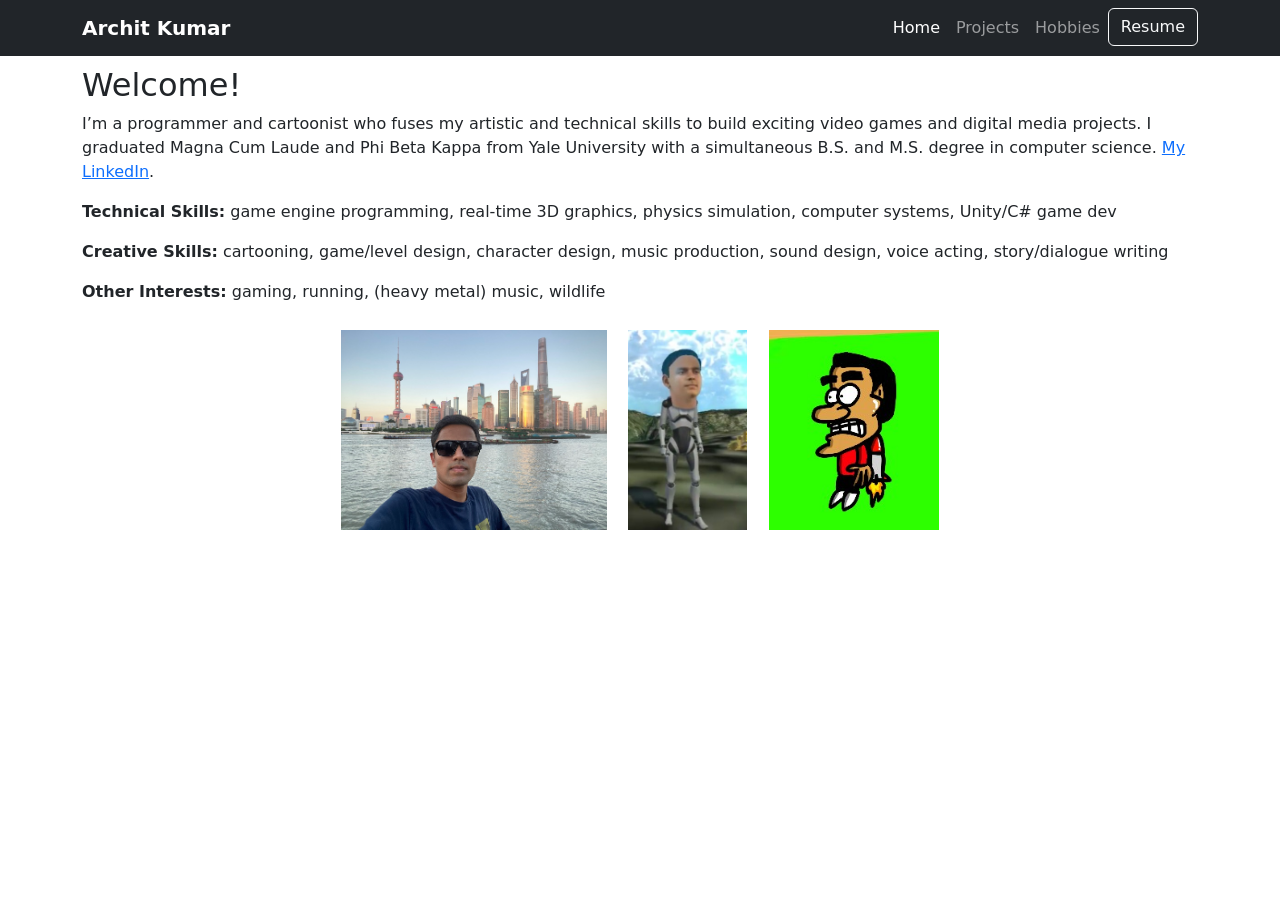
<file: index.html>
<!DOCTYPE html>
<html lang="en">
<head>
    <meta charset="UTF-8">
    <meta name="viewport" content="width=device-width, initial-scale=1.0">
    <title>Archit Kumar - Portfolio</title>
    <link href="https://cdn.jsdelivr.net/npm/bootstrap@5.3.0/dist/css/bootstrap.min.css" rel="stylesheet">
    <link href="css/style.css" rel="stylesheet">
    <style>
        .equal-height {
            height: 200px; /* Set a fixed height for the images */
            object-fit: cover; /* Maintain aspect ratio and cover the area */
        }
    </style>
</head>
<body>
    <!-- Navigation Bar -->
    <nav class="navbar navbar-expand-lg navbar-dark bg-dark fixed-top">
        <div class="container">
            <a class="navbar-brand" href="index.html">Archit Kumar</a>
            <button class="navbar-toggler" type="button" data-bs-toggle="collapse" data-bs-target="#navbarNav">
                <span class="navbar-toggler-icon"></span>
            </button>
            <div class="collapse navbar-collapse" id="navbarNav">
                <ul class="navbar-nav ms-auto">
                    <li class="nav-item">
                        <a class="nav-link active" href="index.html">Home</a>
                    </li>
                    <li class="nav-item">
                        <a class="nav-link" href="projects.html">Projects</a>
                    </li>
                    <li class="nav-item">
                        <a class="nav-link" href="hobbies.html">Hobbies</a>
                    </li>
                    <li class="nav-item">
                        <a class="btn btn-outline-light" href="Archit_Kumar_Resume.pdf" target="_blank">Resume</a>
                    </li>
                </ul>
            </div>
        </div>
    </nav>

    <!-- Hero Section -->
    <!-- <header class="hero">
        <div class="container h-100">
            <div class="row h-100 align-items-center">
                <div class="col-12 text-center">
                    <h1>Welcome to My Portfolio</h1>
                    <p class="lead">Software Developer | Designer | Creator</p>
                </div>
            </div>
        </div>
    </header> -->

    <!-- Main Content -->
    <main class="container">
        <section class="about-section">
            <h2>Welcome!</h2>
            <p>I’m a programmer and cartoonist who fuses my artistic and technical skills to build exciting video games and digital media projects. 
                I graduated Magna Cum Laude and Phi Beta Kappa from Yale University with a simultaneous B.S. and M.S. degree in computer science. 
            <a href="https://www.linkedin.com/in/archit-kumar-yale/">My LinkedIn</a>.</p>
            <p><strong>Technical Skills:</strong> game engine programming, real-time 3D graphics, physics simulation, computer systems, Unity/C# game dev</p>
            <p><strong>Creative Skills:</strong> cartooning, game/level design, character design, music production, sound design, voice acting, story/dialogue writing</p>
            <p><strong>Other Interests:</strong> gaming, running, (heavy metal) music, wildlife</p>
            <!-- <p><strong>Favorite Games:</strong> Crash Bandicoot, Skylanders, Earthworm Jim</p>
            <p><strong>Favorite Music Artists:</strong> Metallica, Limp Bizkit, Taio Cruz</p>
            <p><strong>Favorite Movies:</strong> Rango, Lego Movie, Star Wars Episode 3, Angry Birds Movie 2</p> -->
            <!-- <p><strong>Other Interests:</strong> travel, geography, wildlife, history, politics, gaming, running, music</p> -->
        </section>
        <div class="text-center mb-4 mt-0">
            <img src="Shanghai.jpg" alt="Shanghai" class="img-fluid mx-2 equal-height">
            <img src="3DArch.jpg" alt="3D Archit" class="img-fluid mx-2 equal-height">
            <img src="2dArch.jpg" alt="2D Archit" class="img-fluid mx-2 equal-height">
        </div>
    </main>


    <script src="https://cdn.jsdelivr.net/npm/bootstrap@5.3.0/dist/js/bootstrap.bundle.min.js"></script>
    <script src="js/main.js"></script>
</body>
</html>
</file>
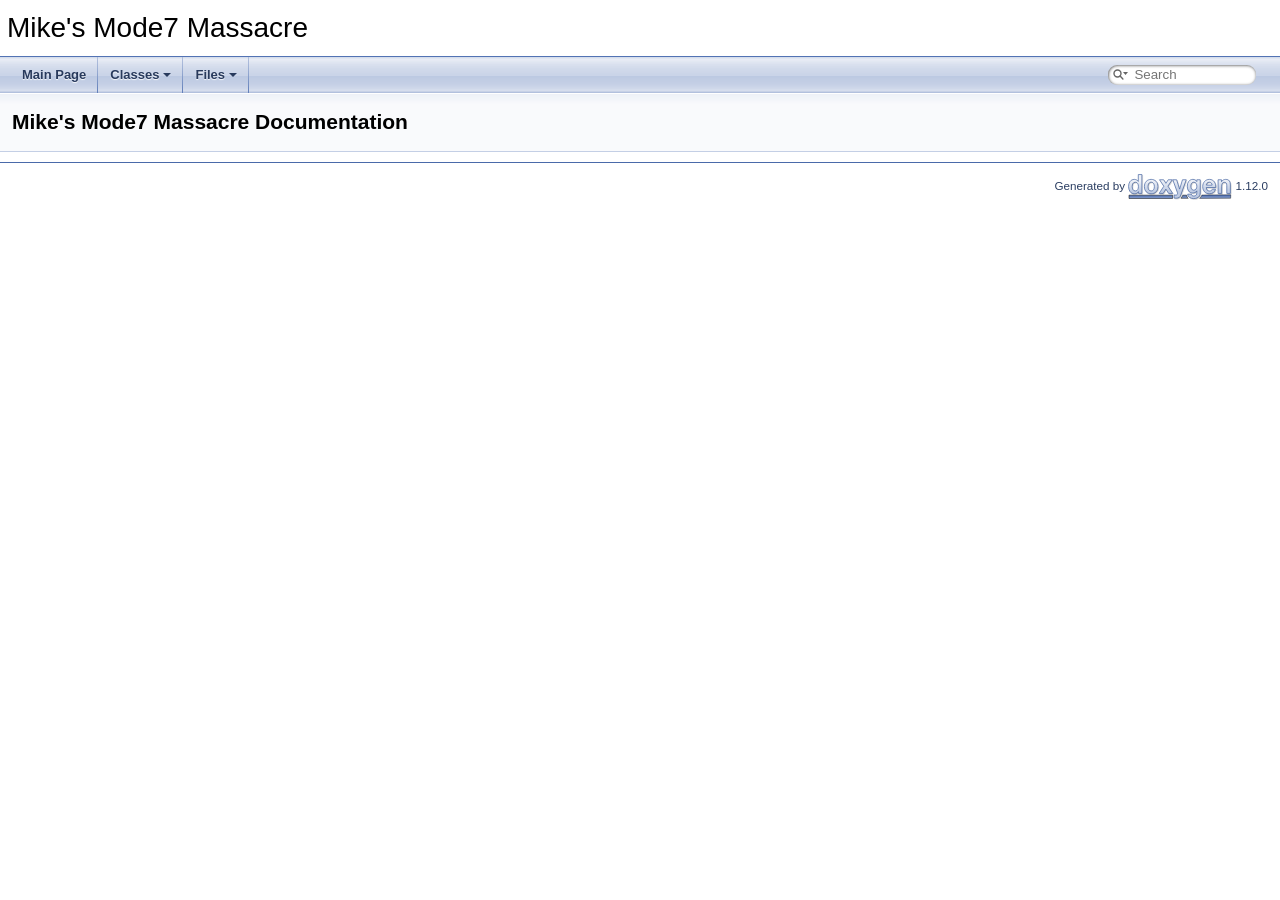
<file: cortex_crusader_site/docs/index.html>
<!DOCTYPE html PUBLIC "-//W3C//DTD XHTML 1.0 Transitional//EN" "https://www.w3.org/TR/xhtml1/DTD/xhtml1-transitional.dtd">
<html xmlns="http://www.w3.org/1999/xhtml" lang="en-US">
<head>
<meta http-equiv="Content-Type" content="text/xhtml;charset=UTF-8"/>
<meta http-equiv="X-UA-Compatible" content="IE=11"/>
<meta name="generator" content="Doxygen 1.12.0"/>
<meta name="viewport" content="width=device-width, initial-scale=1"/>
<title>Mike&#39;s Mode7 Massacre: Main Page</title>
<link href="tabs.css" rel="stylesheet" type="text/css"/>
<script type="text/javascript" src="jquery.js"></script>
<script type="text/javascript" src="dynsections.js"></script>
<script type="text/javascript" src="clipboard.js"></script>
<link href="navtree.css" rel="stylesheet" type="text/css"/>
<script type="text/javascript" src="resize.js"></script>
<script type="text/javascript" src="cookie.js"></script>
<link href="search/search.css" rel="stylesheet" type="text/css"/>
<script type="text/javascript" src="search/searchdata.js"></script>
<script type="text/javascript" src="search/search.js"></script>
<link href="doxygen.css" rel="stylesheet" type="text/css" />
</head>
<body>
<div id="top"><!-- do not remove this div, it is closed by doxygen! -->
<div id="titlearea">
<table cellspacing="0" cellpadding="0">
 <tbody>
 <tr id="projectrow">
  <td id="projectalign">
   <div id="projectname">Mike&#39;s Mode7 Massacre
   </div>
  </td>
 </tr>
 </tbody>
</table>
</div>
<!-- end header part -->
<!-- Generated by Doxygen 1.12.0 -->
<script type="text/javascript">
/* @license magnet:?xt=urn:btih:d3d9a9a6595521f9666a5e94cc830dab83b65699&amp;dn=expat.txt MIT */
var searchBox = new SearchBox("searchBox", "search/",'.html');
/* @license-end */
</script>
<script type="text/javascript">
/* @license magnet:?xt=urn:btih:d3d9a9a6595521f9666a5e94cc830dab83b65699&amp;dn=expat.txt MIT */
$(function() { codefold.init(0); });
/* @license-end */
</script>
<script type="text/javascript" src="menudata.js"></script>
<script type="text/javascript" src="menu.js"></script>
<script type="text/javascript">
/* @license magnet:?xt=urn:btih:d3d9a9a6595521f9666a5e94cc830dab83b65699&amp;dn=expat.txt MIT */
$(function() {
  initMenu('',true,false,'search.php','Search',false);
  $(function() { init_search(); });
});
/* @license-end */
</script>
<div id="main-nav"></div>
</div><!-- top -->
<div id="doc-content">
<script type="text/javascript">
/* @license magnet:?xt=urn:btih:d3d9a9a6595521f9666a5e94cc830dab83b65699&amp;dn=expat.txt MIT */
$(function(){ initResizable(false); });
/* @license-end */
</script>
<!-- window showing the filter options -->
<div id="MSearchSelectWindow"
     onmouseover="return searchBox.OnSearchSelectShow()"
     onmouseout="return searchBox.OnSearchSelectHide()"
     onkeydown="return searchBox.OnSearchSelectKey(event)">
</div>

<!-- iframe showing the search results (closed by default) -->
<div id="MSearchResultsWindow">
<div id="MSearchResults">
<div class="SRPage">
<div id="SRIndex">
<div id="SRResults"></div>
<div class="SRStatus" id="Loading">Loading...</div>
<div class="SRStatus" id="Searching">Searching...</div>
<div class="SRStatus" id="NoMatches">No Matches</div>
</div>
</div>
</div>
</div>

<div class="header">
  <div class="headertitle"><div class="title">Mike's Mode7 Massacre Documentation</div></div>
</div><!--header-->
<div class="contents">
<a href="doxygen_crawl.html"></a>
</div><!-- contents -->
<!-- start footer part -->
<hr class="footer"/><address class="footer"><small>
Generated by&#160;<a href="https://www.doxygen.org/index.html"><img class="footer" src="doxygen.svg" width="104" height="31" alt="doxygen"/></a> 1.12.0
</small></address>
</div><!-- doc-content -->
</body>
</html>
</file>
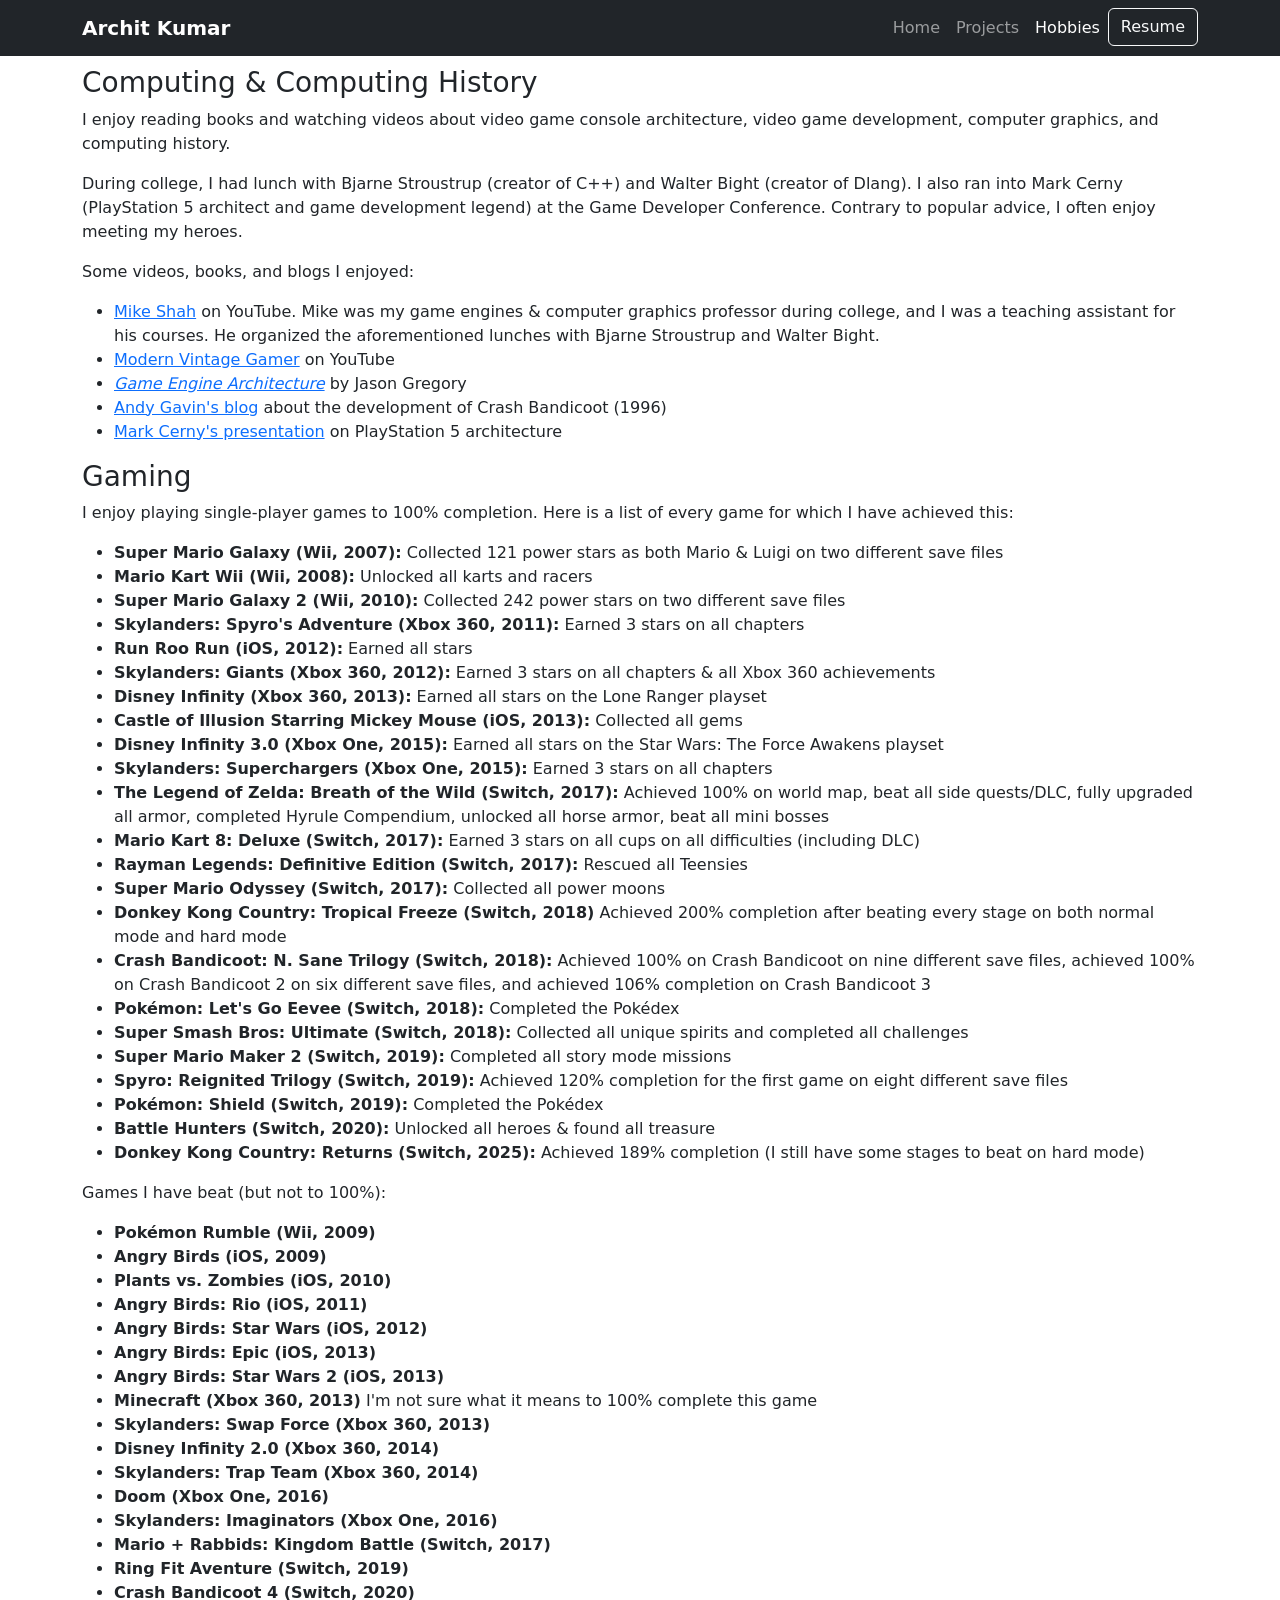
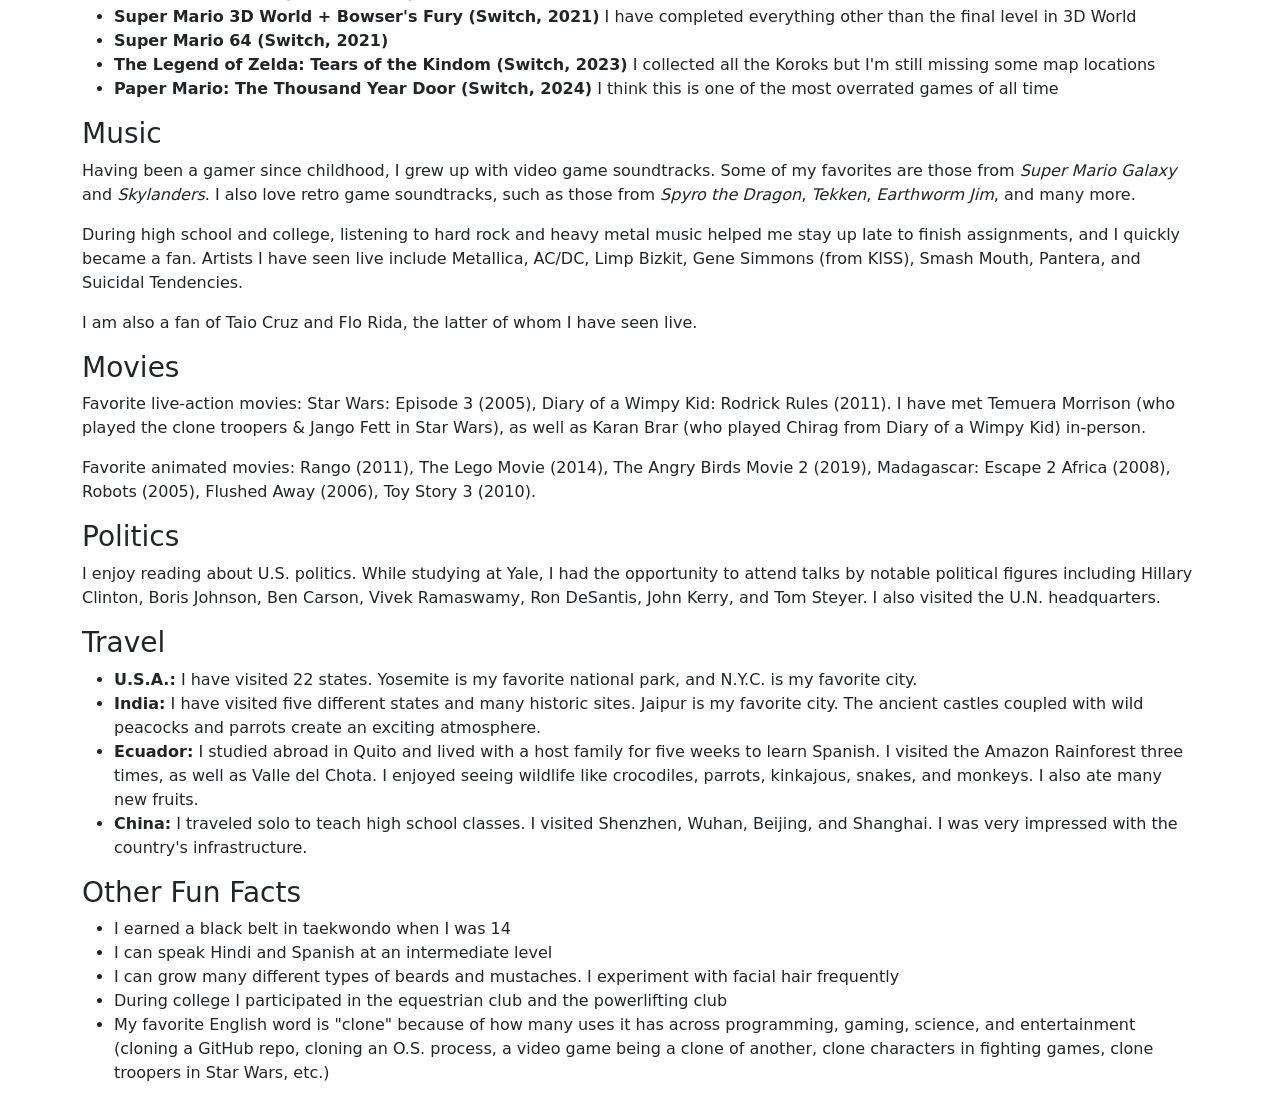
<file: hobbies.html>
<!DOCTYPE html>
<html lang="en">
<head>
    <meta charset="UTF-8">
    <meta name="viewport" content="width=device-width, initial-scale=1.0">
    <title>Archit Kumar - Portfolio</title>
    <link href="https://cdn.jsdelivr.net/npm/bootstrap@5.3.0/dist/css/bootstrap.min.css" rel="stylesheet">
    <link href="css/style.css" rel="stylesheet">
    <style>
        .equal-height {
            height: 200px; /* Set a fixed height for the images */
            object-fit: cover; /* Maintain aspect ratio and cover the area */
        }
    </style>
</head>
<body>
    <!-- Navigation Bar -->
    <nav class="navbar navbar-expand-lg navbar-dark bg-dark fixed-top">
        <div class="container">
            <a class="navbar-brand" href="index.html">Archit Kumar</a>
            <button class="navbar-toggler" type="button" data-bs-toggle="collapse" data-bs-target="#navbarNav">
                <span class="navbar-toggler-icon"></span>
            </button>
            <div class="collapse navbar-collapse" id="navbarNav">
                <ul class="navbar-nav ms-auto">
                    <li class="nav-item">
                        <a class="nav-link" href="index.html">Home</a>
                    </li>
                    <li class="nav-item">
                        <a class="nav-link" href="projects.html">Projects</a>
                    </li>
                    <li class="nav-item">
                        <a class="nav-link active" href="hobbies.html">Hobbies</a>
                    </li>
                    <li class="nav-item">
                        <a class="btn btn-outline-light" href="Archit_Kumar_Resume.pdf" target="_blank">Resume</a>
                    </li>
                </ul>
            </div>
        </div>
    </nav>

    <!-- Main Content -->
    <main class="container">
        <section class="hobbies-section">
            <h3>Computing & Computing History</h3>
            <p>I enjoy reading books and watching videos about video game console architecture, video game development, computer graphics, and computing history.</p>
            <p>During college, I had lunch with Bjarne Stroustrup (creator of C++) and Walter Bight (creator of Dlang). I also ran into Mark Cerny (PlayStation 5 architect and game development legend) at the Game Developer Conference. Contrary to popular advice, I often enjoy meeting my heroes. </p>
            <p>Some videos, books, and blogs I enjoyed:</p>
            <ul>
                <li><a href="https://www.youtube.com/@MikeShah" target="blank">Mike Shah</a> on YouTube. Mike was my game engines & computer graphics professor during college, and I was a teaching assistant for his courses. He organized the aforementioned lunches with Bjarne Stroustrup and Walter Bight.</li>
                <li><a href="https://www.youtube.com/@ModernVintageGamer" target="blank">Modern Vintage Gamer</a> on YouTube</li>
                <li><a href="https://www.gameenginebook.com" target="blank"><i>Game Engine Architecture</i></a> by Jason Gregory</li>
                <li><a href="https://all-things-andy-gavin.com/2011/02/02/making-crash-bandicoot-part-1/" target="blank">Andy Gavin's blog</a> about the development of Crash Bandicoot (1996)</li>
                <li><a href="https://www.youtube.com/watch?v=ph8LyNIT9sg&t=831s" target="blank">Mark Cerny's presentation</a> on PlayStation 5 architecture</li>
            </ul>

            <h3>Gaming</h3>
            <p>I enjoy playing single-player games to 100% completion. Here is a list of every game for which I have achieved this:</p>
            <ul>
                <li><strong>Super Mario Galaxy (Wii, 2007):</strong> Collected 121 power stars as both Mario & Luigi on two different save files</li>
                <li><strong>Mario Kart Wii (Wii, 2008):</strong> Unlocked all karts and racers</li>
                <li><strong>Super Mario Galaxy 2 (Wii, 2010):</strong> Collected 242 power stars on two different save files</li>
                <li><strong>Skylanders: Spyro's Adventure (Xbox 360, 2011):</strong> Earned 3 stars on all chapters</li>
                <li><strong>Run Roo Run (iOS, 2012):</strong> Earned all stars</li>
                <li><strong>Skylanders: Giants (Xbox 360, 2012):</strong> Earned 3 stars on all chapters & all Xbox 360 achievements</li>
                <li><strong>Disney Infinity (Xbox 360, 2013):</strong> Earned all stars on the Lone Ranger playset</li>
                <li><strong>Castle of Illusion Starring Mickey Mouse (iOS, 2013):</strong> Collected all gems</li>
                <li><strong>Disney Infinity 3.0 (Xbox One, 2015):</strong> Earned all stars on the Star Wars: The Force Awakens playset</li>
                <li><strong>Skylanders: Superchargers (Xbox One, 2015):</strong> Earned 3 stars on all chapters</li>
                <li><strong>The Legend of Zelda: Breath of the Wild (Switch, 2017):</strong> Achieved 100% on world map, beat all side quests/DLC, fully upgraded all armor, completed Hyrule Compendium, unlocked all horse armor, beat all mini bosses</li>
                <li><strong>Mario Kart 8: Deluxe (Switch, 2017):</strong> Earned 3 stars on all cups on all difficulties (including DLC)</li>
                <li><strong>Rayman Legends: Definitive Edition (Switch, 2017):</strong> Rescued all Teensies</li>
                <li><strong>Super Mario Odyssey (Switch, 2017):</strong> Collected all power moons</li>
                <li><strong>Donkey Kong Country: Tropical Freeze (Switch, 2018)</strong> Achieved 200% completion after beating every stage on both normal mode and hard mode</li>
                <li><strong>Crash Bandicoot: N. Sane Trilogy (Switch, 2018):</strong> Achieved 100% on Crash Bandicoot on nine different save files, achieved 100% on Crash Bandicoot 2 on six different save files, and achieved 106% completion on Crash Bandicoot 3</li>
                <li><strong>Pokémon: Let's Go Eevee (Switch, 2018):</strong> Completed the Pokédex</li>
                <li><strong>Super Smash Bros: Ultimate (Switch, 2018):</strong> Collected all unique spirits and completed all challenges</li>
                <li><strong>Super Mario Maker 2 (Switch, 2019):</strong> Completed all story mode missions</li>
                <li><strong>Spyro: Reignited Trilogy (Switch, 2019):</strong> Achieved 120% completion for the first game on eight different save files</li>
                <li><strong>Pokémon: Shield (Switch, 2019):</strong> Completed the Pokédex</li>
                <li><strong>Battle Hunters (Switch, 2020):</strong> Unlocked all heroes & found all treasure</li>
                <li><strong>Donkey Kong Country: Returns (Switch, 2025):</strong> Achieved 189% completion (I still have some stages to beat on hard mode)</li>
            </ul>

            <p>Games I have beat (but not to 100%):</p>
            <ul>
                <li><strong>Pokémon Rumble (Wii, 2009)</strong>
                <li><strong>Angry Birds (iOS, 2009)</strong></li>
                <li><strong>Plants vs. Zombies (iOS, 2010)</strong></li>
                <li><strong>Angry Birds: Rio (iOS, 2011)</strong></li>
                <li><strong>Angry Birds: Star Wars (iOS, 2012)</strong></li>
                <li><strong>Angry Birds: Epic (iOS, 2013)</strong></li>
                <li><strong>Angry Birds: Star Wars 2 (iOS, 2013)</strong></li>
                <li><strong>Minecraft (Xbox 360, 2013)</strong> I'm not sure what it means to 100% complete this game</li>
                <li><strong>Skylanders: Swap Force (Xbox 360, 2013)</strong></li>
                <li><strong>Disney Infinity 2.0 (Xbox 360, 2014)</strong></li>
                <li><strong>Skylanders: Trap Team (Xbox 360, 2014)</strong></li>
                <li><strong>Doom (Xbox One, 2016)</strong></li>
                <li><strong>Skylanders: Imaginators (Xbox One, 2016)</strong></li>
                <li><strong>Mario + Rabbids: Kingdom Battle (Switch, 2017)</strong></li>
                <li><strong>Ring Fit Aventure (Switch, 2019)</strong></li>
                <li><strong>Crash Bandicoot 4 (Switch, 2020)</strong></li>
                <li><strong>Super Mario 3D World + Bowser's Fury (Switch, 2021)</strong> I have completed everything other than the final level in 3D World</li>
                <li><strong>Super Mario 64 (Switch, 2021)</strong></li>
                <li><strong>The Legend of Zelda: Tears of the Kindom (Switch, 2023)</strong> I collected all the Koroks but I'm still missing some map locations</li>
                <li><strong>Paper Mario: The Thousand Year Door (Switch, 2024)</strong> I think this is one of the most overrated games of all time</li>
            </ul>

            <h3>Music</h3>
            <p>Having been a gamer since childhood, I grew up with video game soundtracks. Some of my favorites are those from <i>Super Mario Galaxy</i> and <i>Skylanders</i>. I also love retro game soundtracks, such as those from <i>Spyro the Dragon</i>, <i>Tekken</i>, <i>Earthworm Jim</i>, and many more. </p>
            <p>During high school and college, listening to hard rock and heavy metal music helped me stay up late to finish assignments, and I quickly became a fan. Artists I have seen live include Metallica, AC/DC, Limp Bizkit, Gene Simmons (from KISS), Smash Mouth, Pantera, and Suicidal Tendencies. </p>
            <p>I am also a fan of Taio Cruz and Flo Rida, the latter of whom I have seen live.</p>

            <h3>Movies</h3>
            <p>Favorite live-action movies: Star Wars: Episode 3 (2005), Diary of a Wimpy Kid: Rodrick Rules (2011). I have met Temuera Morrison (who played the clone troopers & Jango Fett in Star Wars), as well as Karan Brar (who played Chirag from Diary of a Wimpy Kid) in-person.</p>
            <p>Favorite animated movies: Rango (2011), The Lego Movie (2014), The Angry Birds Movie 2 (2019), Madagascar: Escape 2 Africa (2008), Robots (2005), Flushed Away (2006), Toy Story 3 (2010).</p>

            <h3>Politics</h3>
            <p>I enjoy reading about U.S. politics. While studying at Yale, I had the opportunity to attend talks by notable political figures including Hillary Clinton, Boris Johnson, Ben Carson, Vivek Ramaswamy, Ron DeSantis, John Kerry, and Tom Steyer. I also visited the U.N. headquarters.</p>

            <h3>Travel</h3>
            <ul>
                <li><strong>U.S.A.:</strong> I have visited 22 states. Yosemite is my favorite national park, and N.Y.C. is my favorite city.</li>
                <li><strong>India:</strong> I have visited five different states and many historic sites. Jaipur is my favorite city. The ancient castles coupled with wild peacocks and parrots create an exciting atmosphere.</li>
                <li><strong>Ecuador:</strong> I studied abroad in Quito and lived with a host family for five weeks to learn Spanish. I visited the Amazon Rainforest three times, as well as Valle del Chota. I enjoyed seeing wildlife like crocodiles, parrots, kinkajous, snakes, and monkeys. I also ate many new fruits.</li>
                <li><strong>China:</strong> I traveled solo to teach high school classes. I visited Shenzhen, Wuhan, Beijing, and Shanghai. I was very impressed with the country's infrastructure.</li>
            </ul>

            <h3>Other Fun Facts</h3>
            <ul>
                <li>I earned a black belt in taekwondo when I was 14</li>
                <li>I can speak Hindi and Spanish at an intermediate level</li>
                <li>I can grow many different types of beards and mustaches. I experiment with facial hair frequently</li>
                <li>During college I participated in the equestrian club and the powerlifting club</li>
                <li>My favorite English word is "clone" because of how many uses it has across programming, gaming, science, and entertainment (cloning a GitHub repo, cloning an O.S. process, a video game being a clone of another, clone characters in fighting games, clone troopers in Star Wars, etc.)</li>
            </ul>

        </section>
    </main>

    <script src="https://cdn.jsdelivr.net/npm/bootstrap@5.3.0/dist/js/bootstrap.bundle.min.js"></script>
    <script src="js/main.js"></script>
</body>
</html>
</file>
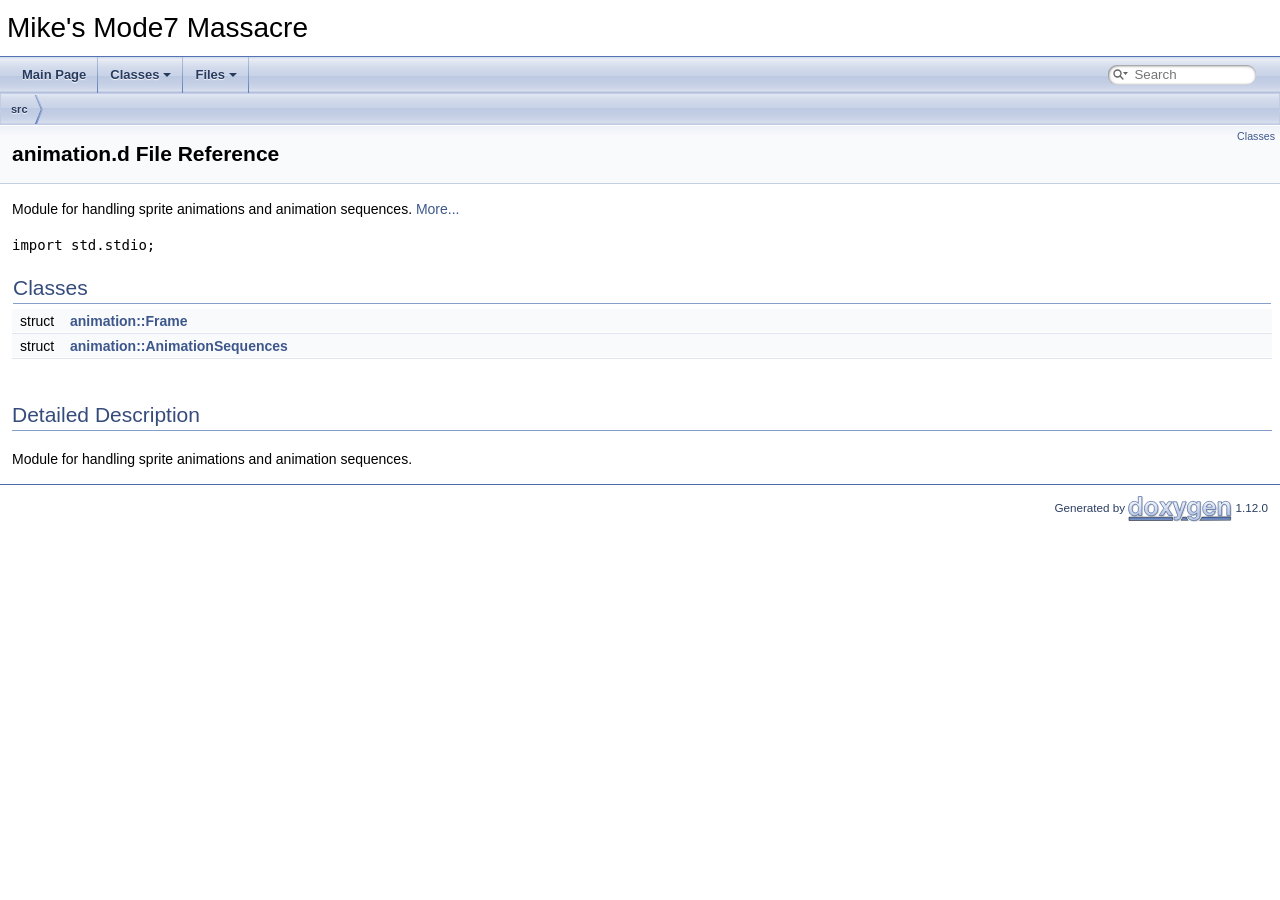
<file: cortex_crusader_site/docs/animation_8d.html>
<!DOCTYPE html PUBLIC "-//W3C//DTD XHTML 1.0 Transitional//EN" "https://www.w3.org/TR/xhtml1/DTD/xhtml1-transitional.dtd">
<html xmlns="http://www.w3.org/1999/xhtml" lang="en-US">
<head>
<meta http-equiv="Content-Type" content="text/xhtml;charset=UTF-8"/>
<meta http-equiv="X-UA-Compatible" content="IE=11"/>
<meta name="generator" content="Doxygen 1.12.0"/>
<meta name="viewport" content="width=device-width, initial-scale=1"/>
<title>Mike&#39;s Mode7 Massacre: src/animation.d File Reference</title>
<link href="tabs.css" rel="stylesheet" type="text/css"/>
<script type="text/javascript" src="jquery.js"></script>
<script type="text/javascript" src="dynsections.js"></script>
<script type="text/javascript" src="clipboard.js"></script>
<link href="navtree.css" rel="stylesheet" type="text/css"/>
<script type="text/javascript" src="resize.js"></script>
<script type="text/javascript" src="cookie.js"></script>
<link href="search/search.css" rel="stylesheet" type="text/css"/>
<script type="text/javascript" src="search/searchdata.js"></script>
<script type="text/javascript" src="search/search.js"></script>
<link href="doxygen.css" rel="stylesheet" type="text/css" />
</head>
<body>
<div id="top"><!-- do not remove this div, it is closed by doxygen! -->
<div id="titlearea">
<table cellspacing="0" cellpadding="0">
 <tbody>
 <tr id="projectrow">
  <td id="projectalign">
   <div id="projectname">Mike&#39;s Mode7 Massacre
   </div>
  </td>
 </tr>
 </tbody>
</table>
</div>
<!-- end header part -->
<!-- Generated by Doxygen 1.12.0 -->
<script type="text/javascript">
/* @license magnet:?xt=urn:btih:d3d9a9a6595521f9666a5e94cc830dab83b65699&amp;dn=expat.txt MIT */
var searchBox = new SearchBox("searchBox", "search/",'.html');
/* @license-end */
</script>
<script type="text/javascript">
/* @license magnet:?xt=urn:btih:d3d9a9a6595521f9666a5e94cc830dab83b65699&amp;dn=expat.txt MIT */
$(function() { codefold.init(0); });
/* @license-end */
</script>
<script type="text/javascript" src="menudata.js"></script>
<script type="text/javascript" src="menu.js"></script>
<script type="text/javascript">
/* @license magnet:?xt=urn:btih:d3d9a9a6595521f9666a5e94cc830dab83b65699&amp;dn=expat.txt MIT */
$(function() {
  initMenu('',true,false,'search.php','Search',false);
  $(function() { init_search(); });
});
/* @license-end */
</script>
<div id="main-nav"></div>
<script type="text/javascript">
/* @license magnet:?xt=urn:btih:d3d9a9a6595521f9666a5e94cc830dab83b65699&amp;dn=expat.txt MIT */
$(function(){ initResizable(false); });
/* @license-end */
</script>
<!-- window showing the filter options -->
<div id="MSearchSelectWindow"
     onmouseover="return searchBox.OnSearchSelectShow()"
     onmouseout="return searchBox.OnSearchSelectHide()"
     onkeydown="return searchBox.OnSearchSelectKey(event)">
</div>

<!-- iframe showing the search results (closed by default) -->
<div id="MSearchResultsWindow">
<div id="MSearchResults">
<div class="SRPage">
<div id="SRIndex">
<div id="SRResults"></div>
<div class="SRStatus" id="Loading">Loading...</div>
<div class="SRStatus" id="Searching">Searching...</div>
<div class="SRStatus" id="NoMatches">No Matches</div>
</div>
</div>
</div>
</div>

<div id="nav-path" class="navpath">
  <ul>
<li class="navelem"><a class="el" href="dir_68267d1309a1af8e8297ef4c3efbcdba.html">src</a></li>  </ul>
</div>
</div><!-- top -->
<div id="doc-content">
<div class="header">
  <div class="summary">
<a href="#nested-classes">Classes</a>  </div>
  <div class="headertitle"><div class="title">animation.d File Reference</div></div>
</div><!--header-->
<div class="contents">

<p>Module for handling sprite animations and animation sequences.  
<a href="#details">More...</a></p>
<div class="textblock"><code>import std.stdio;</code><br />
</div><table class="memberdecls">
<tr class="heading"><td colspan="2"><h2 class="groupheader"><a id="nested-classes" name="nested-classes"></a>
Classes</h2></td></tr>
<tr class="memitem:"><td class="memItemLeft" align="right" valign="top">struct &#160;</td><td class="memItemRight" valign="bottom"><a class="el" href="structanimation_1_1_frame.html">animation::Frame</a></td></tr>
<tr class="separator:"><td class="memSeparator" colspan="2">&#160;</td></tr>
<tr class="memitem:"><td class="memItemLeft" align="right" valign="top">struct &#160;</td><td class="memItemRight" valign="bottom"><a class="el" href="structanimation_1_1_animation_sequences.html">animation::AnimationSequences</a></td></tr>
<tr class="separator:"><td class="memSeparator" colspan="2">&#160;</td></tr>
</table>
<a name="details" id="details"></a><h2 class="groupheader">Detailed Description</h2>
<div class="textblock"><p>Module for handling sprite animations and animation sequences. </p>
</div></div><!-- contents -->
<!-- start footer part -->
<hr class="footer"/><address class="footer"><small>
Generated by&#160;<a href="https://www.doxygen.org/index.html"><img class="footer" src="doxygen.svg" width="104" height="31" alt="doxygen"/></a> 1.12.0
</small></address>
</div><!-- doc-content -->
</body>
</html>
</file>
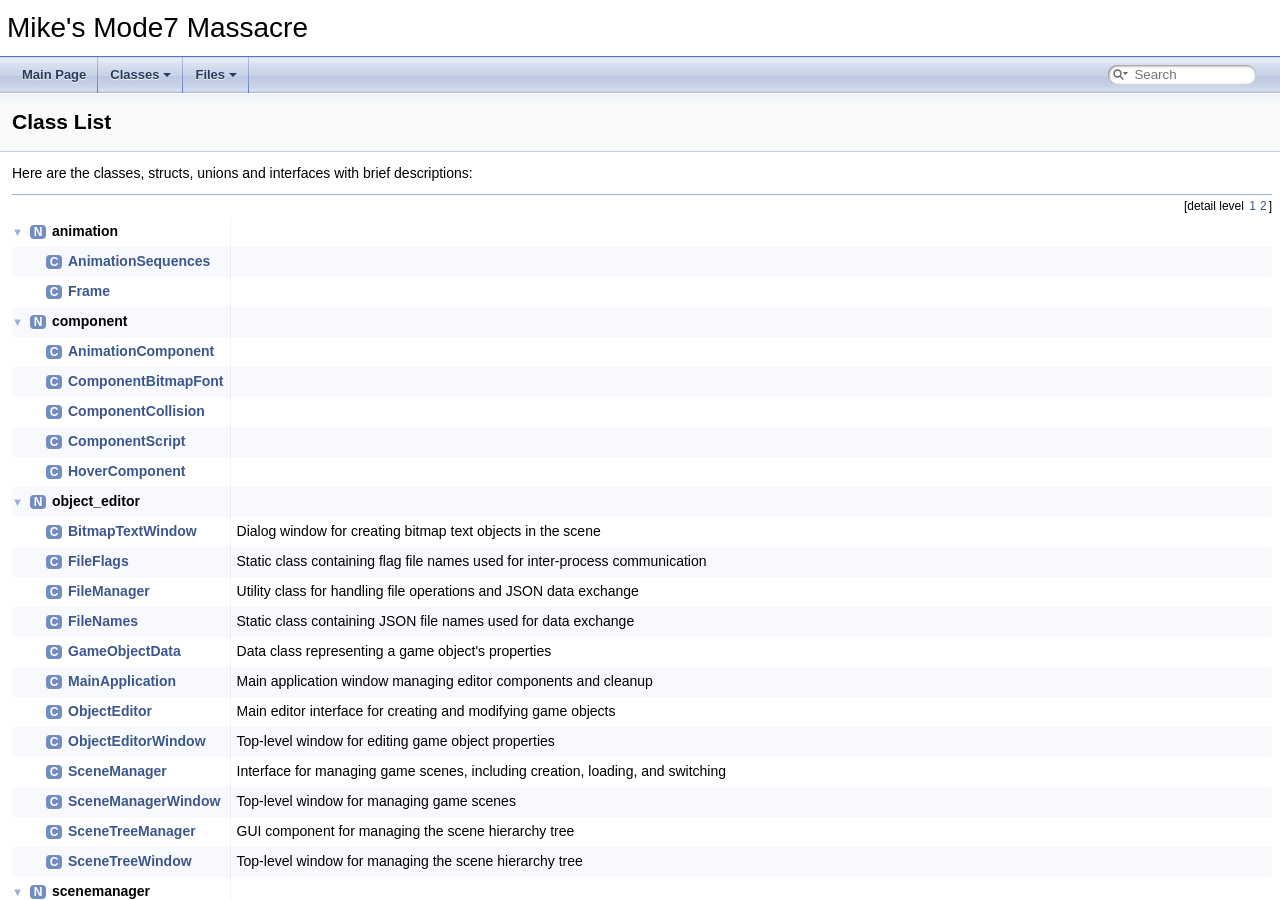
<file: cortex_crusader_site/docs/annotated.html>
<!DOCTYPE html PUBLIC "-//W3C//DTD XHTML 1.0 Transitional//EN" "https://www.w3.org/TR/xhtml1/DTD/xhtml1-transitional.dtd">
<html xmlns="http://www.w3.org/1999/xhtml" lang="en-US">
<head>
<meta http-equiv="Content-Type" content="text/xhtml;charset=UTF-8"/>
<meta http-equiv="X-UA-Compatible" content="IE=11"/>
<meta name="generator" content="Doxygen 1.12.0"/>
<meta name="viewport" content="width=device-width, initial-scale=1"/>
<title>Mike&#39;s Mode7 Massacre: Class List</title>
<link href="tabs.css" rel="stylesheet" type="text/css"/>
<script type="text/javascript" src="jquery.js"></script>
<script type="text/javascript" src="dynsections.js"></script>
<script type="text/javascript" src="clipboard.js"></script>
<link href="navtree.css" rel="stylesheet" type="text/css"/>
<script type="text/javascript" src="resize.js"></script>
<script type="text/javascript" src="cookie.js"></script>
<link href="search/search.css" rel="stylesheet" type="text/css"/>
<script type="text/javascript" src="search/searchdata.js"></script>
<script type="text/javascript" src="search/search.js"></script>
<link href="doxygen.css" rel="stylesheet" type="text/css" />
</head>
<body>
<div id="top"><!-- do not remove this div, it is closed by doxygen! -->
<div id="titlearea">
<table cellspacing="0" cellpadding="0">
 <tbody>
 <tr id="projectrow">
  <td id="projectalign">
   <div id="projectname">Mike&#39;s Mode7 Massacre
   </div>
  </td>
 </tr>
 </tbody>
</table>
</div>
<!-- end header part -->
<!-- Generated by Doxygen 1.12.0 -->
<script type="text/javascript">
/* @license magnet:?xt=urn:btih:d3d9a9a6595521f9666a5e94cc830dab83b65699&amp;dn=expat.txt MIT */
var searchBox = new SearchBox("searchBox", "search/",'.html');
/* @license-end */
</script>
<script type="text/javascript">
/* @license magnet:?xt=urn:btih:d3d9a9a6595521f9666a5e94cc830dab83b65699&amp;dn=expat.txt MIT */
$(function() { codefold.init(0); });
/* @license-end */
</script>
<script type="text/javascript" src="menudata.js"></script>
<script type="text/javascript" src="menu.js"></script>
<script type="text/javascript">
/* @license magnet:?xt=urn:btih:d3d9a9a6595521f9666a5e94cc830dab83b65699&amp;dn=expat.txt MIT */
$(function() {
  initMenu('',true,false,'search.php','Search',false);
  $(function() { init_search(); });
});
/* @license-end */
</script>
<div id="main-nav"></div>
</div><!-- top -->
<div id="doc-content">
<script type="text/javascript">
/* @license magnet:?xt=urn:btih:d3d9a9a6595521f9666a5e94cc830dab83b65699&amp;dn=expat.txt MIT */
$(function(){ initResizable(false); });
/* @license-end */
</script>
<!-- window showing the filter options -->
<div id="MSearchSelectWindow"
     onmouseover="return searchBox.OnSearchSelectShow()"
     onmouseout="return searchBox.OnSearchSelectHide()"
     onkeydown="return searchBox.OnSearchSelectKey(event)">
</div>

<!-- iframe showing the search results (closed by default) -->
<div id="MSearchResultsWindow">
<div id="MSearchResults">
<div class="SRPage">
<div id="SRIndex">
<div id="SRResults"></div>
<div class="SRStatus" id="Loading">Loading...</div>
<div class="SRStatus" id="Searching">Searching...</div>
<div class="SRStatus" id="NoMatches">No Matches</div>
</div>
</div>
</div>
</div>

<div class="header">
  <div class="headertitle"><div class="title">Class List</div></div>
</div><!--header-->
<div class="contents">
<div class="textblock">Here are the classes, structs, unions and interfaces with brief descriptions:</div><div class="directory">
<div class="levels">[detail level <span onclick="javascript:dynsection.toggleLevel(1);">1</span><span onclick="javascript:dynsection.toggleLevel(2);">2</span>]</div><table class="directory">
<tr id="row_0_" class="even"><td class="entry"><span style="width:0px;display:inline-block;">&#160;</span><span id="arr_0_" class="arrow" onclick="dynsection.toggleFolder('0_')">&#9660;</span><span class="icona"><span class="icon">N</span></span><b>animation</b></td><td class="desc"></td></tr>
<tr id="row_0_0_" class="odd"><td class="entry"><span style="width:32px;display:inline-block;">&#160;</span><span class="icona"><span class="icon">C</span></span><a class="el" href="structanimation_1_1_animation_sequences.html" target="_self">AnimationSequences</a></td><td class="desc"></td></tr>
<tr id="row_0_1_" class="even"><td class="entry"><span style="width:32px;display:inline-block;">&#160;</span><span class="icona"><span class="icon">C</span></span><a class="el" href="structanimation_1_1_frame.html" target="_self">Frame</a></td><td class="desc"></td></tr>
<tr id="row_1_" class="odd"><td class="entry"><span style="width:0px;display:inline-block;">&#160;</span><span id="arr_1_" class="arrow" onclick="dynsection.toggleFolder('1_')">&#9660;</span><span class="icona"><span class="icon">N</span></span><b>component</b></td><td class="desc"></td></tr>
<tr id="row_1_0_" class="even"><td class="entry"><span style="width:32px;display:inline-block;">&#160;</span><span class="icona"><span class="icon">C</span></span><a class="el" href="classcomponent_1_1_animation_component.html" target="_self">AnimationComponent</a></td><td class="desc"></td></tr>
<tr id="row_1_1_" class="odd"><td class="entry"><span style="width:32px;display:inline-block;">&#160;</span><span class="icona"><span class="icon">C</span></span><a class="el" href="classcomponent_1_1_component_bitmap_font.html" target="_self">ComponentBitmapFont</a></td><td class="desc"></td></tr>
<tr id="row_1_2_" class="even"><td class="entry"><span style="width:32px;display:inline-block;">&#160;</span><span class="icona"><span class="icon">C</span></span><a class="el" href="classcomponent_1_1_component_collision.html" target="_self">ComponentCollision</a></td><td class="desc"></td></tr>
<tr id="row_1_3_" class="odd"><td class="entry"><span style="width:32px;display:inline-block;">&#160;</span><span class="icona"><span class="icon">C</span></span><a class="el" href="classcomponent_1_1_component_script.html" target="_self">ComponentScript</a></td><td class="desc"></td></tr>
<tr id="row_1_4_" class="even"><td class="entry"><span style="width:32px;display:inline-block;">&#160;</span><span class="icona"><span class="icon">C</span></span><a class="el" href="classcomponent_1_1_hover_component.html" target="_self">HoverComponent</a></td><td class="desc"></td></tr>
<tr id="row_2_" class="odd"><td class="entry"><span style="width:0px;display:inline-block;">&#160;</span><span id="arr_2_" class="arrow" onclick="dynsection.toggleFolder('2_')">&#9660;</span><span class="icona"><span class="icon">N</span></span><b>object_editor</b></td><td class="desc"></td></tr>
<tr id="row_2_0_" class="even"><td class="entry"><span style="width:32px;display:inline-block;">&#160;</span><span class="icona"><span class="icon">C</span></span><a class="el" href="classobject__editor_1_1_bitmap_text_window.html" target="_self">BitmapTextWindow</a></td><td class="desc">Dialog window for creating bitmap text objects in the scene </td></tr>
<tr id="row_2_1_" class="odd"><td class="entry"><span style="width:32px;display:inline-block;">&#160;</span><span class="icona"><span class="icon">C</span></span><a class="el" href="classobject__editor_1_1_file_flags.html" target="_self">FileFlags</a></td><td class="desc">Static class containing flag file names used for inter-process communication </td></tr>
<tr id="row_2_2_" class="even"><td class="entry"><span style="width:32px;display:inline-block;">&#160;</span><span class="icona"><span class="icon">C</span></span><a class="el" href="classobject__editor_1_1_file_manager.html" target="_self">FileManager</a></td><td class="desc">Utility class for handling file operations and JSON data exchange </td></tr>
<tr id="row_2_3_" class="odd"><td class="entry"><span style="width:32px;display:inline-block;">&#160;</span><span class="icona"><span class="icon">C</span></span><a class="el" href="classobject__editor_1_1_file_names.html" target="_self">FileNames</a></td><td class="desc">Static class containing JSON file names used for data exchange </td></tr>
<tr id="row_2_4_" class="even"><td class="entry"><span style="width:32px;display:inline-block;">&#160;</span><span class="icona"><span class="icon">C</span></span><a class="el" href="classobject__editor_1_1_game_object_data.html" target="_self">GameObjectData</a></td><td class="desc">Data class representing a game object's properties </td></tr>
<tr id="row_2_5_" class="odd"><td class="entry"><span style="width:32px;display:inline-block;">&#160;</span><span class="icona"><span class="icon">C</span></span><a class="el" href="classobject__editor_1_1_main_application.html" target="_self">MainApplication</a></td><td class="desc">Main application window managing editor components and cleanup </td></tr>
<tr id="row_2_6_" class="even"><td class="entry"><span style="width:32px;display:inline-block;">&#160;</span><span class="icona"><span class="icon">C</span></span><a class="el" href="classobject__editor_1_1_object_editor.html" target="_self">ObjectEditor</a></td><td class="desc">Main editor interface for creating and modifying game objects </td></tr>
<tr id="row_2_7_" class="odd"><td class="entry"><span style="width:32px;display:inline-block;">&#160;</span><span class="icona"><span class="icon">C</span></span><a class="el" href="classobject__editor_1_1_object_editor_window.html" target="_self">ObjectEditorWindow</a></td><td class="desc">Top-level window for editing game object properties </td></tr>
<tr id="row_2_8_" class="even"><td class="entry"><span style="width:32px;display:inline-block;">&#160;</span><span class="icona"><span class="icon">C</span></span><a class="el" href="classobject__editor_1_1_scene_manager.html" target="_self">SceneManager</a></td><td class="desc">Interface for managing game scenes, including creation, loading, and switching </td></tr>
<tr id="row_2_9_" class="odd"><td class="entry"><span style="width:32px;display:inline-block;">&#160;</span><span class="icona"><span class="icon">C</span></span><a class="el" href="classobject__editor_1_1_scene_manager_window.html" target="_self">SceneManagerWindow</a></td><td class="desc">Top-level window for managing game scenes </td></tr>
<tr id="row_2_10_" class="even"><td class="entry"><span style="width:32px;display:inline-block;">&#160;</span><span class="icona"><span class="icon">C</span></span><a class="el" href="classobject__editor_1_1_scene_tree_manager.html" target="_self">SceneTreeManager</a></td><td class="desc">GUI component for managing the scene hierarchy tree </td></tr>
<tr id="row_2_11_" class="odd"><td class="entry"><span style="width:32px;display:inline-block;">&#160;</span><span class="icona"><span class="icon">C</span></span><a class="el" href="classobject__editor_1_1_scene_tree_window.html" target="_self">SceneTreeWindow</a></td><td class="desc">Top-level window for managing the scene hierarchy tree </td></tr>
<tr id="row_3_" class="even"><td class="entry"><span style="width:0px;display:inline-block;">&#160;</span><span id="arr_3_" class="arrow" onclick="dynsection.toggleFolder('3_')">&#9660;</span><span class="icona"><span class="icon">N</span></span><b>scenemanager</b></td><td class="desc"></td></tr>
<tr id="row_3_0_" class="odd"><td class="entry"><span style="width:32px;display:inline-block;">&#160;</span><span class="icona"><span class="icon">C</span></span><a class="el" href="classscenemanager_1_1_scene_manager.html" target="_self">SceneManager</a></td><td class="desc"></td></tr>
<tr id="row_4_" class="even"><td class="entry"><span style="width:16px;display:inline-block;">&#160;</span><span class="icona"><span class="icon">C</span></span><a class="el" href="struct_game_object.html" target="_self">GameObject</a></td><td class="desc"></td></tr>
<tr id="row_5_" class="odd"><td class="entry"><span style="width:16px;display:inline-block;">&#160;</span><span class="icona"><span class="icon">C</span></span><a class="el" href="struct_image.html" target="_self">Image</a></td><td class="desc">Represents an image with a filename and pixel data </td></tr>
<tr id="row_6_" class="even"><td class="entry"><span style="width:16px;display:inline-block;">&#160;</span><span class="icona"><span class="icon">C</span></span><a class="el" href="struct_resource_manager.html" target="_self">ResourceManager</a></td><td class="desc">Manages resources such as images and textures </td></tr>
<tr id="row_7_" class="odd"><td class="entry"><span style="width:16px;display:inline-block;">&#160;</span><span class="icona"><span class="icon">C</span></span><a class="el" href="struct_scene_tree.html" target="_self">SceneTree</a></td><td class="desc"></td></tr>
</table>
</div><!-- directory -->
</div><!-- contents -->
<!-- start footer part -->
<hr class="footer"/><address class="footer"><small>
Generated by&#160;<a href="https://www.doxygen.org/index.html"><img class="footer" src="doxygen.svg" width="104" height="31" alt="doxygen"/></a> 1.12.0
</small></address>
</div><!-- doc-content -->
</body>
</html>
</file>
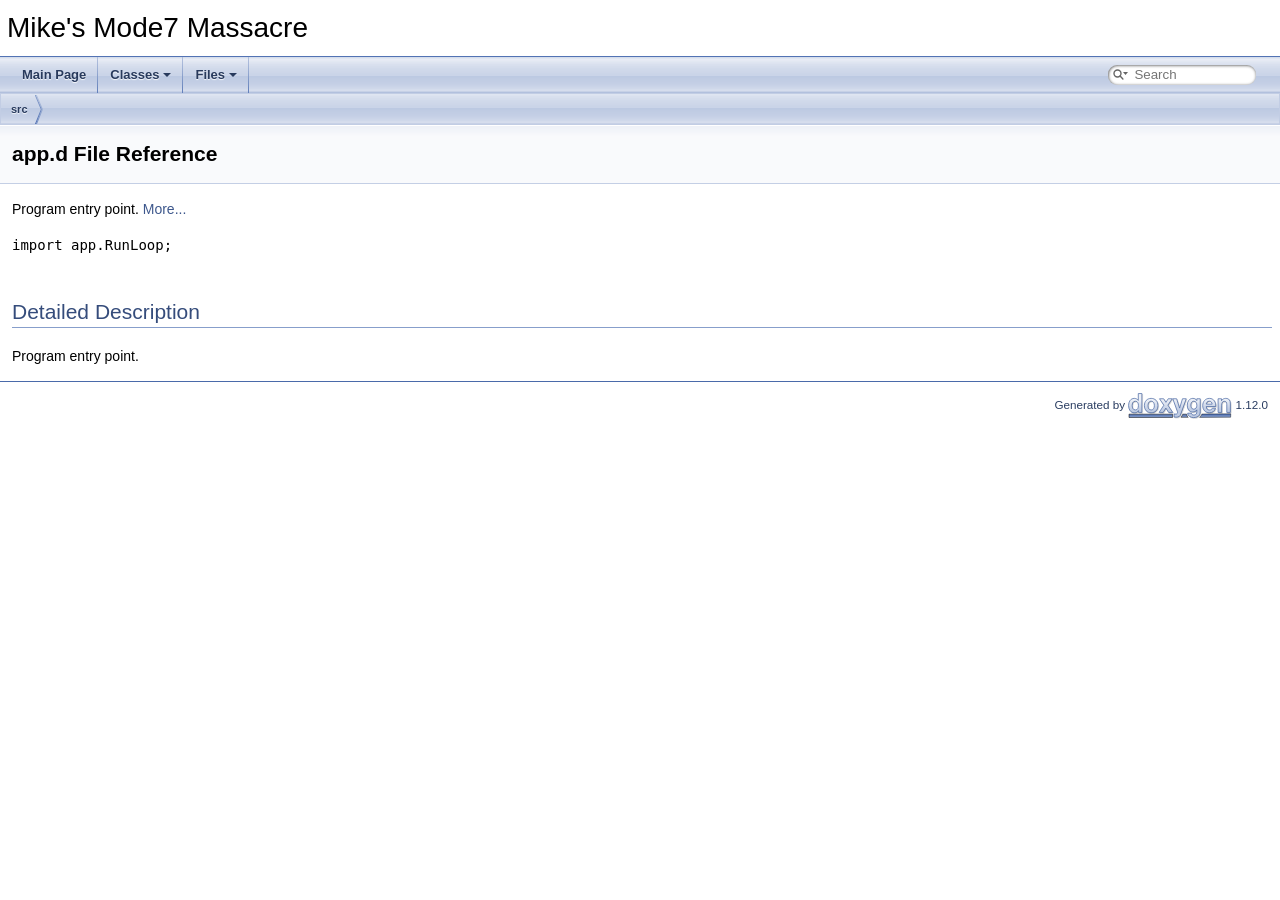
<file: cortex_crusader_site/docs/app_8d.html>
<!DOCTYPE html PUBLIC "-//W3C//DTD XHTML 1.0 Transitional//EN" "https://www.w3.org/TR/xhtml1/DTD/xhtml1-transitional.dtd">
<html xmlns="http://www.w3.org/1999/xhtml" lang="en-US">
<head>
<meta http-equiv="Content-Type" content="text/xhtml;charset=UTF-8"/>
<meta http-equiv="X-UA-Compatible" content="IE=11"/>
<meta name="generator" content="Doxygen 1.12.0"/>
<meta name="viewport" content="width=device-width, initial-scale=1"/>
<title>Mike&#39;s Mode7 Massacre: src/app.d File Reference</title>
<link href="tabs.css" rel="stylesheet" type="text/css"/>
<script type="text/javascript" src="jquery.js"></script>
<script type="text/javascript" src="dynsections.js"></script>
<script type="text/javascript" src="clipboard.js"></script>
<link href="navtree.css" rel="stylesheet" type="text/css"/>
<script type="text/javascript" src="resize.js"></script>
<script type="text/javascript" src="cookie.js"></script>
<link href="search/search.css" rel="stylesheet" type="text/css"/>
<script type="text/javascript" src="search/searchdata.js"></script>
<script type="text/javascript" src="search/search.js"></script>
<link href="doxygen.css" rel="stylesheet" type="text/css" />
</head>
<body>
<div id="top"><!-- do not remove this div, it is closed by doxygen! -->
<div id="titlearea">
<table cellspacing="0" cellpadding="0">
 <tbody>
 <tr id="projectrow">
  <td id="projectalign">
   <div id="projectname">Mike&#39;s Mode7 Massacre
   </div>
  </td>
 </tr>
 </tbody>
</table>
</div>
<!-- end header part -->
<!-- Generated by Doxygen 1.12.0 -->
<script type="text/javascript">
/* @license magnet:?xt=urn:btih:d3d9a9a6595521f9666a5e94cc830dab83b65699&amp;dn=expat.txt MIT */
var searchBox = new SearchBox("searchBox", "search/",'.html');
/* @license-end */
</script>
<script type="text/javascript">
/* @license magnet:?xt=urn:btih:d3d9a9a6595521f9666a5e94cc830dab83b65699&amp;dn=expat.txt MIT */
$(function() { codefold.init(0); });
/* @license-end */
</script>
<script type="text/javascript" src="menudata.js"></script>
<script type="text/javascript" src="menu.js"></script>
<script type="text/javascript">
/* @license magnet:?xt=urn:btih:d3d9a9a6595521f9666a5e94cc830dab83b65699&amp;dn=expat.txt MIT */
$(function() {
  initMenu('',true,false,'search.php','Search',false);
  $(function() { init_search(); });
});
/* @license-end */
</script>
<div id="main-nav"></div>
<script type="text/javascript">
/* @license magnet:?xt=urn:btih:d3d9a9a6595521f9666a5e94cc830dab83b65699&amp;dn=expat.txt MIT */
$(function(){ initResizable(false); });
/* @license-end */
</script>
<!-- window showing the filter options -->
<div id="MSearchSelectWindow"
     onmouseover="return searchBox.OnSearchSelectShow()"
     onmouseout="return searchBox.OnSearchSelectHide()"
     onkeydown="return searchBox.OnSearchSelectKey(event)">
</div>

<!-- iframe showing the search results (closed by default) -->
<div id="MSearchResultsWindow">
<div id="MSearchResults">
<div class="SRPage">
<div id="SRIndex">
<div id="SRResults"></div>
<div class="SRStatus" id="Loading">Loading...</div>
<div class="SRStatus" id="Searching">Searching...</div>
<div class="SRStatus" id="NoMatches">No Matches</div>
</div>
</div>
</div>
</div>

<div id="nav-path" class="navpath">
  <ul>
<li class="navelem"><a class="el" href="dir_68267d1309a1af8e8297ef4c3efbcdba.html">src</a></li>  </ul>
</div>
</div><!-- top -->
<div id="doc-content">
<div class="header">
  <div class="headertitle"><div class="title">app.d File Reference</div></div>
</div><!--header-->
<div class="contents">

<p>Program entry point.  
<a href="#details">More...</a></p>
<div class="textblock"><code>import app.RunLoop;</code><br />
</div><a name="details" id="details"></a><h2 class="groupheader">Detailed Description</h2>
<div class="textblock"><p>Program entry point. </p>
</div></div><!-- contents -->
<!-- start footer part -->
<hr class="footer"/><address class="footer"><small>
Generated by&#160;<a href="https://www.doxygen.org/index.html"><img class="footer" src="doxygen.svg" width="104" height="31" alt="doxygen"/></a> 1.12.0
</small></address>
</div><!-- doc-content -->
</body>
</html>
</file>
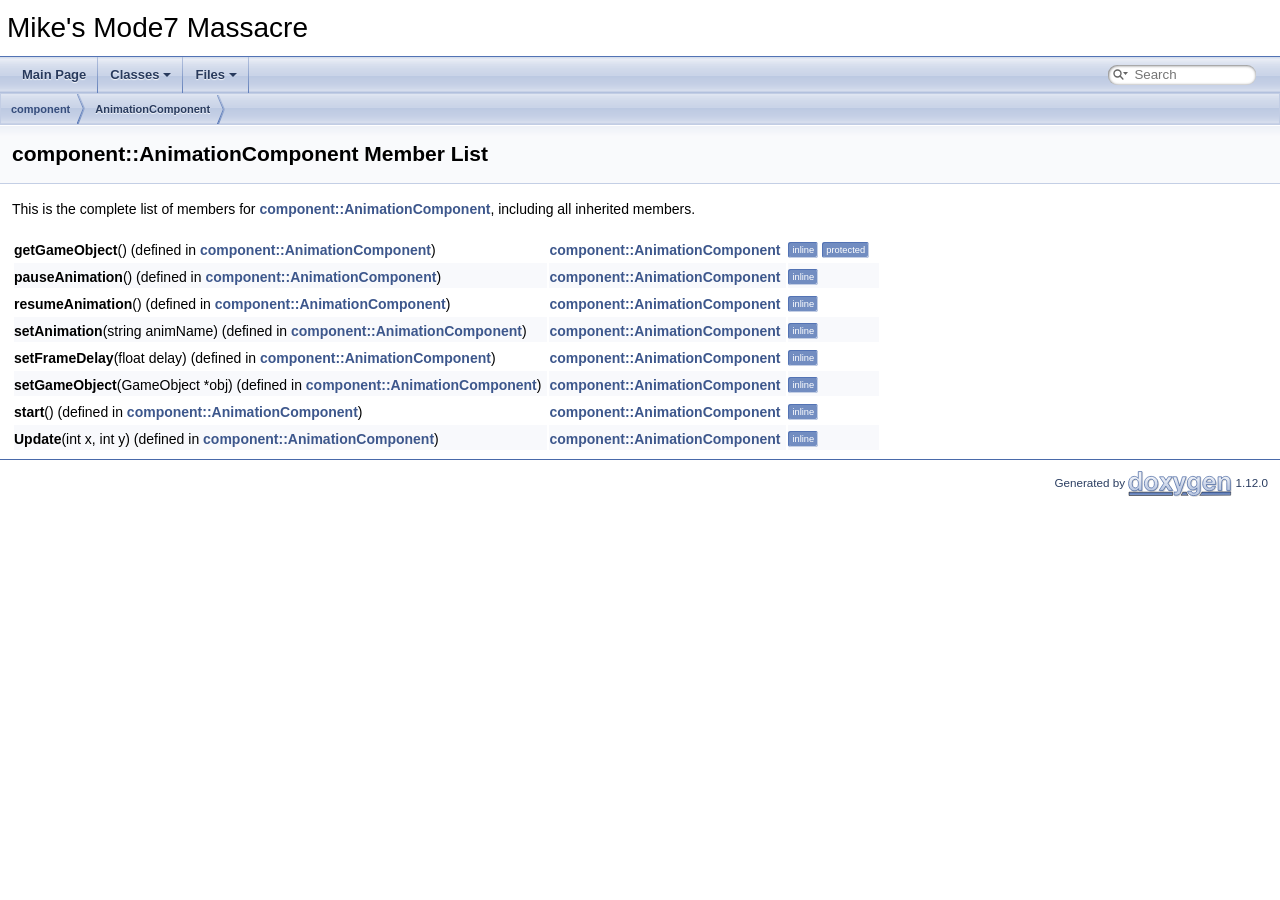
<file: cortex_crusader_site/docs/classcomponent_1_1_animation_component-members.html>
<!DOCTYPE html PUBLIC "-//W3C//DTD XHTML 1.0 Transitional//EN" "https://www.w3.org/TR/xhtml1/DTD/xhtml1-transitional.dtd">
<html xmlns="http://www.w3.org/1999/xhtml" lang="en-US">
<head>
<meta http-equiv="Content-Type" content="text/xhtml;charset=UTF-8"/>
<meta http-equiv="X-UA-Compatible" content="IE=11"/>
<meta name="generator" content="Doxygen 1.12.0"/>
<meta name="viewport" content="width=device-width, initial-scale=1"/>
<title>Mike&#39;s Mode7 Massacre: Member List</title>
<link href="tabs.css" rel="stylesheet" type="text/css"/>
<script type="text/javascript" src="jquery.js"></script>
<script type="text/javascript" src="dynsections.js"></script>
<script type="text/javascript" src="clipboard.js"></script>
<link href="navtree.css" rel="stylesheet" type="text/css"/>
<script type="text/javascript" src="resize.js"></script>
<script type="text/javascript" src="cookie.js"></script>
<link href="search/search.css" rel="stylesheet" type="text/css"/>
<script type="text/javascript" src="search/searchdata.js"></script>
<script type="text/javascript" src="search/search.js"></script>
<link href="doxygen.css" rel="stylesheet" type="text/css" />
</head>
<body>
<div id="top"><!-- do not remove this div, it is closed by doxygen! -->
<div id="titlearea">
<table cellspacing="0" cellpadding="0">
 <tbody>
 <tr id="projectrow">
  <td id="projectalign">
   <div id="projectname">Mike&#39;s Mode7 Massacre
   </div>
  </td>
 </tr>
 </tbody>
</table>
</div>
<!-- end header part -->
<!-- Generated by Doxygen 1.12.0 -->
<script type="text/javascript">
/* @license magnet:?xt=urn:btih:d3d9a9a6595521f9666a5e94cc830dab83b65699&amp;dn=expat.txt MIT */
var searchBox = new SearchBox("searchBox", "search/",'.html');
/* @license-end */
</script>
<script type="text/javascript">
/* @license magnet:?xt=urn:btih:d3d9a9a6595521f9666a5e94cc830dab83b65699&amp;dn=expat.txt MIT */
$(function() { codefold.init(0); });
/* @license-end */
</script>
<script type="text/javascript" src="menudata.js"></script>
<script type="text/javascript" src="menu.js"></script>
<script type="text/javascript">
/* @license magnet:?xt=urn:btih:d3d9a9a6595521f9666a5e94cc830dab83b65699&amp;dn=expat.txt MIT */
$(function() {
  initMenu('',true,false,'search.php','Search',false);
  $(function() { init_search(); });
});
/* @license-end */
</script>
<div id="main-nav"></div>
<script type="text/javascript">
/* @license magnet:?xt=urn:btih:d3d9a9a6595521f9666a5e94cc830dab83b65699&amp;dn=expat.txt MIT */
$(function(){ initResizable(false); });
/* @license-end */
</script>
<!-- window showing the filter options -->
<div id="MSearchSelectWindow"
     onmouseover="return searchBox.OnSearchSelectShow()"
     onmouseout="return searchBox.OnSearchSelectHide()"
     onkeydown="return searchBox.OnSearchSelectKey(event)">
</div>

<!-- iframe showing the search results (closed by default) -->
<div id="MSearchResultsWindow">
<div id="MSearchResults">
<div class="SRPage">
<div id="SRIndex">
<div id="SRResults"></div>
<div class="SRStatus" id="Loading">Loading...</div>
<div class="SRStatus" id="Searching">Searching...</div>
<div class="SRStatus" id="NoMatches">No Matches</div>
</div>
</div>
</div>
</div>

<div id="nav-path" class="navpath">
  <ul>
<li class="navelem"><b>component</b></li><li class="navelem"><a class="el" href="classcomponent_1_1_animation_component.html">AnimationComponent</a></li>  </ul>
</div>
</div><!-- top -->
<div id="doc-content">
<div class="header">
  <div class="headertitle"><div class="title">component::AnimationComponent Member List</div></div>
</div><!--header-->
<div class="contents">

<p>This is the complete list of members for <a class="el" href="classcomponent_1_1_animation_component.html">component::AnimationComponent</a>, including all inherited members.</p>
<table class="directory">
  <tr bgcolor="#f0f0f0" class="even"><td class="entry"><b>getGameObject</b>() (defined in <a class="el" href="classcomponent_1_1_animation_component.html">component::AnimationComponent</a>)</td><td class="entry"><a class="el" href="classcomponent_1_1_animation_component.html">component::AnimationComponent</a></td><td class="entry"><span class="mlabel">inline</span><span class="mlabel">protected</span></td></tr>
  <tr bgcolor="#f0f0f0" class="odd"><td class="entry"><b>pauseAnimation</b>() (defined in <a class="el" href="classcomponent_1_1_animation_component.html">component::AnimationComponent</a>)</td><td class="entry"><a class="el" href="classcomponent_1_1_animation_component.html">component::AnimationComponent</a></td><td class="entry"><span class="mlabel">inline</span></td></tr>
  <tr bgcolor="#f0f0f0" class="even"><td class="entry"><b>resumeAnimation</b>() (defined in <a class="el" href="classcomponent_1_1_animation_component.html">component::AnimationComponent</a>)</td><td class="entry"><a class="el" href="classcomponent_1_1_animation_component.html">component::AnimationComponent</a></td><td class="entry"><span class="mlabel">inline</span></td></tr>
  <tr bgcolor="#f0f0f0" class="odd"><td class="entry"><b>setAnimation</b>(string animName) (defined in <a class="el" href="classcomponent_1_1_animation_component.html">component::AnimationComponent</a>)</td><td class="entry"><a class="el" href="classcomponent_1_1_animation_component.html">component::AnimationComponent</a></td><td class="entry"><span class="mlabel">inline</span></td></tr>
  <tr bgcolor="#f0f0f0" class="even"><td class="entry"><b>setFrameDelay</b>(float delay) (defined in <a class="el" href="classcomponent_1_1_animation_component.html">component::AnimationComponent</a>)</td><td class="entry"><a class="el" href="classcomponent_1_1_animation_component.html">component::AnimationComponent</a></td><td class="entry"><span class="mlabel">inline</span></td></tr>
  <tr bgcolor="#f0f0f0" class="odd"><td class="entry"><b>setGameObject</b>(GameObject *obj) (defined in <a class="el" href="classcomponent_1_1_animation_component.html">component::AnimationComponent</a>)</td><td class="entry"><a class="el" href="classcomponent_1_1_animation_component.html">component::AnimationComponent</a></td><td class="entry"><span class="mlabel">inline</span></td></tr>
  <tr bgcolor="#f0f0f0" class="even"><td class="entry"><b>start</b>() (defined in <a class="el" href="classcomponent_1_1_animation_component.html">component::AnimationComponent</a>)</td><td class="entry"><a class="el" href="classcomponent_1_1_animation_component.html">component::AnimationComponent</a></td><td class="entry"><span class="mlabel">inline</span></td></tr>
  <tr bgcolor="#f0f0f0" class="odd"><td class="entry"><b>Update</b>(int x, int y) (defined in <a class="el" href="classcomponent_1_1_animation_component.html">component::AnimationComponent</a>)</td><td class="entry"><a class="el" href="classcomponent_1_1_animation_component.html">component::AnimationComponent</a></td><td class="entry"><span class="mlabel">inline</span></td></tr>
</table></div><!-- contents -->
<!-- start footer part -->
<hr class="footer"/><address class="footer"><small>
Generated by&#160;<a href="https://www.doxygen.org/index.html"><img class="footer" src="doxygen.svg" width="104" height="31" alt="doxygen"/></a> 1.12.0
</small></address>
</div><!-- doc-content -->
</body>
</html>
</file>
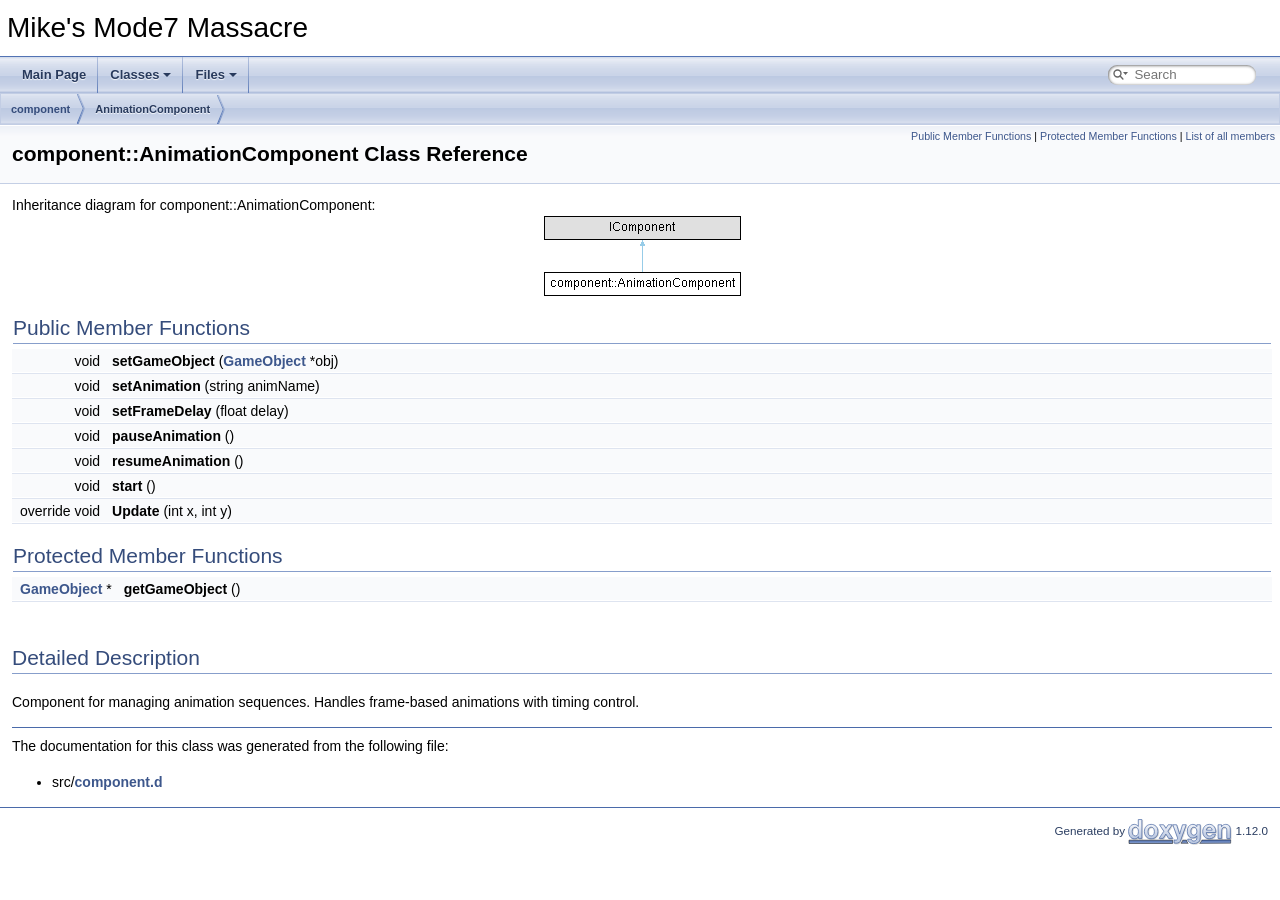
<file: cortex_crusader_site/docs/classcomponent_1_1_animation_component.html>
<!DOCTYPE html PUBLIC "-//W3C//DTD XHTML 1.0 Transitional//EN" "https://www.w3.org/TR/xhtml1/DTD/xhtml1-transitional.dtd">
<html xmlns="http://www.w3.org/1999/xhtml" lang="en-US">
<head>
<meta http-equiv="Content-Type" content="text/xhtml;charset=UTF-8"/>
<meta http-equiv="X-UA-Compatible" content="IE=11"/>
<meta name="generator" content="Doxygen 1.12.0"/>
<meta name="viewport" content="width=device-width, initial-scale=1"/>
<title>Mike&#39;s Mode7 Massacre: component::AnimationComponent Class Reference</title>
<link href="tabs.css" rel="stylesheet" type="text/css"/>
<script type="text/javascript" src="jquery.js"></script>
<script type="text/javascript" src="dynsections.js"></script>
<script type="text/javascript" src="clipboard.js"></script>
<link href="navtree.css" rel="stylesheet" type="text/css"/>
<script type="text/javascript" src="resize.js"></script>
<script type="text/javascript" src="cookie.js"></script>
<link href="search/search.css" rel="stylesheet" type="text/css"/>
<script type="text/javascript" src="search/searchdata.js"></script>
<script type="text/javascript" src="search/search.js"></script>
<link href="doxygen.css" rel="stylesheet" type="text/css" />
</head>
<body>
<div id="top"><!-- do not remove this div, it is closed by doxygen! -->
<div id="titlearea">
<table cellspacing="0" cellpadding="0">
 <tbody>
 <tr id="projectrow">
  <td id="projectalign">
   <div id="projectname">Mike&#39;s Mode7 Massacre
   </div>
  </td>
 </tr>
 </tbody>
</table>
</div>
<!-- end header part -->
<!-- Generated by Doxygen 1.12.0 -->
<script type="text/javascript">
/* @license magnet:?xt=urn:btih:d3d9a9a6595521f9666a5e94cc830dab83b65699&amp;dn=expat.txt MIT */
var searchBox = new SearchBox("searchBox", "search/",'.html');
/* @license-end */
</script>
<script type="text/javascript">
/* @license magnet:?xt=urn:btih:d3d9a9a6595521f9666a5e94cc830dab83b65699&amp;dn=expat.txt MIT */
$(function() { codefold.init(0); });
/* @license-end */
</script>
<script type="text/javascript" src="menudata.js"></script>
<script type="text/javascript" src="menu.js"></script>
<script type="text/javascript">
/* @license magnet:?xt=urn:btih:d3d9a9a6595521f9666a5e94cc830dab83b65699&amp;dn=expat.txt MIT */
$(function() {
  initMenu('',true,false,'search.php','Search',false);
  $(function() { init_search(); });
});
/* @license-end */
</script>
<div id="main-nav"></div>
<script type="text/javascript">
/* @license magnet:?xt=urn:btih:d3d9a9a6595521f9666a5e94cc830dab83b65699&amp;dn=expat.txt MIT */
$(function(){ initResizable(false); });
/* @license-end */
</script>
<!-- window showing the filter options -->
<div id="MSearchSelectWindow"
     onmouseover="return searchBox.OnSearchSelectShow()"
     onmouseout="return searchBox.OnSearchSelectHide()"
     onkeydown="return searchBox.OnSearchSelectKey(event)">
</div>

<!-- iframe showing the search results (closed by default) -->
<div id="MSearchResultsWindow">
<div id="MSearchResults">
<div class="SRPage">
<div id="SRIndex">
<div id="SRResults"></div>
<div class="SRStatus" id="Loading">Loading...</div>
<div class="SRStatus" id="Searching">Searching...</div>
<div class="SRStatus" id="NoMatches">No Matches</div>
</div>
</div>
</div>
</div>

<div id="nav-path" class="navpath">
  <ul>
<li class="navelem"><b>component</b></li><li class="navelem"><a class="el" href="classcomponent_1_1_animation_component.html">AnimationComponent</a></li>  </ul>
</div>
</div><!-- top -->
<div id="doc-content">
<div class="header">
  <div class="summary">
<a href="#pub-methods">Public Member Functions</a> &#124;
<a href="#pro-methods">Protected Member Functions</a> &#124;
<a href="classcomponent_1_1_animation_component-members.html">List of all members</a>  </div>
  <div class="headertitle"><div class="title">component::AnimationComponent Class Reference</div></div>
</div><!--header-->
<div class="contents">
<div class="dynheader">
Inheritance diagram for component::AnimationComponent:</div>
<div class="dyncontent">
 <div class="center">
  <img src="classcomponent_1_1_animation_component.png" alt=""/>
 </div></div>
<table class="memberdecls">
<tr class="heading"><td colspan="2"><h2 class="groupheader"><a id="pub-methods" name="pub-methods"></a>
Public Member Functions</h2></td></tr>
<tr class="memitem:aa2d98e3fe560da10c6a3d3a9ed875c37" id="r_aa2d98e3fe560da10c6a3d3a9ed875c37"><td class="memItemLeft" align="right" valign="top"><a id="aa2d98e3fe560da10c6a3d3a9ed875c37" name="aa2d98e3fe560da10c6a3d3a9ed875c37"></a>
void&#160;</td><td class="memItemRight" valign="bottom"><b>setGameObject</b> (<a class="el" href="struct_game_object.html">GameObject</a> *obj)</td></tr>
<tr class="separator:aa2d98e3fe560da10c6a3d3a9ed875c37"><td class="memSeparator" colspan="2">&#160;</td></tr>
<tr class="memitem:a22e4127c703b56c1871673790288f87f" id="r_a22e4127c703b56c1871673790288f87f"><td class="memItemLeft" align="right" valign="top"><a id="a22e4127c703b56c1871673790288f87f" name="a22e4127c703b56c1871673790288f87f"></a>
void&#160;</td><td class="memItemRight" valign="bottom"><b>setAnimation</b> (string animName)</td></tr>
<tr class="separator:a22e4127c703b56c1871673790288f87f"><td class="memSeparator" colspan="2">&#160;</td></tr>
<tr class="memitem:af519a3a09df6a3b0821de07c2912ac86" id="r_af519a3a09df6a3b0821de07c2912ac86"><td class="memItemLeft" align="right" valign="top"><a id="af519a3a09df6a3b0821de07c2912ac86" name="af519a3a09df6a3b0821de07c2912ac86"></a>
void&#160;</td><td class="memItemRight" valign="bottom"><b>setFrameDelay</b> (float delay)</td></tr>
<tr class="separator:af519a3a09df6a3b0821de07c2912ac86"><td class="memSeparator" colspan="2">&#160;</td></tr>
<tr class="memitem:aea7e4f90bb2af94da4f157d00122eef0" id="r_aea7e4f90bb2af94da4f157d00122eef0"><td class="memItemLeft" align="right" valign="top"><a id="aea7e4f90bb2af94da4f157d00122eef0" name="aea7e4f90bb2af94da4f157d00122eef0"></a>
void&#160;</td><td class="memItemRight" valign="bottom"><b>pauseAnimation</b> ()</td></tr>
<tr class="separator:aea7e4f90bb2af94da4f157d00122eef0"><td class="memSeparator" colspan="2">&#160;</td></tr>
<tr class="memitem:a5c5a863851ad5587bdf666519705af48" id="r_a5c5a863851ad5587bdf666519705af48"><td class="memItemLeft" align="right" valign="top"><a id="a5c5a863851ad5587bdf666519705af48" name="a5c5a863851ad5587bdf666519705af48"></a>
void&#160;</td><td class="memItemRight" valign="bottom"><b>resumeAnimation</b> ()</td></tr>
<tr class="separator:a5c5a863851ad5587bdf666519705af48"><td class="memSeparator" colspan="2">&#160;</td></tr>
<tr class="memitem:a6e62828d581d803e52af571b21498767" id="r_a6e62828d581d803e52af571b21498767"><td class="memItemLeft" align="right" valign="top"><a id="a6e62828d581d803e52af571b21498767" name="a6e62828d581d803e52af571b21498767"></a>
void&#160;</td><td class="memItemRight" valign="bottom"><b>start</b> ()</td></tr>
<tr class="separator:a6e62828d581d803e52af571b21498767"><td class="memSeparator" colspan="2">&#160;</td></tr>
<tr class="memitem:a9e484d8007a8d575bb7cc3d5e326cc3f" id="r_a9e484d8007a8d575bb7cc3d5e326cc3f"><td class="memItemLeft" align="right" valign="top"><a id="a9e484d8007a8d575bb7cc3d5e326cc3f" name="a9e484d8007a8d575bb7cc3d5e326cc3f"></a>
override void&#160;</td><td class="memItemRight" valign="bottom"><b>Update</b> (int x, int y)</td></tr>
<tr class="separator:a9e484d8007a8d575bb7cc3d5e326cc3f"><td class="memSeparator" colspan="2">&#160;</td></tr>
</table><table class="memberdecls">
<tr class="heading"><td colspan="2"><h2 class="groupheader"><a id="pro-methods" name="pro-methods"></a>
Protected Member Functions</h2></td></tr>
<tr class="memitem:a4809d3b5409b41649015089e916be0f2" id="r_a4809d3b5409b41649015089e916be0f2"><td class="memItemLeft" align="right" valign="top"><a id="a4809d3b5409b41649015089e916be0f2" name="a4809d3b5409b41649015089e916be0f2"></a>
<a class="el" href="struct_game_object.html">GameObject</a> *&#160;</td><td class="memItemRight" valign="bottom"><b>getGameObject</b> ()</td></tr>
<tr class="separator:a4809d3b5409b41649015089e916be0f2"><td class="memSeparator" colspan="2">&#160;</td></tr>
</table>
<a name="details" id="details"></a><h2 class="groupheader">Detailed Description</h2>
<div class="textblock"><p>Component for managing animation sequences. Handles frame-based animations with timing control. </p>
</div><hr/>The documentation for this class was generated from the following file:<ul>
<li>src/<a class="el" href="component_8d.html">component.d</a></li>
</ul>
</div><!-- contents -->
<!-- start footer part -->
<hr class="footer"/><address class="footer"><small>
Generated by&#160;<a href="https://www.doxygen.org/index.html"><img class="footer" src="doxygen.svg" width="104" height="31" alt="doxygen"/></a> 1.12.0
</small></address>
</div><!-- doc-content -->
</body>
</html>
</file>
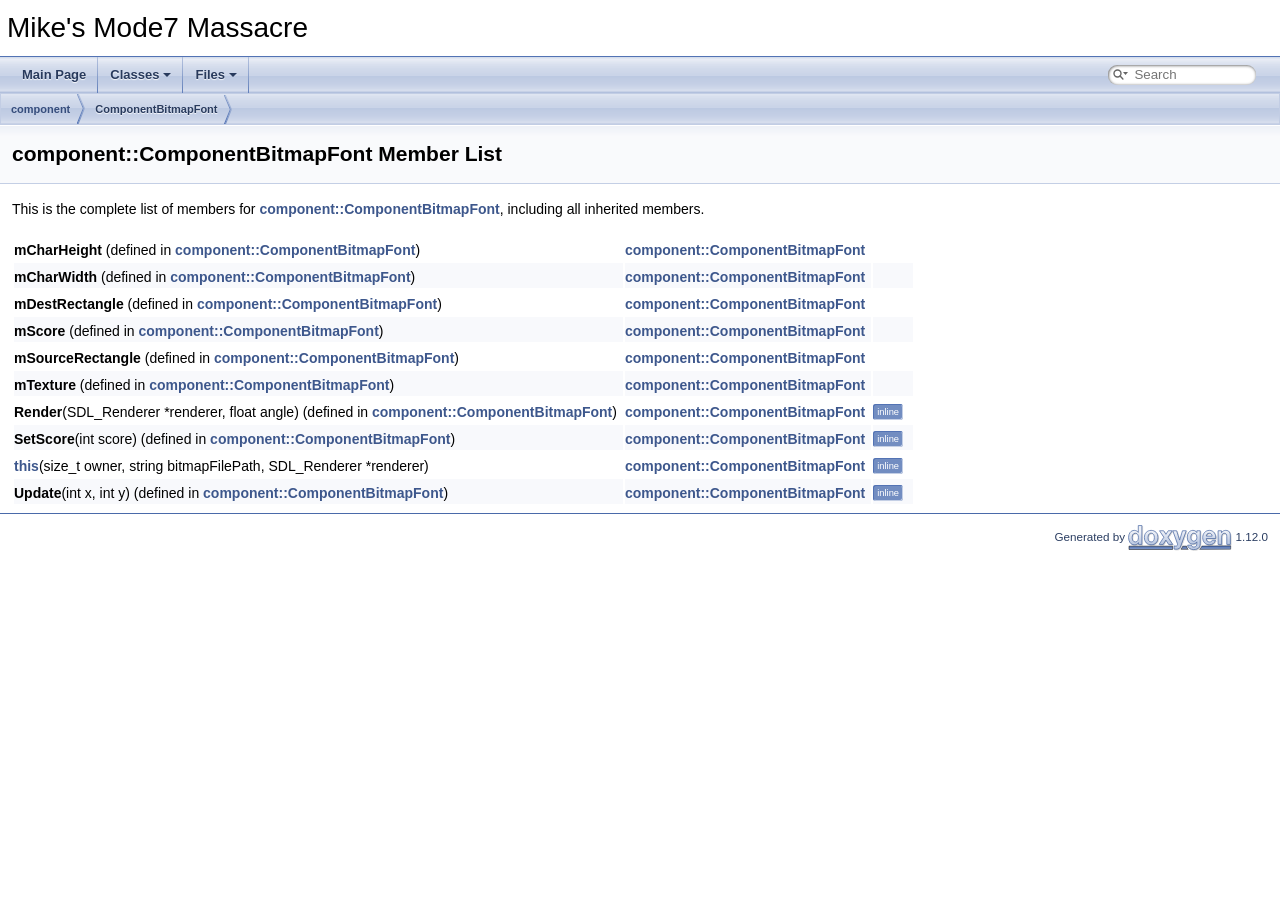
<file: cortex_crusader_site/docs/classcomponent_1_1_component_bitmap_font-members.html>
<!DOCTYPE html PUBLIC "-//W3C//DTD XHTML 1.0 Transitional//EN" "https://www.w3.org/TR/xhtml1/DTD/xhtml1-transitional.dtd">
<html xmlns="http://www.w3.org/1999/xhtml" lang="en-US">
<head>
<meta http-equiv="Content-Type" content="text/xhtml;charset=UTF-8"/>
<meta http-equiv="X-UA-Compatible" content="IE=11"/>
<meta name="generator" content="Doxygen 1.12.0"/>
<meta name="viewport" content="width=device-width, initial-scale=1"/>
<title>Mike&#39;s Mode7 Massacre: Member List</title>
<link href="tabs.css" rel="stylesheet" type="text/css"/>
<script type="text/javascript" src="jquery.js"></script>
<script type="text/javascript" src="dynsections.js"></script>
<script type="text/javascript" src="clipboard.js"></script>
<link href="navtree.css" rel="stylesheet" type="text/css"/>
<script type="text/javascript" src="resize.js"></script>
<script type="text/javascript" src="cookie.js"></script>
<link href="search/search.css" rel="stylesheet" type="text/css"/>
<script type="text/javascript" src="search/searchdata.js"></script>
<script type="text/javascript" src="search/search.js"></script>
<link href="doxygen.css" rel="stylesheet" type="text/css" />
</head>
<body>
<div id="top"><!-- do not remove this div, it is closed by doxygen! -->
<div id="titlearea">
<table cellspacing="0" cellpadding="0">
 <tbody>
 <tr id="projectrow">
  <td id="projectalign">
   <div id="projectname">Mike&#39;s Mode7 Massacre
   </div>
  </td>
 </tr>
 </tbody>
</table>
</div>
<!-- end header part -->
<!-- Generated by Doxygen 1.12.0 -->
<script type="text/javascript">
/* @license magnet:?xt=urn:btih:d3d9a9a6595521f9666a5e94cc830dab83b65699&amp;dn=expat.txt MIT */
var searchBox = new SearchBox("searchBox", "search/",'.html');
/* @license-end */
</script>
<script type="text/javascript">
/* @license magnet:?xt=urn:btih:d3d9a9a6595521f9666a5e94cc830dab83b65699&amp;dn=expat.txt MIT */
$(function() { codefold.init(0); });
/* @license-end */
</script>
<script type="text/javascript" src="menudata.js"></script>
<script type="text/javascript" src="menu.js"></script>
<script type="text/javascript">
/* @license magnet:?xt=urn:btih:d3d9a9a6595521f9666a5e94cc830dab83b65699&amp;dn=expat.txt MIT */
$(function() {
  initMenu('',true,false,'search.php','Search',false);
  $(function() { init_search(); });
});
/* @license-end */
</script>
<div id="main-nav"></div>
<script type="text/javascript">
/* @license magnet:?xt=urn:btih:d3d9a9a6595521f9666a5e94cc830dab83b65699&amp;dn=expat.txt MIT */
$(function(){ initResizable(false); });
/* @license-end */
</script>
<!-- window showing the filter options -->
<div id="MSearchSelectWindow"
     onmouseover="return searchBox.OnSearchSelectShow()"
     onmouseout="return searchBox.OnSearchSelectHide()"
     onkeydown="return searchBox.OnSearchSelectKey(event)">
</div>

<!-- iframe showing the search results (closed by default) -->
<div id="MSearchResultsWindow">
<div id="MSearchResults">
<div class="SRPage">
<div id="SRIndex">
<div id="SRResults"></div>
<div class="SRStatus" id="Loading">Loading...</div>
<div class="SRStatus" id="Searching">Searching...</div>
<div class="SRStatus" id="NoMatches">No Matches</div>
</div>
</div>
</div>
</div>

<div id="nav-path" class="navpath">
  <ul>
<li class="navelem"><b>component</b></li><li class="navelem"><a class="el" href="classcomponent_1_1_component_bitmap_font.html">ComponentBitmapFont</a></li>  </ul>
</div>
</div><!-- top -->
<div id="doc-content">
<div class="header">
  <div class="headertitle"><div class="title">component::ComponentBitmapFont Member List</div></div>
</div><!--header-->
<div class="contents">

<p>This is the complete list of members for <a class="el" href="classcomponent_1_1_component_bitmap_font.html">component::ComponentBitmapFont</a>, including all inherited members.</p>
<table class="directory">
  <tr bgcolor="#f0f0f0" class="even"><td class="entry"><b>mCharHeight</b> (defined in <a class="el" href="classcomponent_1_1_component_bitmap_font.html">component::ComponentBitmapFont</a>)</td><td class="entry"><a class="el" href="classcomponent_1_1_component_bitmap_font.html">component::ComponentBitmapFont</a></td><td class="entry"></td></tr>
  <tr bgcolor="#f0f0f0" class="odd"><td class="entry"><b>mCharWidth</b> (defined in <a class="el" href="classcomponent_1_1_component_bitmap_font.html">component::ComponentBitmapFont</a>)</td><td class="entry"><a class="el" href="classcomponent_1_1_component_bitmap_font.html">component::ComponentBitmapFont</a></td><td class="entry"></td></tr>
  <tr bgcolor="#f0f0f0" class="even"><td class="entry"><b>mDestRectangle</b> (defined in <a class="el" href="classcomponent_1_1_component_bitmap_font.html">component::ComponentBitmapFont</a>)</td><td class="entry"><a class="el" href="classcomponent_1_1_component_bitmap_font.html">component::ComponentBitmapFont</a></td><td class="entry"></td></tr>
  <tr bgcolor="#f0f0f0" class="odd"><td class="entry"><b>mScore</b> (defined in <a class="el" href="classcomponent_1_1_component_bitmap_font.html">component::ComponentBitmapFont</a>)</td><td class="entry"><a class="el" href="classcomponent_1_1_component_bitmap_font.html">component::ComponentBitmapFont</a></td><td class="entry"></td></tr>
  <tr bgcolor="#f0f0f0" class="even"><td class="entry"><b>mSourceRectangle</b> (defined in <a class="el" href="classcomponent_1_1_component_bitmap_font.html">component::ComponentBitmapFont</a>)</td><td class="entry"><a class="el" href="classcomponent_1_1_component_bitmap_font.html">component::ComponentBitmapFont</a></td><td class="entry"></td></tr>
  <tr bgcolor="#f0f0f0" class="odd"><td class="entry"><b>mTexture</b> (defined in <a class="el" href="classcomponent_1_1_component_bitmap_font.html">component::ComponentBitmapFont</a>)</td><td class="entry"><a class="el" href="classcomponent_1_1_component_bitmap_font.html">component::ComponentBitmapFont</a></td><td class="entry"></td></tr>
  <tr bgcolor="#f0f0f0" class="even"><td class="entry"><b>Render</b>(SDL_Renderer *renderer, float angle) (defined in <a class="el" href="classcomponent_1_1_component_bitmap_font.html">component::ComponentBitmapFont</a>)</td><td class="entry"><a class="el" href="classcomponent_1_1_component_bitmap_font.html">component::ComponentBitmapFont</a></td><td class="entry"><span class="mlabel">inline</span></td></tr>
  <tr bgcolor="#f0f0f0" class="odd"><td class="entry"><b>SetScore</b>(int score) (defined in <a class="el" href="classcomponent_1_1_component_bitmap_font.html">component::ComponentBitmapFont</a>)</td><td class="entry"><a class="el" href="classcomponent_1_1_component_bitmap_font.html">component::ComponentBitmapFont</a></td><td class="entry"><span class="mlabel">inline</span></td></tr>
  <tr class="even"><td class="entry"><a class="el" href="classcomponent_1_1_component_bitmap_font.html#aa4804b1784cc6b07a7636075726797d8">this</a>(size_t owner, string bitmapFilePath, SDL_Renderer *renderer)</td><td class="entry"><a class="el" href="classcomponent_1_1_component_bitmap_font.html">component::ComponentBitmapFont</a></td><td class="entry"><span class="mlabel">inline</span></td></tr>
  <tr bgcolor="#f0f0f0" class="odd"><td class="entry"><b>Update</b>(int x, int y) (defined in <a class="el" href="classcomponent_1_1_component_bitmap_font.html">component::ComponentBitmapFont</a>)</td><td class="entry"><a class="el" href="classcomponent_1_1_component_bitmap_font.html">component::ComponentBitmapFont</a></td><td class="entry"><span class="mlabel">inline</span></td></tr>
</table></div><!-- contents -->
<!-- start footer part -->
<hr class="footer"/><address class="footer"><small>
Generated by&#160;<a href="https://www.doxygen.org/index.html"><img class="footer" src="doxygen.svg" width="104" height="31" alt="doxygen"/></a> 1.12.0
</small></address>
</div><!-- doc-content -->
</body>
</html>
</file>
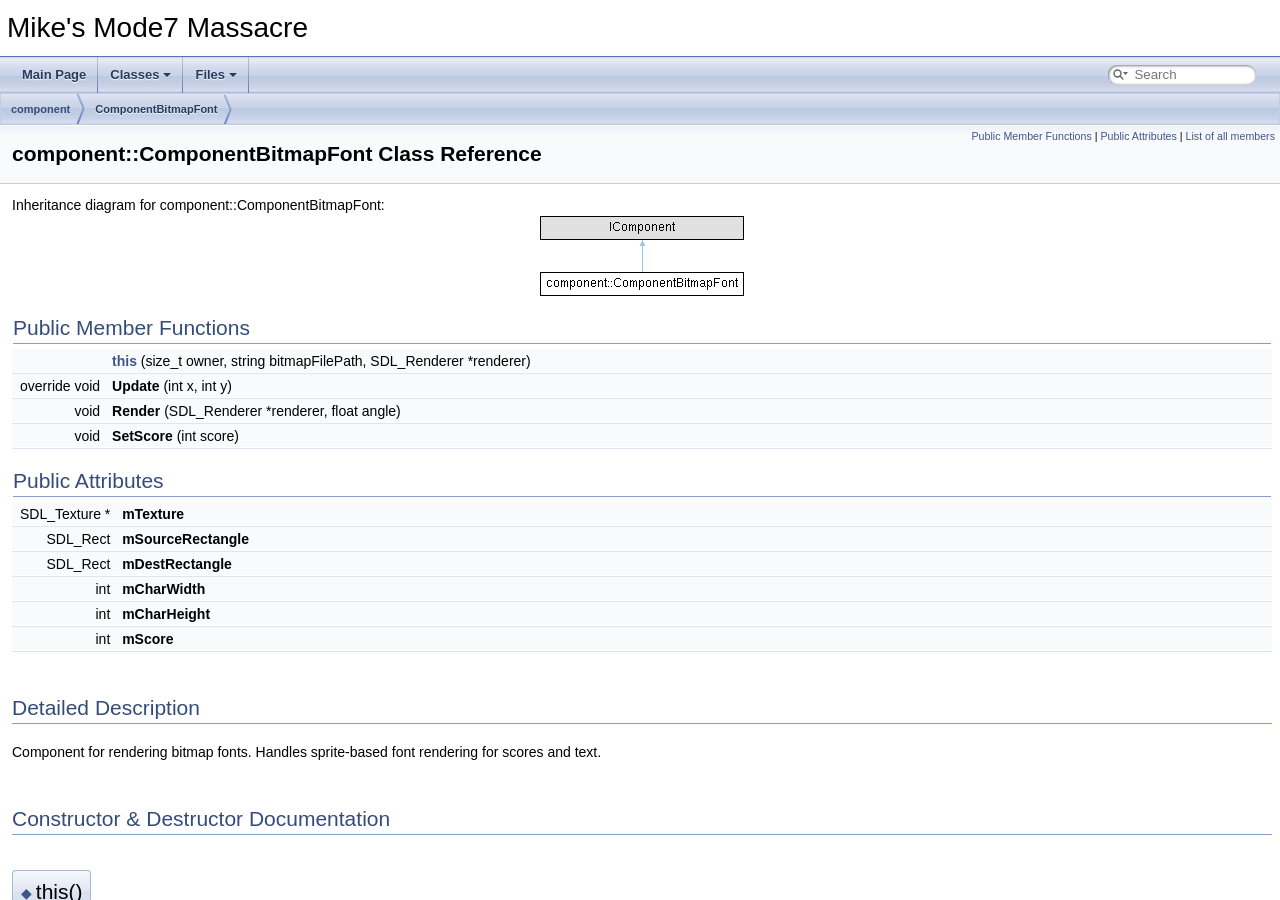
<file: cortex_crusader_site/docs/classcomponent_1_1_component_bitmap_font.html>
<!DOCTYPE html PUBLIC "-//W3C//DTD XHTML 1.0 Transitional//EN" "https://www.w3.org/TR/xhtml1/DTD/xhtml1-transitional.dtd">
<html xmlns="http://www.w3.org/1999/xhtml" lang="en-US">
<head>
<meta http-equiv="Content-Type" content="text/xhtml;charset=UTF-8"/>
<meta http-equiv="X-UA-Compatible" content="IE=11"/>
<meta name="generator" content="Doxygen 1.12.0"/>
<meta name="viewport" content="width=device-width, initial-scale=1"/>
<title>Mike&#39;s Mode7 Massacre: component::ComponentBitmapFont Class Reference</title>
<link href="tabs.css" rel="stylesheet" type="text/css"/>
<script type="text/javascript" src="jquery.js"></script>
<script type="text/javascript" src="dynsections.js"></script>
<script type="text/javascript" src="clipboard.js"></script>
<link href="navtree.css" rel="stylesheet" type="text/css"/>
<script type="text/javascript" src="resize.js"></script>
<script type="text/javascript" src="cookie.js"></script>
<link href="search/search.css" rel="stylesheet" type="text/css"/>
<script type="text/javascript" src="search/searchdata.js"></script>
<script type="text/javascript" src="search/search.js"></script>
<link href="doxygen.css" rel="stylesheet" type="text/css" />
</head>
<body>
<div id="top"><!-- do not remove this div, it is closed by doxygen! -->
<div id="titlearea">
<table cellspacing="0" cellpadding="0">
 <tbody>
 <tr id="projectrow">
  <td id="projectalign">
   <div id="projectname">Mike&#39;s Mode7 Massacre
   </div>
  </td>
 </tr>
 </tbody>
</table>
</div>
<!-- end header part -->
<!-- Generated by Doxygen 1.12.0 -->
<script type="text/javascript">
/* @license magnet:?xt=urn:btih:d3d9a9a6595521f9666a5e94cc830dab83b65699&amp;dn=expat.txt MIT */
var searchBox = new SearchBox("searchBox", "search/",'.html');
/* @license-end */
</script>
<script type="text/javascript">
/* @license magnet:?xt=urn:btih:d3d9a9a6595521f9666a5e94cc830dab83b65699&amp;dn=expat.txt MIT */
$(function() { codefold.init(0); });
/* @license-end */
</script>
<script type="text/javascript" src="menudata.js"></script>
<script type="text/javascript" src="menu.js"></script>
<script type="text/javascript">
/* @license magnet:?xt=urn:btih:d3d9a9a6595521f9666a5e94cc830dab83b65699&amp;dn=expat.txt MIT */
$(function() {
  initMenu('',true,false,'search.php','Search',false);
  $(function() { init_search(); });
});
/* @license-end */
</script>
<div id="main-nav"></div>
<script type="text/javascript">
/* @license magnet:?xt=urn:btih:d3d9a9a6595521f9666a5e94cc830dab83b65699&amp;dn=expat.txt MIT */
$(function(){ initResizable(false); });
/* @license-end */
</script>
<!-- window showing the filter options -->
<div id="MSearchSelectWindow"
     onmouseover="return searchBox.OnSearchSelectShow()"
     onmouseout="return searchBox.OnSearchSelectHide()"
     onkeydown="return searchBox.OnSearchSelectKey(event)">
</div>

<!-- iframe showing the search results (closed by default) -->
<div id="MSearchResultsWindow">
<div id="MSearchResults">
<div class="SRPage">
<div id="SRIndex">
<div id="SRResults"></div>
<div class="SRStatus" id="Loading">Loading...</div>
<div class="SRStatus" id="Searching">Searching...</div>
<div class="SRStatus" id="NoMatches">No Matches</div>
</div>
</div>
</div>
</div>

<div id="nav-path" class="navpath">
  <ul>
<li class="navelem"><b>component</b></li><li class="navelem"><a class="el" href="classcomponent_1_1_component_bitmap_font.html">ComponentBitmapFont</a></li>  </ul>
</div>
</div><!-- top -->
<div id="doc-content">
<div class="header">
  <div class="summary">
<a href="#pub-methods">Public Member Functions</a> &#124;
<a href="#pub-attribs">Public Attributes</a> &#124;
<a href="classcomponent_1_1_component_bitmap_font-members.html">List of all members</a>  </div>
  <div class="headertitle"><div class="title">component::ComponentBitmapFont Class Reference</div></div>
</div><!--header-->
<div class="contents">
<div class="dynheader">
Inheritance diagram for component::ComponentBitmapFont:</div>
<div class="dyncontent">
 <div class="center">
  <img src="classcomponent_1_1_component_bitmap_font.png" alt=""/>
 </div></div>
<table class="memberdecls">
<tr class="heading"><td colspan="2"><h2 class="groupheader"><a id="pub-methods" name="pub-methods"></a>
Public Member Functions</h2></td></tr>
<tr class="memitem:aa4804b1784cc6b07a7636075726797d8" id="r_aa4804b1784cc6b07a7636075726797d8"><td class="memItemLeft" align="right" valign="top">&#160;</td><td class="memItemRight" valign="bottom"><a class="el" href="#aa4804b1784cc6b07a7636075726797d8">this</a> (size_t owner, string bitmapFilePath, SDL_Renderer *renderer)</td></tr>
<tr class="separator:aa4804b1784cc6b07a7636075726797d8"><td class="memSeparator" colspan="2">&#160;</td></tr>
<tr class="memitem:a87756056ebe963f976c80fdf7760dedb" id="r_a87756056ebe963f976c80fdf7760dedb"><td class="memItemLeft" align="right" valign="top"><a id="a87756056ebe963f976c80fdf7760dedb" name="a87756056ebe963f976c80fdf7760dedb"></a>
override void&#160;</td><td class="memItemRight" valign="bottom"><b>Update</b> (int x, int y)</td></tr>
<tr class="separator:a87756056ebe963f976c80fdf7760dedb"><td class="memSeparator" colspan="2">&#160;</td></tr>
<tr class="memitem:a7ac2738ae84ce6daa001c212d0c27a83" id="r_a7ac2738ae84ce6daa001c212d0c27a83"><td class="memItemLeft" align="right" valign="top"><a id="a7ac2738ae84ce6daa001c212d0c27a83" name="a7ac2738ae84ce6daa001c212d0c27a83"></a>
void&#160;</td><td class="memItemRight" valign="bottom"><b>Render</b> (SDL_Renderer *renderer, float angle)</td></tr>
<tr class="separator:a7ac2738ae84ce6daa001c212d0c27a83"><td class="memSeparator" colspan="2">&#160;</td></tr>
<tr class="memitem:af334a1f495994ad81082a62627594000" id="r_af334a1f495994ad81082a62627594000"><td class="memItemLeft" align="right" valign="top"><a id="af334a1f495994ad81082a62627594000" name="af334a1f495994ad81082a62627594000"></a>
void&#160;</td><td class="memItemRight" valign="bottom"><b>SetScore</b> (int score)</td></tr>
<tr class="separator:af334a1f495994ad81082a62627594000"><td class="memSeparator" colspan="2">&#160;</td></tr>
</table><table class="memberdecls">
<tr class="heading"><td colspan="2"><h2 class="groupheader"><a id="pub-attribs" name="pub-attribs"></a>
Public Attributes</h2></td></tr>
<tr class="memitem:abb5b9f2a4b41625e89ff5c73a4b8751c" id="r_abb5b9f2a4b41625e89ff5c73a4b8751c"><td class="memItemLeft" align="right" valign="top"><a id="abb5b9f2a4b41625e89ff5c73a4b8751c" name="abb5b9f2a4b41625e89ff5c73a4b8751c"></a>
SDL_Texture *&#160;</td><td class="memItemRight" valign="bottom"><b>mTexture</b></td></tr>
<tr class="separator:abb5b9f2a4b41625e89ff5c73a4b8751c"><td class="memSeparator" colspan="2">&#160;</td></tr>
<tr class="memitem:a6ca8e1789234e408d730d215ecee898b" id="r_a6ca8e1789234e408d730d215ecee898b"><td class="memItemLeft" align="right" valign="top"><a id="a6ca8e1789234e408d730d215ecee898b" name="a6ca8e1789234e408d730d215ecee898b"></a>
SDL_Rect&#160;</td><td class="memItemRight" valign="bottom"><b>mSourceRectangle</b></td></tr>
<tr class="separator:a6ca8e1789234e408d730d215ecee898b"><td class="memSeparator" colspan="2">&#160;</td></tr>
<tr class="memitem:a311d0650128808070ff7d05b9a285168" id="r_a311d0650128808070ff7d05b9a285168"><td class="memItemLeft" align="right" valign="top"><a id="a311d0650128808070ff7d05b9a285168" name="a311d0650128808070ff7d05b9a285168"></a>
SDL_Rect&#160;</td><td class="memItemRight" valign="bottom"><b>mDestRectangle</b></td></tr>
<tr class="separator:a311d0650128808070ff7d05b9a285168"><td class="memSeparator" colspan="2">&#160;</td></tr>
<tr class="memitem:abd928f6eb170fb1626904628ccb09c7c" id="r_abd928f6eb170fb1626904628ccb09c7c"><td class="memItemLeft" align="right" valign="top"><a id="abd928f6eb170fb1626904628ccb09c7c" name="abd928f6eb170fb1626904628ccb09c7c"></a>
int&#160;</td><td class="memItemRight" valign="bottom"><b>mCharWidth</b></td></tr>
<tr class="separator:abd928f6eb170fb1626904628ccb09c7c"><td class="memSeparator" colspan="2">&#160;</td></tr>
<tr class="memitem:a8198d7a5d7f78311d04267909638abd1" id="r_a8198d7a5d7f78311d04267909638abd1"><td class="memItemLeft" align="right" valign="top"><a id="a8198d7a5d7f78311d04267909638abd1" name="a8198d7a5d7f78311d04267909638abd1"></a>
int&#160;</td><td class="memItemRight" valign="bottom"><b>mCharHeight</b></td></tr>
<tr class="separator:a8198d7a5d7f78311d04267909638abd1"><td class="memSeparator" colspan="2">&#160;</td></tr>
<tr class="memitem:a2fa23ead560a98162758bfbe1e711cbf" id="r_a2fa23ead560a98162758bfbe1e711cbf"><td class="memItemLeft" align="right" valign="top"><a id="a2fa23ead560a98162758bfbe1e711cbf" name="a2fa23ead560a98162758bfbe1e711cbf"></a>
int&#160;</td><td class="memItemRight" valign="bottom"><b>mScore</b></td></tr>
<tr class="separator:a2fa23ead560a98162758bfbe1e711cbf"><td class="memSeparator" colspan="2">&#160;</td></tr>
</table>
<a name="details" id="details"></a><h2 class="groupheader">Detailed Description</h2>
<div class="textblock"><p>Component for rendering bitmap fonts. Handles sprite-based font rendering for scores and text. </p>
</div><h2 class="groupheader">Constructor &amp; Destructor Documentation</h2>
<a id="aa4804b1784cc6b07a7636075726797d8" name="aa4804b1784cc6b07a7636075726797d8"></a>
<h2 class="memtitle"><span class="permalink"><a href="#aa4804b1784cc6b07a7636075726797d8">&#9670;&#160;</a></span>this()</h2>

<div class="memitem">
<div class="memproto">
<table class="mlabels">
  <tr>
  <td class="mlabels-left">
      <table class="memname">
        <tr>
          <td class="memname">component::ComponentBitmapFont::this </td>
          <td>(</td>
          <td class="paramtype">size_t</td>          <td class="paramname"><span class="paramname"><em>owner</em></span>, </td>
        </tr>
        <tr>
          <td class="paramkey"></td>
          <td></td>
          <td class="paramtype">string</td>          <td class="paramname"><span class="paramname"><em>bitmapFilePath</em></span>, </td>
        </tr>
        <tr>
          <td class="paramkey"></td>
          <td></td>
          <td class="paramtype">SDL_Renderer *</td>          <td class="paramname"><span class="paramname"><em>renderer</em></span>&#160;)</td>
        </tr>
      </table>
  </td>
  <td class="mlabels-right">
<span class="mlabels"><span class="mlabel">inline</span></span>  </td>
  </tr>
</table>
</div><div class="memdoc">
<p>Constructs a hover component.</p>
<p>Params: owner = The object owner bitmapFilePath = The path to the bitmap file renderer = The SDL renderer instance </p>

</div>
</div>
<hr/>The documentation for this class was generated from the following file:<ul>
<li>src/<a class="el" href="component_8d.html">component.d</a></li>
</ul>
</div><!-- contents -->
<!-- start footer part -->
<hr class="footer"/><address class="footer"><small>
Generated by&#160;<a href="https://www.doxygen.org/index.html"><img class="footer" src="doxygen.svg" width="104" height="31" alt="doxygen"/></a> 1.12.0
</small></address>
</div><!-- doc-content -->
</body>
</html>
</file>
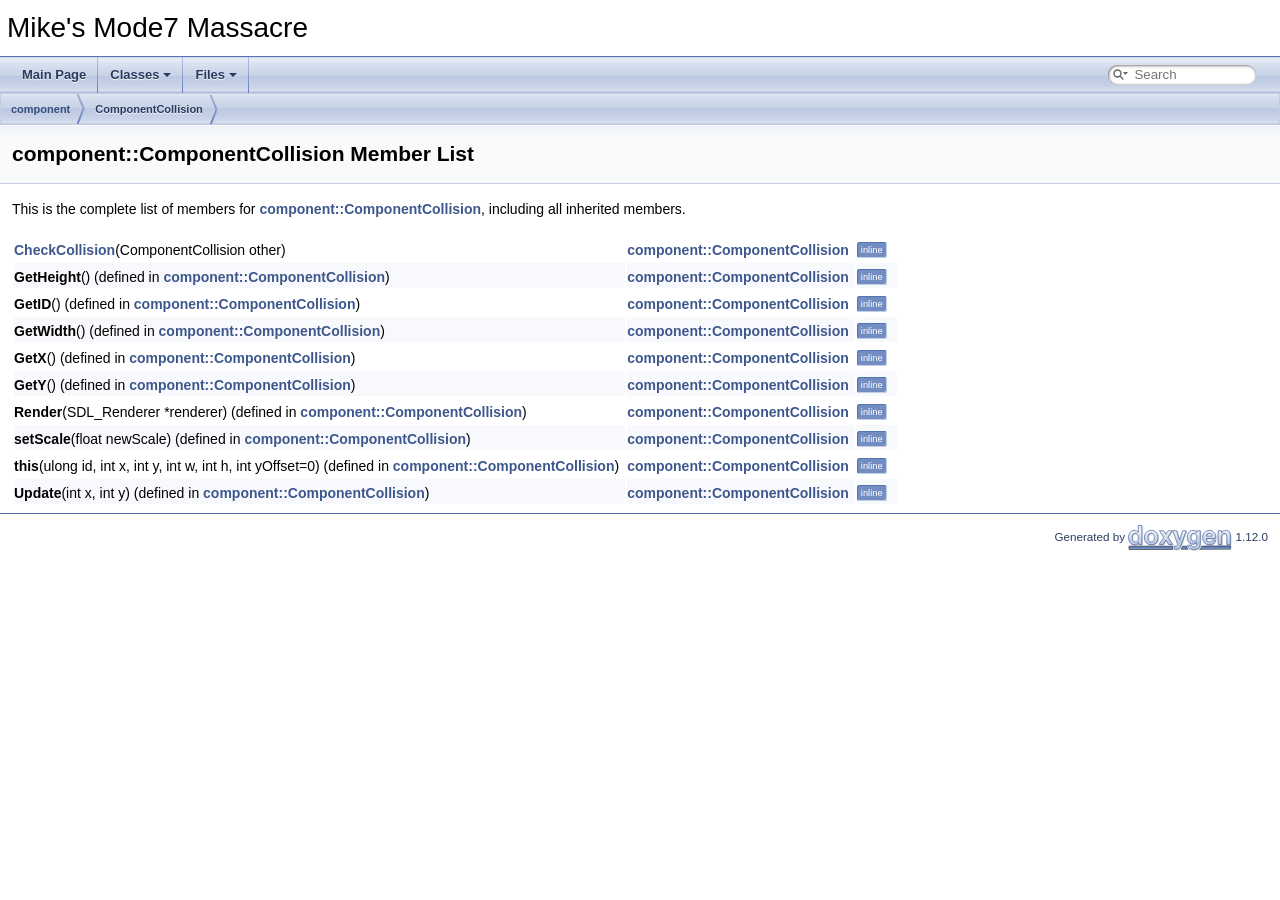
<file: cortex_crusader_site/docs/classcomponent_1_1_component_collision-members.html>
<!DOCTYPE html PUBLIC "-//W3C//DTD XHTML 1.0 Transitional//EN" "https://www.w3.org/TR/xhtml1/DTD/xhtml1-transitional.dtd">
<html xmlns="http://www.w3.org/1999/xhtml" lang="en-US">
<head>
<meta http-equiv="Content-Type" content="text/xhtml;charset=UTF-8"/>
<meta http-equiv="X-UA-Compatible" content="IE=11"/>
<meta name="generator" content="Doxygen 1.12.0"/>
<meta name="viewport" content="width=device-width, initial-scale=1"/>
<title>Mike&#39;s Mode7 Massacre: Member List</title>
<link href="tabs.css" rel="stylesheet" type="text/css"/>
<script type="text/javascript" src="jquery.js"></script>
<script type="text/javascript" src="dynsections.js"></script>
<script type="text/javascript" src="clipboard.js"></script>
<link href="navtree.css" rel="stylesheet" type="text/css"/>
<script type="text/javascript" src="resize.js"></script>
<script type="text/javascript" src="cookie.js"></script>
<link href="search/search.css" rel="stylesheet" type="text/css"/>
<script type="text/javascript" src="search/searchdata.js"></script>
<script type="text/javascript" src="search/search.js"></script>
<link href="doxygen.css" rel="stylesheet" type="text/css" />
</head>
<body>
<div id="top"><!-- do not remove this div, it is closed by doxygen! -->
<div id="titlearea">
<table cellspacing="0" cellpadding="0">
 <tbody>
 <tr id="projectrow">
  <td id="projectalign">
   <div id="projectname">Mike&#39;s Mode7 Massacre
   </div>
  </td>
 </tr>
 </tbody>
</table>
</div>
<!-- end header part -->
<!-- Generated by Doxygen 1.12.0 -->
<script type="text/javascript">
/* @license magnet:?xt=urn:btih:d3d9a9a6595521f9666a5e94cc830dab83b65699&amp;dn=expat.txt MIT */
var searchBox = new SearchBox("searchBox", "search/",'.html');
/* @license-end */
</script>
<script type="text/javascript">
/* @license magnet:?xt=urn:btih:d3d9a9a6595521f9666a5e94cc830dab83b65699&amp;dn=expat.txt MIT */
$(function() { codefold.init(0); });
/* @license-end */
</script>
<script type="text/javascript" src="menudata.js"></script>
<script type="text/javascript" src="menu.js"></script>
<script type="text/javascript">
/* @license magnet:?xt=urn:btih:d3d9a9a6595521f9666a5e94cc830dab83b65699&amp;dn=expat.txt MIT */
$(function() {
  initMenu('',true,false,'search.php','Search',false);
  $(function() { init_search(); });
});
/* @license-end */
</script>
<div id="main-nav"></div>
<script type="text/javascript">
/* @license magnet:?xt=urn:btih:d3d9a9a6595521f9666a5e94cc830dab83b65699&amp;dn=expat.txt MIT */
$(function(){ initResizable(false); });
/* @license-end */
</script>
<!-- window showing the filter options -->
<div id="MSearchSelectWindow"
     onmouseover="return searchBox.OnSearchSelectShow()"
     onmouseout="return searchBox.OnSearchSelectHide()"
     onkeydown="return searchBox.OnSearchSelectKey(event)">
</div>

<!-- iframe showing the search results (closed by default) -->
<div id="MSearchResultsWindow">
<div id="MSearchResults">
<div class="SRPage">
<div id="SRIndex">
<div id="SRResults"></div>
<div class="SRStatus" id="Loading">Loading...</div>
<div class="SRStatus" id="Searching">Searching...</div>
<div class="SRStatus" id="NoMatches">No Matches</div>
</div>
</div>
</div>
</div>

<div id="nav-path" class="navpath">
  <ul>
<li class="navelem"><b>component</b></li><li class="navelem"><a class="el" href="classcomponent_1_1_component_collision.html">ComponentCollision</a></li>  </ul>
</div>
</div><!-- top -->
<div id="doc-content">
<div class="header">
  <div class="headertitle"><div class="title">component::ComponentCollision Member List</div></div>
</div><!--header-->
<div class="contents">

<p>This is the complete list of members for <a class="el" href="classcomponent_1_1_component_collision.html">component::ComponentCollision</a>, including all inherited members.</p>
<table class="directory">
  <tr class="even"><td class="entry"><a class="el" href="classcomponent_1_1_component_collision.html#a0b905466eec77f7807029490d318b16c">CheckCollision</a>(ComponentCollision other)</td><td class="entry"><a class="el" href="classcomponent_1_1_component_collision.html">component::ComponentCollision</a></td><td class="entry"><span class="mlabel">inline</span></td></tr>
  <tr bgcolor="#f0f0f0" class="odd"><td class="entry"><b>GetHeight</b>() (defined in <a class="el" href="classcomponent_1_1_component_collision.html">component::ComponentCollision</a>)</td><td class="entry"><a class="el" href="classcomponent_1_1_component_collision.html">component::ComponentCollision</a></td><td class="entry"><span class="mlabel">inline</span></td></tr>
  <tr bgcolor="#f0f0f0" class="even"><td class="entry"><b>GetID</b>() (defined in <a class="el" href="classcomponent_1_1_component_collision.html">component::ComponentCollision</a>)</td><td class="entry"><a class="el" href="classcomponent_1_1_component_collision.html">component::ComponentCollision</a></td><td class="entry"><span class="mlabel">inline</span></td></tr>
  <tr bgcolor="#f0f0f0" class="odd"><td class="entry"><b>GetWidth</b>() (defined in <a class="el" href="classcomponent_1_1_component_collision.html">component::ComponentCollision</a>)</td><td class="entry"><a class="el" href="classcomponent_1_1_component_collision.html">component::ComponentCollision</a></td><td class="entry"><span class="mlabel">inline</span></td></tr>
  <tr bgcolor="#f0f0f0" class="even"><td class="entry"><b>GetX</b>() (defined in <a class="el" href="classcomponent_1_1_component_collision.html">component::ComponentCollision</a>)</td><td class="entry"><a class="el" href="classcomponent_1_1_component_collision.html">component::ComponentCollision</a></td><td class="entry"><span class="mlabel">inline</span></td></tr>
  <tr bgcolor="#f0f0f0" class="odd"><td class="entry"><b>GetY</b>() (defined in <a class="el" href="classcomponent_1_1_component_collision.html">component::ComponentCollision</a>)</td><td class="entry"><a class="el" href="classcomponent_1_1_component_collision.html">component::ComponentCollision</a></td><td class="entry"><span class="mlabel">inline</span></td></tr>
  <tr bgcolor="#f0f0f0" class="even"><td class="entry"><b>Render</b>(SDL_Renderer *renderer) (defined in <a class="el" href="classcomponent_1_1_component_collision.html">component::ComponentCollision</a>)</td><td class="entry"><a class="el" href="classcomponent_1_1_component_collision.html">component::ComponentCollision</a></td><td class="entry"><span class="mlabel">inline</span></td></tr>
  <tr bgcolor="#f0f0f0" class="odd"><td class="entry"><b>setScale</b>(float newScale) (defined in <a class="el" href="classcomponent_1_1_component_collision.html">component::ComponentCollision</a>)</td><td class="entry"><a class="el" href="classcomponent_1_1_component_collision.html">component::ComponentCollision</a></td><td class="entry"><span class="mlabel">inline</span></td></tr>
  <tr bgcolor="#f0f0f0" class="even"><td class="entry"><b>this</b>(ulong id, int x, int y, int w, int h, int yOffset=0) (defined in <a class="el" href="classcomponent_1_1_component_collision.html">component::ComponentCollision</a>)</td><td class="entry"><a class="el" href="classcomponent_1_1_component_collision.html">component::ComponentCollision</a></td><td class="entry"><span class="mlabel">inline</span></td></tr>
  <tr bgcolor="#f0f0f0" class="odd"><td class="entry"><b>Update</b>(int x, int y) (defined in <a class="el" href="classcomponent_1_1_component_collision.html">component::ComponentCollision</a>)</td><td class="entry"><a class="el" href="classcomponent_1_1_component_collision.html">component::ComponentCollision</a></td><td class="entry"><span class="mlabel">inline</span></td></tr>
</table></div><!-- contents -->
<!-- start footer part -->
<hr class="footer"/><address class="footer"><small>
Generated by&#160;<a href="https://www.doxygen.org/index.html"><img class="footer" src="doxygen.svg" width="104" height="31" alt="doxygen"/></a> 1.12.0
</small></address>
</div><!-- doc-content -->
</body>
</html>
</file>
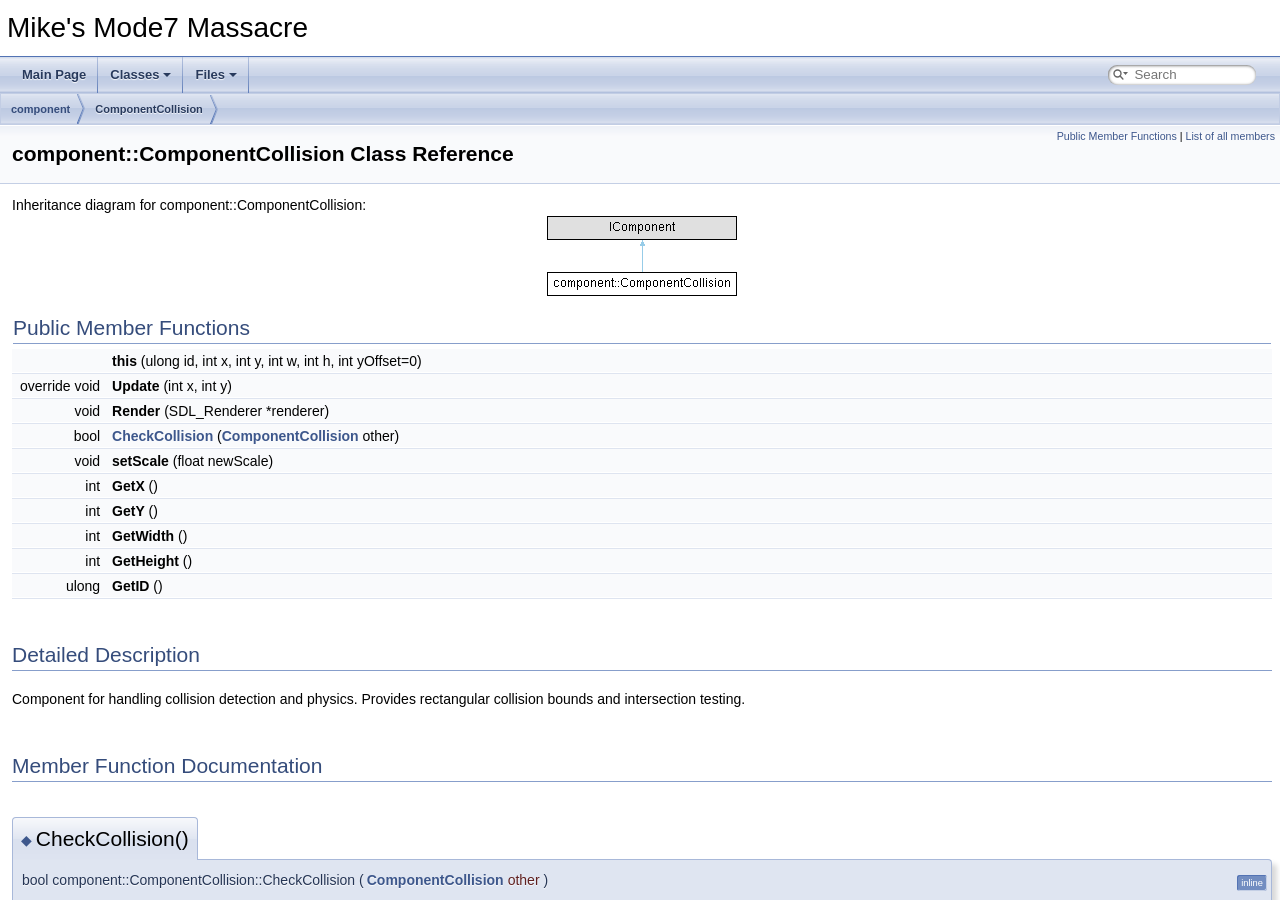
<file: cortex_crusader_site/docs/classcomponent_1_1_component_collision.html>
<!DOCTYPE html PUBLIC "-//W3C//DTD XHTML 1.0 Transitional//EN" "https://www.w3.org/TR/xhtml1/DTD/xhtml1-transitional.dtd">
<html xmlns="http://www.w3.org/1999/xhtml" lang="en-US">
<head>
<meta http-equiv="Content-Type" content="text/xhtml;charset=UTF-8"/>
<meta http-equiv="X-UA-Compatible" content="IE=11"/>
<meta name="generator" content="Doxygen 1.12.0"/>
<meta name="viewport" content="width=device-width, initial-scale=1"/>
<title>Mike&#39;s Mode7 Massacre: component::ComponentCollision Class Reference</title>
<link href="tabs.css" rel="stylesheet" type="text/css"/>
<script type="text/javascript" src="jquery.js"></script>
<script type="text/javascript" src="dynsections.js"></script>
<script type="text/javascript" src="clipboard.js"></script>
<link href="navtree.css" rel="stylesheet" type="text/css"/>
<script type="text/javascript" src="resize.js"></script>
<script type="text/javascript" src="cookie.js"></script>
<link href="search/search.css" rel="stylesheet" type="text/css"/>
<script type="text/javascript" src="search/searchdata.js"></script>
<script type="text/javascript" src="search/search.js"></script>
<link href="doxygen.css" rel="stylesheet" type="text/css" />
</head>
<body>
<div id="top"><!-- do not remove this div, it is closed by doxygen! -->
<div id="titlearea">
<table cellspacing="0" cellpadding="0">
 <tbody>
 <tr id="projectrow">
  <td id="projectalign">
   <div id="projectname">Mike&#39;s Mode7 Massacre
   </div>
  </td>
 </tr>
 </tbody>
</table>
</div>
<!-- end header part -->
<!-- Generated by Doxygen 1.12.0 -->
<script type="text/javascript">
/* @license magnet:?xt=urn:btih:d3d9a9a6595521f9666a5e94cc830dab83b65699&amp;dn=expat.txt MIT */
var searchBox = new SearchBox("searchBox", "search/",'.html');
/* @license-end */
</script>
<script type="text/javascript">
/* @license magnet:?xt=urn:btih:d3d9a9a6595521f9666a5e94cc830dab83b65699&amp;dn=expat.txt MIT */
$(function() { codefold.init(0); });
/* @license-end */
</script>
<script type="text/javascript" src="menudata.js"></script>
<script type="text/javascript" src="menu.js"></script>
<script type="text/javascript">
/* @license magnet:?xt=urn:btih:d3d9a9a6595521f9666a5e94cc830dab83b65699&amp;dn=expat.txt MIT */
$(function() {
  initMenu('',true,false,'search.php','Search',false);
  $(function() { init_search(); });
});
/* @license-end */
</script>
<div id="main-nav"></div>
<script type="text/javascript">
/* @license magnet:?xt=urn:btih:d3d9a9a6595521f9666a5e94cc830dab83b65699&amp;dn=expat.txt MIT */
$(function(){ initResizable(false); });
/* @license-end */
</script>
<!-- window showing the filter options -->
<div id="MSearchSelectWindow"
     onmouseover="return searchBox.OnSearchSelectShow()"
     onmouseout="return searchBox.OnSearchSelectHide()"
     onkeydown="return searchBox.OnSearchSelectKey(event)">
</div>

<!-- iframe showing the search results (closed by default) -->
<div id="MSearchResultsWindow">
<div id="MSearchResults">
<div class="SRPage">
<div id="SRIndex">
<div id="SRResults"></div>
<div class="SRStatus" id="Loading">Loading...</div>
<div class="SRStatus" id="Searching">Searching...</div>
<div class="SRStatus" id="NoMatches">No Matches</div>
</div>
</div>
</div>
</div>

<div id="nav-path" class="navpath">
  <ul>
<li class="navelem"><b>component</b></li><li class="navelem"><a class="el" href="classcomponent_1_1_component_collision.html">ComponentCollision</a></li>  </ul>
</div>
</div><!-- top -->
<div id="doc-content">
<div class="header">
  <div class="summary">
<a href="#pub-methods">Public Member Functions</a> &#124;
<a href="classcomponent_1_1_component_collision-members.html">List of all members</a>  </div>
  <div class="headertitle"><div class="title">component::ComponentCollision Class Reference</div></div>
</div><!--header-->
<div class="contents">
<div class="dynheader">
Inheritance diagram for component::ComponentCollision:</div>
<div class="dyncontent">
 <div class="center">
  <img src="classcomponent_1_1_component_collision.png" alt=""/>
 </div></div>
<table class="memberdecls">
<tr class="heading"><td colspan="2"><h2 class="groupheader"><a id="pub-methods" name="pub-methods"></a>
Public Member Functions</h2></td></tr>
<tr class="memitem:abd79a83f0f0b4224f4336b1ce0ae9900" id="r_abd79a83f0f0b4224f4336b1ce0ae9900"><td class="memItemLeft" align="right" valign="top"><a id="abd79a83f0f0b4224f4336b1ce0ae9900" name="abd79a83f0f0b4224f4336b1ce0ae9900"></a>
&#160;</td><td class="memItemRight" valign="bottom"><b>this</b> (ulong id, int x, int y, int w, int h, int yOffset=0)</td></tr>
<tr class="separator:abd79a83f0f0b4224f4336b1ce0ae9900"><td class="memSeparator" colspan="2">&#160;</td></tr>
<tr class="memitem:a14b92383a6ea020afd77e7b2211a3ef1" id="r_a14b92383a6ea020afd77e7b2211a3ef1"><td class="memItemLeft" align="right" valign="top"><a id="a14b92383a6ea020afd77e7b2211a3ef1" name="a14b92383a6ea020afd77e7b2211a3ef1"></a>
override void&#160;</td><td class="memItemRight" valign="bottom"><b>Update</b> (int x, int y)</td></tr>
<tr class="separator:a14b92383a6ea020afd77e7b2211a3ef1"><td class="memSeparator" colspan="2">&#160;</td></tr>
<tr class="memitem:ada93f79fb084e7f2dfcc406934aed4e8" id="r_ada93f79fb084e7f2dfcc406934aed4e8"><td class="memItemLeft" align="right" valign="top"><a id="ada93f79fb084e7f2dfcc406934aed4e8" name="ada93f79fb084e7f2dfcc406934aed4e8"></a>
void&#160;</td><td class="memItemRight" valign="bottom"><b>Render</b> (SDL_Renderer *renderer)</td></tr>
<tr class="separator:ada93f79fb084e7f2dfcc406934aed4e8"><td class="memSeparator" colspan="2">&#160;</td></tr>
<tr class="memitem:a0b905466eec77f7807029490d318b16c" id="r_a0b905466eec77f7807029490d318b16c"><td class="memItemLeft" align="right" valign="top">bool&#160;</td><td class="memItemRight" valign="bottom"><a class="el" href="#a0b905466eec77f7807029490d318b16c">CheckCollision</a> (<a class="el" href="classcomponent_1_1_component_collision.html">ComponentCollision</a> other)</td></tr>
<tr class="separator:a0b905466eec77f7807029490d318b16c"><td class="memSeparator" colspan="2">&#160;</td></tr>
<tr class="memitem:a89014e662b65ccd191625a3901b75340" id="r_a89014e662b65ccd191625a3901b75340"><td class="memItemLeft" align="right" valign="top"><a id="a89014e662b65ccd191625a3901b75340" name="a89014e662b65ccd191625a3901b75340"></a>
void&#160;</td><td class="memItemRight" valign="bottom"><b>setScale</b> (float newScale)</td></tr>
<tr class="separator:a89014e662b65ccd191625a3901b75340"><td class="memSeparator" colspan="2">&#160;</td></tr>
<tr class="memitem:ae5462c80b91901b7ffba8dc1bb50ea0e" id="r_ae5462c80b91901b7ffba8dc1bb50ea0e"><td class="memItemLeft" align="right" valign="top"><a id="ae5462c80b91901b7ffba8dc1bb50ea0e" name="ae5462c80b91901b7ffba8dc1bb50ea0e"></a>
int&#160;</td><td class="memItemRight" valign="bottom"><b>GetX</b> ()</td></tr>
<tr class="separator:ae5462c80b91901b7ffba8dc1bb50ea0e"><td class="memSeparator" colspan="2">&#160;</td></tr>
<tr class="memitem:abdbe2c21604097737768dd054fa65e9e" id="r_abdbe2c21604097737768dd054fa65e9e"><td class="memItemLeft" align="right" valign="top"><a id="abdbe2c21604097737768dd054fa65e9e" name="abdbe2c21604097737768dd054fa65e9e"></a>
int&#160;</td><td class="memItemRight" valign="bottom"><b>GetY</b> ()</td></tr>
<tr class="separator:abdbe2c21604097737768dd054fa65e9e"><td class="memSeparator" colspan="2">&#160;</td></tr>
<tr class="memitem:a117c1f8554de79b39d8a2ae0e33a9eaf" id="r_a117c1f8554de79b39d8a2ae0e33a9eaf"><td class="memItemLeft" align="right" valign="top"><a id="a117c1f8554de79b39d8a2ae0e33a9eaf" name="a117c1f8554de79b39d8a2ae0e33a9eaf"></a>
int&#160;</td><td class="memItemRight" valign="bottom"><b>GetWidth</b> ()</td></tr>
<tr class="separator:a117c1f8554de79b39d8a2ae0e33a9eaf"><td class="memSeparator" colspan="2">&#160;</td></tr>
<tr class="memitem:adfe637ac398b996f9f80c0fd38adb794" id="r_adfe637ac398b996f9f80c0fd38adb794"><td class="memItemLeft" align="right" valign="top"><a id="adfe637ac398b996f9f80c0fd38adb794" name="adfe637ac398b996f9f80c0fd38adb794"></a>
int&#160;</td><td class="memItemRight" valign="bottom"><b>GetHeight</b> ()</td></tr>
<tr class="separator:adfe637ac398b996f9f80c0fd38adb794"><td class="memSeparator" colspan="2">&#160;</td></tr>
<tr class="memitem:afbe760362d43b14980f034bf84dfac01" id="r_afbe760362d43b14980f034bf84dfac01"><td class="memItemLeft" align="right" valign="top"><a id="afbe760362d43b14980f034bf84dfac01" name="afbe760362d43b14980f034bf84dfac01"></a>
ulong&#160;</td><td class="memItemRight" valign="bottom"><b>GetID</b> ()</td></tr>
<tr class="separator:afbe760362d43b14980f034bf84dfac01"><td class="memSeparator" colspan="2">&#160;</td></tr>
</table>
<a name="details" id="details"></a><h2 class="groupheader">Detailed Description</h2>
<div class="textblock"><p>Component for handling collision detection and physics. Provides rectangular collision bounds and intersection testing. </p>
</div><h2 class="groupheader">Member Function Documentation</h2>
<a id="a0b905466eec77f7807029490d318b16c" name="a0b905466eec77f7807029490d318b16c"></a>
<h2 class="memtitle"><span class="permalink"><a href="#a0b905466eec77f7807029490d318b16c">&#9670;&#160;</a></span>CheckCollision()</h2>

<div class="memitem">
<div class="memproto">
<table class="mlabels">
  <tr>
  <td class="mlabels-left">
      <table class="memname">
        <tr>
          <td class="memname">bool component::ComponentCollision::CheckCollision </td>
          <td>(</td>
          <td class="paramtype"><a class="el" href="classcomponent_1_1_component_collision.html">ComponentCollision</a></td>          <td class="paramname"><span class="paramname"><em>other</em></span></td><td>)</td>
          <td></td>
        </tr>
      </table>
  </td>
  <td class="mlabels-right">
<span class="mlabels"><span class="mlabel">inline</span></span>  </td>
  </tr>
</table>
</div><div class="memdoc">
<p>Checks for collision with another collision component.</p>
<p>Params: other = The other collision component to test against</p>
<p>Returns: true if colliding, false otherwise </p>

</div>
</div>
<hr/>The documentation for this class was generated from the following file:<ul>
<li>src/<a class="el" href="component_8d.html">component.d</a></li>
</ul>
</div><!-- contents -->
<!-- start footer part -->
<hr class="footer"/><address class="footer"><small>
Generated by&#160;<a href="https://www.doxygen.org/index.html"><img class="footer" src="doxygen.svg" width="104" height="31" alt="doxygen"/></a> 1.12.0
</small></address>
</div><!-- doc-content -->
</body>
</html>
</file>
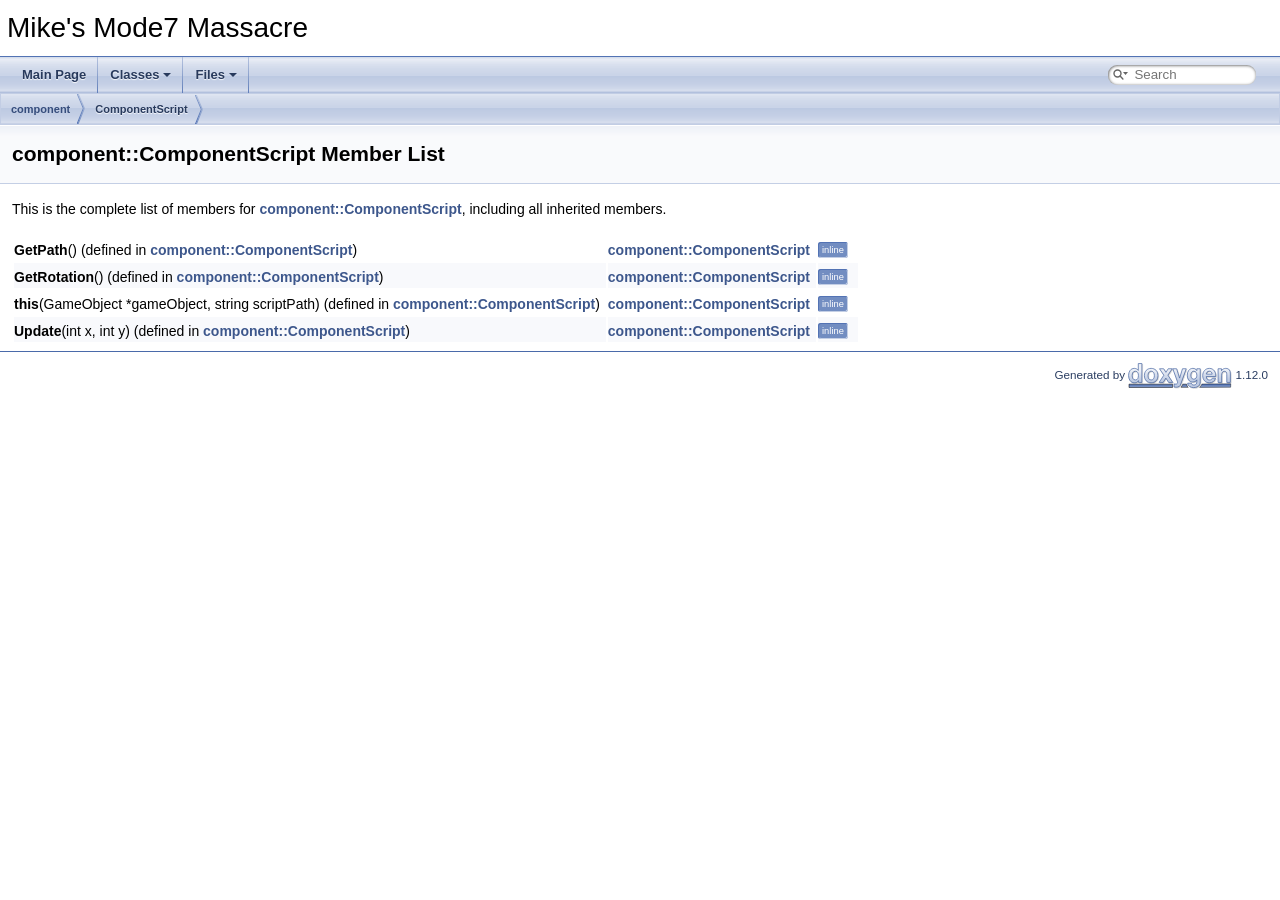
<file: cortex_crusader_site/docs/classcomponent_1_1_component_script-members.html>
<!DOCTYPE html PUBLIC "-//W3C//DTD XHTML 1.0 Transitional//EN" "https://www.w3.org/TR/xhtml1/DTD/xhtml1-transitional.dtd">
<html xmlns="http://www.w3.org/1999/xhtml" lang="en-US">
<head>
<meta http-equiv="Content-Type" content="text/xhtml;charset=UTF-8"/>
<meta http-equiv="X-UA-Compatible" content="IE=11"/>
<meta name="generator" content="Doxygen 1.12.0"/>
<meta name="viewport" content="width=device-width, initial-scale=1"/>
<title>Mike&#39;s Mode7 Massacre: Member List</title>
<link href="tabs.css" rel="stylesheet" type="text/css"/>
<script type="text/javascript" src="jquery.js"></script>
<script type="text/javascript" src="dynsections.js"></script>
<script type="text/javascript" src="clipboard.js"></script>
<link href="navtree.css" rel="stylesheet" type="text/css"/>
<script type="text/javascript" src="resize.js"></script>
<script type="text/javascript" src="cookie.js"></script>
<link href="search/search.css" rel="stylesheet" type="text/css"/>
<script type="text/javascript" src="search/searchdata.js"></script>
<script type="text/javascript" src="search/search.js"></script>
<link href="doxygen.css" rel="stylesheet" type="text/css" />
</head>
<body>
<div id="top"><!-- do not remove this div, it is closed by doxygen! -->
<div id="titlearea">
<table cellspacing="0" cellpadding="0">
 <tbody>
 <tr id="projectrow">
  <td id="projectalign">
   <div id="projectname">Mike&#39;s Mode7 Massacre
   </div>
  </td>
 </tr>
 </tbody>
</table>
</div>
<!-- end header part -->
<!-- Generated by Doxygen 1.12.0 -->
<script type="text/javascript">
/* @license magnet:?xt=urn:btih:d3d9a9a6595521f9666a5e94cc830dab83b65699&amp;dn=expat.txt MIT */
var searchBox = new SearchBox("searchBox", "search/",'.html');
/* @license-end */
</script>
<script type="text/javascript">
/* @license magnet:?xt=urn:btih:d3d9a9a6595521f9666a5e94cc830dab83b65699&amp;dn=expat.txt MIT */
$(function() { codefold.init(0); });
/* @license-end */
</script>
<script type="text/javascript" src="menudata.js"></script>
<script type="text/javascript" src="menu.js"></script>
<script type="text/javascript">
/* @license magnet:?xt=urn:btih:d3d9a9a6595521f9666a5e94cc830dab83b65699&amp;dn=expat.txt MIT */
$(function() {
  initMenu('',true,false,'search.php','Search',false);
  $(function() { init_search(); });
});
/* @license-end */
</script>
<div id="main-nav"></div>
<script type="text/javascript">
/* @license magnet:?xt=urn:btih:d3d9a9a6595521f9666a5e94cc830dab83b65699&amp;dn=expat.txt MIT */
$(function(){ initResizable(false); });
/* @license-end */
</script>
<!-- window showing the filter options -->
<div id="MSearchSelectWindow"
     onmouseover="return searchBox.OnSearchSelectShow()"
     onmouseout="return searchBox.OnSearchSelectHide()"
     onkeydown="return searchBox.OnSearchSelectKey(event)">
</div>

<!-- iframe showing the search results (closed by default) -->
<div id="MSearchResultsWindow">
<div id="MSearchResults">
<div class="SRPage">
<div id="SRIndex">
<div id="SRResults"></div>
<div class="SRStatus" id="Loading">Loading...</div>
<div class="SRStatus" id="Searching">Searching...</div>
<div class="SRStatus" id="NoMatches">No Matches</div>
</div>
</div>
</div>
</div>

<div id="nav-path" class="navpath">
  <ul>
<li class="navelem"><b>component</b></li><li class="navelem"><a class="el" href="classcomponent_1_1_component_script.html">ComponentScript</a></li>  </ul>
</div>
</div><!-- top -->
<div id="doc-content">
<div class="header">
  <div class="headertitle"><div class="title">component::ComponentScript Member List</div></div>
</div><!--header-->
<div class="contents">

<p>This is the complete list of members for <a class="el" href="classcomponent_1_1_component_script.html">component::ComponentScript</a>, including all inherited members.</p>
<table class="directory">
  <tr bgcolor="#f0f0f0" class="even"><td class="entry"><b>GetPath</b>() (defined in <a class="el" href="classcomponent_1_1_component_script.html">component::ComponentScript</a>)</td><td class="entry"><a class="el" href="classcomponent_1_1_component_script.html">component::ComponentScript</a></td><td class="entry"><span class="mlabel">inline</span></td></tr>
  <tr bgcolor="#f0f0f0" class="odd"><td class="entry"><b>GetRotation</b>() (defined in <a class="el" href="classcomponent_1_1_component_script.html">component::ComponentScript</a>)</td><td class="entry"><a class="el" href="classcomponent_1_1_component_script.html">component::ComponentScript</a></td><td class="entry"><span class="mlabel">inline</span></td></tr>
  <tr bgcolor="#f0f0f0" class="even"><td class="entry"><b>this</b>(GameObject *gameObject, string scriptPath) (defined in <a class="el" href="classcomponent_1_1_component_script.html">component::ComponentScript</a>)</td><td class="entry"><a class="el" href="classcomponent_1_1_component_script.html">component::ComponentScript</a></td><td class="entry"><span class="mlabel">inline</span></td></tr>
  <tr bgcolor="#f0f0f0" class="odd"><td class="entry"><b>Update</b>(int x, int y) (defined in <a class="el" href="classcomponent_1_1_component_script.html">component::ComponentScript</a>)</td><td class="entry"><a class="el" href="classcomponent_1_1_component_script.html">component::ComponentScript</a></td><td class="entry"><span class="mlabel">inline</span></td></tr>
</table></div><!-- contents -->
<!-- start footer part -->
<hr class="footer"/><address class="footer"><small>
Generated by&#160;<a href="https://www.doxygen.org/index.html"><img class="footer" src="doxygen.svg" width="104" height="31" alt="doxygen"/></a> 1.12.0
</small></address>
</div><!-- doc-content -->
</body>
</html>
</file>
<file: css/style.css>
/* General Styles */
body {
    padding-top: 56px;
}

/* Hero Section */
.hero {
    height: 100vh;
    background: linear-gradient(rgba(0, 0, 0, 0.5), rgba(0, 0, 0, 0.5)),
                url('../images/hero-bg.jpg') no-repeat center center;
    background-size: cover;
    color: white;
}

/* Navigation */
.navbar {
    transition: all 0.3s ease;
}

.navbar-brand {
    font-weight: bold;
}

/* Sections */
section {
    padding: 10px 0;
}

/* Animation for page load */
.fade-in {
    animation: fadeIn 1s ease-in;
}

@keyframes fadeIn {
    0% { opacity: 0; }
    100% { opacity: 1; }
}

/* Responsive adjustments */
@media (max-width: 768px) {
    .hero {
        height: 60vh;
    }
} 

/* Projects Page Styles */
.projects-header {
    background: linear-gradient(to right, #f8f9fa, #e9ecef);
    margin-top: 2rem;
}

.project-card {
    margin-bottom: 2rem;
    transition: transform 0.3s ease;
}

.project-card:hover {
    transform: translateY(-5px);
}

.project-image-container {
    overflow: hidden;
    height: 100%;
}

.project-image-container img {
    object-fit: cover;
    height: 100%;
    width: 100%;
}

.tech-stack {
    margin: 1rem 0;
}

.tech-stack .badge {
    margin-right: 0.5rem;
    padding: 0.5rem 1rem;
}

.project-links {
    margin-top: 1.5rem;
}

.project-links .btn {
    margin-right: 1rem;
}

/* Add smooth transition for card hover */
.card {
    transition: all 0.3s ease;
}

.card:hover {
    box-shadow: 0 .5rem 1rem rgba(0,0,0,.15)!important;
} 

/* Experience Page Styles */
.experience-header {
    background: linear-gradient(to right, #f8f9fa, #e9ecef);
    margin-top: 2rem;
}

.timeline {
    position: relative;
    padding: 2rem 0;
}

.timeline::before {
    content: '';
    position: absolute;
    width: 4px;
    background: #dee2e6;
    top: 0;
    bottom: 0;
    left: 50%;
    margin-left: -2px;
}

.timeline-item {
    margin-bottom: 2rem;
    position: relative;
    width: 50%;
    padding: 0 2rem;
}

.timeline-item:nth-child(odd) {
    left: 0;
}

.timeline-item:nth-child(even) {
    left: 50%;
}

.timeline-content {
    position: relative;
    padding: 1rem;
    border-radius: 0.5rem;
    box-shadow: 0 0.125rem 0.25rem rgba(0, 0, 0, 0.075);
}

.timeline-content::before {
    content: '';
    position: absolute;
    width: 20px;
    height: 20px;
    background: #007bff;
    border-radius: 50%;
    top: 25px;
}

.timeline-item:nth-child(odd) .timeline-content::before {
    right: -62px;
}

.timeline-item:nth-child(even) .timeline-content::before {
    left: -62px;
}

.company-name {
    color: #6c757d;
    font-size: 1.1rem;
    margin-top: 0.5rem;
}

.company-location {
    color: #6c757d;
    font-size: 0.9rem;
    margin-top: 0.25rem;
}

.skills-used .badge {
    margin-right: 0.5rem;
    padding: 0.5rem 1rem;
}

/* Responsive Timeline */
@media (max-width: 768px) {
    .timeline::before {
        left: 31px;
    }
    
    .timeline-item {
        width: 100%;
        padding-left: 70px;
        padding-right: 25px;
    }
    
    .timeline-item:nth-child(even) {
        left: 0;
    }
    
    .timeline-content::before {
        left: -52px !important;
    }
} 

/* Contact Page Styles */
.contact-header {
    background: linear-gradient(to right, #f8f9fa, #e9ecef);
    margin-top: 2rem;
}

.contact-info .card-body {
    padding: 2rem;
}

.contact-item {
    padding: 1rem;
    border-radius: 0.5rem;
    background-color: #f8f9fa;
    width: 300px;
}

.contact-item i {
    font-size: 2rem;
    color: #0d6efd;
    margin-bottom: 1rem;
}

.contact-item h4 {
    font-size: 1.1rem;
    margin-bottom: 0.5rem;
}

.contact-item a {
    color: #6c757d;
    text-decoration: none;
    transition: color 0.3s ease;
}

.contact-item a:hover {
    color: #0d6efd;
}

.contact-form .card-body {
    padding: 2rem;
}

#formStatus {
    padding: 1rem;
    border-radius: 0.25rem;
}

#formStatus.success {
    background-color: #d4edda;
    color: #155724;
}

#formStatus.error {
    background-color: #f8d7da;
    color: #721c24;
}

/* Responsive adjustments */
@media (max-width: 768px) {
    .contact-info {
        margin-bottom: 2rem;
    }
}
</file>
<file: cortex_crusader_site/docs/tabs.css>
.sm{position:relative;z-index:9999}.sm,.sm ul,.sm li{display:block;list-style:none;margin:0;padding:0;line-height:normal;direction:ltr;text-align:left;-webkit-tap-highlight-color:rgba(0,0,0,0)}.sm-rtl,.sm-rtl ul,.sm-rtl li{direction:rtl;text-align:right}.sm>li>h1,.sm>li>h2,.sm>li>h3,.sm>li>h4,.sm>li>h5,.sm>li>h6{margin:0;padding:0}.sm ul{display:none}.sm li,.sm a{position:relative}.sm a{display:block}.sm a.disabled{cursor:not-allowed}.sm:after{content:"\00a0";display:block;height:0;font:0/0 serif;clear:both;visibility:hidden;overflow:hidden}.sm,.sm *,.sm *:before,.sm *:after{-moz-box-sizing:border-box;-webkit-box-sizing:border-box;box-sizing:border-box}.main-menu-btn{position:relative;display:inline-block;width:36px;height:36px;text-indent:36px;margin-left:8px;white-space:nowrap;overflow:hidden;cursor:pointer;-webkit-tap-highlight-color:rgba(0,0,0,0)}.main-menu-btn-icon,.main-menu-btn-icon:before,.main-menu-btn-icon:after{position:absolute;top:50%;left:2px;height:2px;width:24px;background:var(--nav-menu-button-color);-webkit-transition:all .25s;transition:all .25s}.main-menu-btn-icon:before{content:'';top:-7px;left:0}.main-menu-btn-icon:after{content:'';top:7px;left:0}#main-menu-state:checked ~ .main-menu-btn .main-menu-btn-icon{height:0}#main-menu-state:checked ~ .main-menu-btn .main-menu-btn-icon:before{top:0;-webkit-transform:rotate(-45deg);transform:rotate(-45deg)}#main-menu-state:checked ~ .main-menu-btn .main-menu-btn-icon:after{top:0;-webkit-transform:rotate(45deg);transform:rotate(45deg)}#main-menu-state{position:absolute;width:1px;height:1px;margin:-1px;border:0;padding:0;overflow:hidden;clip:rect(1px,1px,1px,1px)}#main-menu-state:not(:checked) ~ #main-menu{display:none}#main-menu-state:checked ~ #main-menu{display:block}@media(min-width:768px){.main-menu-btn{position:absolute;top:-99999px}#main-menu-state:not(:checked) ~ #main-menu{display:block}}.sm-dox{background-image:var(--nav-gradient-image)}.sm-dox a,.sm-dox a:focus,.sm-dox a:hover,.sm-dox a:active{padding:0 12px;padding-right:43px;font-family:var(--font-family-nav);font-size:13px;font-weight:bold;line-height:36px;text-decoration:none;text-shadow:var(--nav-text-normal-shadow);color:var(--nav-text-normal-color);outline:0}.sm-dox a:hover{background-image:var(--nav-gradient-active-image);background-repeat:repeat-x;color:var(--nav-text-hover-color);text-shadow:var(--nav-text-hover-shadow)}.sm-dox a.current{color:#d23600}.sm-dox a.disabled{color:#bbb}.sm-dox a span.sub-arrow{position:absolute;top:50%;margin-top:-14px;left:auto;right:3px;width:28px;height:28px;overflow:hidden;font:bold 12px/28px monospace !important;text-align:center;text-shadow:none;background:var(--nav-menu-toggle-color);-moz-border-radius:5px;-webkit-border-radius:5px;border-radius:5px}.sm-dox a span.sub-arrow:before{display:block;content:'+'}.sm-dox a.highlighted span.sub-arrow:before{display:block;content:'-'}.sm-dox>li:first-child>a,.sm-dox>li:first-child>:not(ul) a{-moz-border-radius:5px 5px 0 0;-webkit-border-radius:5px;border-radius:5px 5px 0 0}.sm-dox>li:last-child>a,.sm-dox>li:last-child>*:not(ul) a,.sm-dox>li:last-child>ul,.sm-dox>li:last-child>ul>li:last-child>a,.sm-dox>li:last-child>ul>li:last-child>*:not(ul) a,.sm-dox>li:last-child>ul>li:last-child>ul,.sm-dox>li:last-child>ul>li:last-child>ul>li:last-child>a,.sm-dox>li:last-child>ul>li:last-child>ul>li:last-child>*:not(ul) a,.sm-dox>li:last-child>ul>li:last-child>ul>li:last-child>ul,.sm-dox>li:last-child>ul>li:last-child>ul>li:last-child>ul>li:last-child>a,.sm-dox>li:last-child>ul>li:last-child>ul>li:last-child>ul>li:last-child>*:not(ul) a,.sm-dox>li:last-child>ul>li:last-child>ul>li:last-child>ul>li:last-child>ul,.sm-dox>li:last-child>ul>li:last-child>ul>li:last-child>ul>li:last-child>ul>li:last-child>a,.sm-dox>li:last-child>ul>li:last-child>ul>li:last-child>ul>li:last-child>ul>li:last-child>*:not(ul) a,.sm-dox>li:last-child>ul>li:last-child>ul>li:last-child>ul>li:last-child>ul>li:last-child>ul{-moz-border-radius:0 0 5px 5px;-webkit-border-radius:0;border-radius:0 0 5px 5px}.sm-dox>li:last-child>a.highlighted,.sm-dox>li:last-child>*:not(ul) a.highlighted,.sm-dox>li:last-child>ul>li:last-child>a.highlighted,.sm-dox>li:last-child>ul>li:last-child>*:not(ul) a.highlighted,.sm-dox>li:last-child>ul>li:last-child>ul>li:last-child>a.highlighted,.sm-dox>li:last-child>ul>li:last-child>ul>li:last-child>*:not(ul) a.highlighted,.sm-dox>li:last-child>ul>li:last-child>ul>li:last-child>ul>li:last-child>a.highlighted,.sm-dox>li:last-child>ul>li:last-child>ul>li:last-child>ul>li:last-child>*:not(ul) a.highlighted,.sm-dox>li:last-child>ul>li:last-child>ul>li:last-child>ul>li:last-child>ul>li:last-child>a.highlighted,.sm-dox>li:last-child>ul>li:last-child>ul>li:last-child>ul>li:last-child>ul>li:last-child>*:not(ul) a.highlighted{-moz-border-radius:0;-webkit-border-radius:0;border-radius:0}.sm-dox ul{background:var(--nav-menu-background-color)}.sm-dox ul a,.sm-dox ul a:focus,.sm-dox ul a:hover,.sm-dox ul a:active{font-size:12px;border-left:8px solid transparent;line-height:36px;text-shadow:none;background-color:var(--nav-menu-background-color);background-image:none}.sm-dox ul a:hover{background-image:var(--nav-gradient-active-image);background-repeat:repeat-x;color:var(--nav-text-hover-color);text-shadow:0 1px 1px black}.sm-dox ul ul a,.sm-dox ul ul a:hover,.sm-dox ul ul a:focus,.sm-dox ul ul a:active{border-left:16px solid transparent}.sm-dox ul ul ul a,.sm-dox ul ul ul a:hover,.sm-dox ul ul ul a:focus,.sm-dox ul ul ul a:active{border-left:24px solid transparent}.sm-dox ul ul ul ul a,.sm-dox ul ul ul ul a:hover,.sm-dox ul ul ul ul a:focus,.sm-dox ul ul ul ul a:active{border-left:32px solid transparent}.sm-dox ul ul ul ul ul a,.sm-dox ul ul ul ul ul a:hover,.sm-dox ul ul ul ul ul a:focus,.sm-dox ul ul ul ul ul a:active{border-left:40px solid transparent}@media(min-width:768px){.sm-dox ul{position:absolute;width:12em}.sm-dox li{float:left}.sm-dox.sm-rtl li{float:right}.sm-dox ul li,.sm-dox.sm-rtl ul li,.sm-dox.sm-vertical li{float:none}.sm-dox a{white-space:nowrap}.sm-dox ul a,.sm-dox.sm-vertical a{white-space:normal}.sm-dox .sm-nowrap>li>a,.sm-dox .sm-nowrap>li>:not(ul) a{white-space:nowrap}.sm-dox{padding:0 10px;background-image:var(--nav-gradient-image);line-height:36px}.sm-dox a span.sub-arrow{top:50%;margin-top:-2px;right:12px;width:0;height:0;border-width:4px;border-style:solid dashed dashed dashed;border-color:var(--nav-text-normal-color) transparent transparent transparent;background:transparent;-moz-border-radius:0;-webkit-border-radius:0;border-radius:0}.sm-dox a,.sm-dox a:focus,.sm-dox a:active,.sm-dox a:hover,.sm-dox a.highlighted{padding:0 12px;background-image:var(--nav-separator-image);background-repeat:no-repeat;background-position:right;-moz-border-radius:0 !important;-webkit-border-radius:0;border-radius:0 !important}.sm-dox a:hover{background-image:var(--nav-gradient-active-image);background-repeat:repeat-x;color:var(--nav-text-hover-color);text-shadow:var(--nav-text-hover-shadow)}.sm-dox a:hover span.sub-arrow{border-color:var(--nav-text-hover-color) transparent transparent transparent}.sm-dox a.has-submenu{padding-right:24px}.sm-dox li{border-top:0}.sm-dox>li>ul:before,.sm-dox>li>ul:after{content:'';position:absolute;top:-18px;left:30px;width:0;height:0;overflow:hidden;border-width:9px;border-style:dashed dashed solid dashed;border-color:transparent transparent #bbb transparent}.sm-dox>li>ul:after{top:-16px;left:31px;border-width:8px;border-color:transparent transparent var(--nav-menu-background-color) transparent}.sm-dox ul{border:1px solid #bbb;padding:5px 0;background:var(--nav-menu-background-color);-moz-border-radius:5px !important;-webkit-border-radius:5px;border-radius:5px !important;-moz-box-shadow:0 5px 9px rgba(0,0,0,0.2);-webkit-box-shadow:0 5px 9px rgba(0,0,0,0.2);box-shadow:0 5px 9px rgba(0,0,0,0.2)}.sm-dox ul a span.sub-arrow{right:8px;top:50%;margin-top:-5px;border-width:5px;border-color:transparent transparent transparent var(--nav-menu-foreground-color);border-style:dashed dashed dashed solid}.sm-dox ul a,.sm-dox ul a:hover,.sm-dox ul a:focus,.sm-dox ul a:active,.sm-dox ul a.highlighted{color:var(--nav-menu-foreground-color);background-image:none;border:0 !important}.sm-dox ul a:hover{background-image:var(--nav-gradient-active-image);background-repeat:repeat-x;color:var(--nav-text-hover-color);text-shadow:var(--nav-text-hover-shadow)}.sm-dox ul a:hover span.sub-arrow{border-color:transparent transparent transparent var(--nav-text-hover-color)}.sm-dox span.scroll-up,.sm-dox span.scroll-down{position:absolute;display:none;visibility:hidden;overflow:hidden;background:var(--nav-menu-background-color);height:36px}.sm-dox span.scroll-up:hover,.sm-dox span.scroll-down:hover{background:#eee}.sm-dox span.scroll-up:hover span.scroll-up-arrow,.sm-dox span.scroll-up:hover span.scroll-down-arrow{border-color:transparent transparent #d23600 transparent}.sm-dox span.scroll-down:hover span.scroll-down-arrow{border-color:#d23600 transparent transparent transparent}.sm-dox span.scroll-up-arrow,.sm-dox span.scroll-down-arrow{position:absolute;top:0;left:50%;margin-left:-6px;width:0;height:0;overflow:hidden;border-width:6px;border-style:dashed dashed solid dashed;border-color:transparent transparent var(--nav-menu-foreground-color) transparent}.sm-dox span.scroll-down-arrow{top:8px;border-style:solid dashed dashed dashed;border-color:var(--nav-menu-foreground-color) transparent transparent transparent}.sm-dox.sm-rtl a.has-submenu{padding-right:12px;padding-left:24px}.sm-dox.sm-rtl a span.sub-arrow{right:auto;left:12px}.sm-dox.sm-rtl.sm-vertical a.has-submenu{padding:10px 20px}.sm-dox.sm-rtl.sm-vertical a span.sub-arrow{right:auto;left:8px;border-style:dashed solid dashed dashed;border-color:transparent #555 transparent transparent}.sm-dox.sm-rtl>li>ul:before{left:auto;right:30px}.sm-dox.sm-rtl>li>ul:after{left:auto;right:31px}.sm-dox.sm-rtl ul a.has-submenu{padding:10px 20px !important}.sm-dox.sm-rtl ul a span.sub-arrow{right:auto;left:8px;border-style:dashed solid dashed dashed;border-color:transparent #555 transparent transparent}.sm-dox.sm-vertical{padding:10px 0;-moz-border-radius:5px;-webkit-border-radius:5px;border-radius:5px}.sm-dox.sm-vertical a{padding:10px 20px}.sm-dox.sm-vertical a:hover,.sm-dox.sm-vertical a:focus,.sm-dox.sm-vertical a:active,.sm-dox.sm-vertical a.highlighted{background:#fff}.sm-dox.sm-vertical a.disabled{background-image:var(--nav-gradient-image)}.sm-dox.sm-vertical a span.sub-arrow{right:8px;top:50%;margin-top:-5px;border-width:5px;border-style:dashed dashed dashed solid;border-color:transparent transparent transparent #555}.sm-dox.sm-vertical>li>ul:before,.sm-dox.sm-vertical>li>ul:after{display:none}.sm-dox.sm-vertical ul a{padding:10px 20px}.sm-dox.sm-vertical ul a:hover,.sm-dox.sm-vertical ul a:focus,.sm-dox.sm-vertical ul a:active,.sm-dox.sm-vertical ul a.highlighted{background:#eee}.sm-dox.sm-vertical ul a.disabled{background:var(--nav-menu-background-color)}}
</file>
<file: cortex_crusader_site/docs/navtree.css>
#nav-tree .children_ul {
  margin:0;
  padding:4px;
}

#nav-tree ul {
  list-style:none outside none;
  margin:0px;
  padding:0px;
}

#nav-tree li {
  white-space:nowrap;
  margin:0px;
  padding:0px;
}

#nav-tree .plus {
  margin:0px;
}

#nav-tree .selected {
  background-image: url('tab_a.png');
  background-repeat:repeat-x;
  color: var(--nav-text-active-color);
  text-shadow: var(--nav-text-active-shadow);
}

#nav-tree .selected .arrow {
  color: var(--nav-arrow-selected-color);
  text-shadow: none;
}

#nav-tree img {
  margin:0px;
  padding:0px;
  border:0px;
  vertical-align: middle;
}

#nav-tree a {
  text-decoration:none;
  padding:0px;
  margin:0px;
}

#nav-tree .label {
  margin:0px;
  padding:0px;
  font: 12px var(--font-family-nav);
}

#nav-tree .label a {
  padding:2px;
}

#nav-tree .selected a {
  text-decoration:none;
  color:var(--nav-text-active-color);
}

#nav-tree .children_ul {
  margin:0px;
  padding:0px;
}

#nav-tree .item {
  margin:0px;
  padding:0px;
}

#nav-tree {
  padding: 0px 0px;
  font-size:14px;
  overflow:auto;
}

#doc-content {
  overflow:auto;
  display:block;
  padding:0px;
  margin:0px;
  -webkit-overflow-scrolling : touch; /* iOS 5+ */
}

#side-nav {
  padding:0 6px 0 0;
  margin: 0px;
  display:block;
  position: absolute;
  left: 0px;
  width: $width;
  overflow : hidden;
}

.ui-resizable .ui-resizable-handle {
  display:block;
}

.ui-resizable-e {
  background-image:var(--nav-splitbar-image);
  background-size:100%;
  background-repeat:repeat-y;
  background-attachment: scroll;
  cursor:ew-resize;
  height:100%;
  right:0;
  top:0;
  width:6px;
}

.ui-resizable-handle {
  display:none;
  font-size:0.1px;
  position:absolute;
  z-index:1;
}

#nav-tree-contents {
  margin: 6px 0px 0px 0px;
}

#nav-tree {
  background-repeat:repeat-x;
  background-color: var(--nav-background-color);
  -webkit-overflow-scrolling : touch; /* iOS 5+ */
}

#nav-sync {
  position:absolute;
  top:5px;
  right:24px;
  z-index:0;
}

#nav-sync img {
  opacity:0.3;
}

#nav-sync img:hover {
  opacity:0.9;
}

@media print
{
  #nav-tree { display: none; }
  div.ui-resizable-handle { display: none; position: relative; }
}
</file>
<file: cortex_crusader_site/docs/search/search.css>
/*---------------- Search Box positioning */

#main-menu > li:last-child {
    /* This <li> object is the parent of the search bar */
    display: flex;
    justify-content: center;
    align-items: center;
    height: 36px;
    margin-right: 1em;
}

/*---------------- Search box styling */

.SRPage * {
    font-weight: normal;
    line-height: normal;
}

dark-mode-toggle {
    margin-left: 5px;
    display: flex;
    float: right;
}

#MSearchBox {
    display: inline-block;
    white-space : nowrap;
    background: var(--search-background-color);
    border-radius: 0.65em;
    box-shadow: var(--search-box-shadow);
    z-index: 102;
}

#MSearchBox .left {
    display: inline-block;
    vertical-align: middle;
    height: 1.4em;
}

#MSearchSelect {
    display: inline-block;
    vertical-align: middle;
    width: 20px;
    height: 19px;
    background-image: var(--search-magnification-select-image);
    margin: 0 0 0 0.3em;
    padding: 0;
}

#MSearchSelectExt {
    display: inline-block;
    vertical-align: middle;
    width: 10px;
    height: 19px;
    background-image: var(--search-magnification-image);
    margin: 0 0 0 0.5em;
    padding: 0;
}


#MSearchField {
    display: inline-block;
    vertical-align: middle;
    width: 7.5em;
    height: 19px;
    margin: 0 0.15em;
    padding: 0;
    line-height: 1em;
    border:none;
    color: var(--search-foreground-color);
    outline: none;
    font-family: var(--font-family-search);
    -webkit-border-radius: 0px;
    border-radius: 0px;
    background: none;
}

@media(hover: none) {
    /* to avoid zooming on iOS */
    #MSearchField {
        font-size: 16px;
    }
}

#MSearchBox .right {
    display: inline-block;
    vertical-align: middle;
    width: 1.4em;
    height: 1.4em;
}

#MSearchClose {
    display: none;
    font-size: inherit;
    background : none;
    border: none;
    margin: 0;
    padding: 0;
    outline: none;

}

#MSearchCloseImg {
    padding: 0.3em;
    margin: 0;
}

.MSearchBoxActive #MSearchField {
    color: var(--search-active-color);
}



/*---------------- Search filter selection */

#MSearchSelectWindow {
    display: none;
    position: absolute;
    left: 0; top: 0;
    border: 1px solid var(--search-filter-border-color);
    background-color: var(--search-filter-background-color);
    z-index: 10001;
    padding-top: 4px;
    padding-bottom: 4px;
    -moz-border-radius: 4px;
    -webkit-border-top-left-radius: 4px;
    -webkit-border-top-right-radius: 4px;
    -webkit-border-bottom-left-radius: 4px;
    -webkit-border-bottom-right-radius: 4px;
    -webkit-box-shadow: 5px 5px 5px rgba(0, 0, 0, 0.15);
}

.SelectItem {
    font: 8pt var(--font-family-search);
    padding-left:  2px;
    padding-right: 12px;
    border: 0px;
}

span.SelectionMark {
    margin-right: 4px;
    font-family: var(--font-family-monospace);
    outline-style: none;
    text-decoration: none;
}

a.SelectItem {
    display: block;
    outline-style: none;
    color: var(--search-filter-foreground-color);
    text-decoration: none;
    padding-left:   6px;
    padding-right: 12px;
}

a.SelectItem:focus,
a.SelectItem:active {
    color: var(--search-filter-foreground-color);
    outline-style: none;
    text-decoration: none;
}

a.SelectItem:hover {
    color: var(--search-filter-highlight-text-color);
    background-color: var(--search-filter-highlight-bg-color);
    outline-style: none;
    text-decoration: none;
    cursor: pointer;
    display: block;
}

/*---------------- Search results window */

iframe#MSearchResults {
    /*width: 60ex;*/
    height: 15em;
}

#MSearchResultsWindow {
    display: none;
    position: absolute;
    left: 0; top: 0;
    border: 1px solid var(--search-results-border-color);
    background-color: var(--search-results-background-color);
    z-index:10000;
    width: 300px;
    height: 400px;
    overflow: auto;
}

/* ----------------------------------- */


#SRIndex {
    clear:both; 
}

.SREntry {
    font-size: 10pt;
    padding-left: 1ex;
}

.SRPage .SREntry {
    font-size: 8pt;
    padding: 1px 5px;
}

div.SRPage {
    margin: 5px 2px;
    background-color: var(--search-results-background-color);
}

.SRChildren {
    padding-left: 3ex; padding-bottom: .5em 
}

.SRPage .SRChildren {
    display: none;
}

.SRSymbol {
    font-weight: bold;
    color: var(--search-results-foreground-color);
    font-family: var(--font-family-search);
    text-decoration: none;
    outline: none;
}

a.SRScope {
    display: block;
    color: var(--search-results-foreground-color);
    font-family: var(--font-family-search);
    font-size: 8pt;
    text-decoration: none;
    outline: none;
}

a.SRSymbol:focus, a.SRSymbol:active,
a.SRScope:focus, a.SRScope:active {
    text-decoration: underline;
}

span.SRScope {
    padding-left: 4px;
    font-family: var(--font-family-search);
}

.SRPage .SRStatus {
    padding: 2px 5px;
    font-size: 8pt;
    font-style: italic;
    font-family: var(--font-family-search);
}

.SRResult {
    display: none;
}

div.searchresults {
    margin-left: 10px;
    margin-right: 10px;
}

/*---------------- External search page results */

.pages b {
   color: white;
   padding: 5px 5px 3px 5px;
   background-image: var(--nav-gradient-active-image-parent);
   background-repeat: repeat-x;
   text-shadow: 0 1px 1px #000000;
}

.pages {
    line-height: 17px;
    margin-left: 4px;
    text-decoration: none;
}

.hl {
    font-weight: bold;
}

#searchresults {
    margin-bottom: 20px;
}

.searchpages {
    margin-top: 10px;
}
</file>
<file: cortex_crusader_site/docs/doxygen.css>
/* The standard CSS for doxygen 1.12.0*/

html {
/* page base colors */
--page-background-color: white;
--page-foreground-color: black;
--page-link-color: #3D578C;
--page-visited-link-color: #4665A2;

/* index */
--index-odd-item-bg-color: #F8F9FC;
--index-even-item-bg-color: white;
--index-header-color: black;
--index-separator-color: #A0A0A0;

/* header */
--header-background-color: #F9FAFC;
--header-separator-color: #C4CFE5;
--header-gradient-image: url('nav_h.png');
--group-header-separator-color: #879ECB;
--group-header-color: #354C7B;
--inherit-header-color: gray;

--footer-foreground-color: #2A3D61;
--footer-logo-width: 104px;
--citation-label-color: #334975;
--glow-color: cyan;

--title-background-color: white;
--title-separator-color: #5373B4;
--directory-separator-color: #9CAFD4;
--separator-color: #4A6AAA;

--blockquote-background-color: #F7F8FB;
--blockquote-border-color: #9CAFD4;

--scrollbar-thumb-color: #9CAFD4;
--scrollbar-background-color: #F9FAFC;

--icon-background-color: #728DC1;
--icon-foreground-color: white;
--icon-doc-image: url('doc.svg');
--icon-folder-open-image: url('folderopen.svg');
--icon-folder-closed-image: url('folderclosed.svg');

/* brief member declaration list */
--memdecl-background-color: #F9FAFC;
--memdecl-separator-color: #DEE4F0;
--memdecl-foreground-color: #555;
--memdecl-template-color: #4665A2;

/* detailed member list */
--memdef-border-color: #A8B8D9;
--memdef-title-background-color: #E2E8F2;
--memdef-title-gradient-image: url('nav_f.png');
--memdef-proto-background-color: #DFE5F1;
--memdef-proto-text-color: #253555;
--memdef-proto-text-shadow: 0px 1px 1px rgba(255, 255, 255, 0.9);
--memdef-doc-background-color: white;
--memdef-param-name-color: #602020;
--memdef-template-color: #4665A2;

/* tables */
--table-cell-border-color: #2D4068;
--table-header-background-color: #374F7F;
--table-header-foreground-color: #FFFFFF;

/* labels */
--label-background-color: #728DC1;
--label-left-top-border-color: #5373B4;
--label-right-bottom-border-color: #C4CFE5;
--label-foreground-color: white;

/** navigation bar/tree/menu */
--nav-background-color: #F9FAFC;
--nav-foreground-color: #364D7C;
--nav-gradient-image: url('tab_b.png');
--nav-gradient-hover-image: url('tab_h.png');
--nav-gradient-active-image: url('tab_a.png');
--nav-gradient-active-image-parent: url("../tab_a.png");
--nav-separator-image: url('tab_s.png');
--nav-breadcrumb-image: url('bc_s.png');
--nav-breadcrumb-border-color: #C2CDE4;
--nav-splitbar-image: url('splitbar.png');
--nav-font-size-level1: 13px;
--nav-font-size-level2: 10px;
--nav-font-size-level3: 9px;
--nav-text-normal-color: #283A5D;
--nav-text-hover-color: white;
--nav-text-active-color: white;
--nav-text-normal-shadow: 0px 1px 1px rgba(255, 255, 255, 0.9);
--nav-text-hover-shadow: 0px 1px 1px rgba(0, 0, 0, 1.0);
--nav-text-active-shadow: 0px 1px 1px rgba(0, 0, 0, 1.0);
--nav-menu-button-color: #364D7C;
--nav-menu-background-color: white;
--nav-menu-foreground-color: #555555;
--nav-menu-toggle-color: rgba(255, 255, 255, 0.5);
--nav-arrow-color: #9CAFD4;
--nav-arrow-selected-color: #9CAFD4;

/* table of contents */
--toc-background-color: #F4F6FA;
--toc-border-color: #D8DFEE;
--toc-header-color: #4665A2;
--toc-down-arrow-image: url("data:image/svg+xml;utf8,<svg xmlns='http://www.w3.org/2000/svg' version='1.1' height='10px' width='5px' fill='grey'><text x='0' y='5' font-size='10'>&%238595;</text></svg>");

/** search field */
--search-background-color: white;
--search-foreground-color: #909090;
--search-magnification-image: url('mag.svg');
--search-magnification-select-image: url('mag_sel.svg');
--search-active-color: black;
--search-filter-background-color: #F9FAFC;
--search-filter-foreground-color: black;
--search-filter-border-color: #90A5CE;
--search-filter-highlight-text-color: white;
--search-filter-highlight-bg-color: #3D578C;
--search-results-foreground-color: #425E97;
--search-results-background-color: #EEF1F7;
--search-results-border-color: black;
--search-box-shadow: inset 0.5px 0.5px 3px 0px #555;

/** code fragments */
--code-keyword-color: #008000;
--code-type-keyword-color: #604020;
--code-flow-keyword-color: #E08000;
--code-comment-color: #800000;
--code-preprocessor-color: #806020;
--code-string-literal-color: #002080;
--code-char-literal-color: #008080;
--code-xml-cdata-color: black;
--code-vhdl-digit-color: #FF00FF;
--code-vhdl-char-color: #000000;
--code-vhdl-keyword-color: #700070;
--code-vhdl-logic-color: #FF0000;
--code-link-color: #4665A2;
--code-external-link-color: #4665A2;
--fragment-foreground-color: black;
--fragment-background-color: #FBFCFD;
--fragment-border-color: #C4CFE5;
--fragment-lineno-border-color: #00FF00;
--fragment-lineno-background-color: #E8E8E8;
--fragment-lineno-foreground-color: black;
--fragment-lineno-link-fg-color: #4665A2;
--fragment-lineno-link-bg-color: #D8D8D8;
--fragment-lineno-link-hover-fg-color: #4665A2;
--fragment-lineno-link-hover-bg-color: #C8C8C8;
--fragment-copy-ok-color: #2EC82E;
--tooltip-foreground-color: black;
--tooltip-background-color: white;
--tooltip-border-color: gray;
--tooltip-doc-color: grey;
--tooltip-declaration-color: #006318;
--tooltip-link-color: #4665A2;
--tooltip-shadow: 1px 1px 7px gray;
--fold-line-color: #808080;
--fold-minus-image: url('minus.svg');
--fold-plus-image: url('plus.svg');
--fold-minus-image-relpath: url('../../minus.svg');
--fold-plus-image-relpath: url('../../plus.svg');

/** font-family */
--font-family-normal: Roboto,sans-serif;
--font-family-monospace: 'JetBrains Mono',Consolas,Monaco,'Andale Mono','Ubuntu Mono',monospace,fixed;
--font-family-nav: 'Lucida Grande',Geneva,Helvetica,Arial,sans-serif;
--font-family-title: Tahoma,Arial,sans-serif;
--font-family-toc: Verdana,'DejaVu Sans',Geneva,sans-serif;
--font-family-search: Arial,Verdana,sans-serif;
--font-family-icon: Arial,Helvetica;
--font-family-tooltip: Roboto,sans-serif;

/** special sections */
--warning-color-bg: #f8d1cc;
--warning-color-hl: #b61825;
--warning-color-text: #75070f;
--note-color-bg: #faf3d8;
--note-color-hl: #f3a600;
--note-color-text: #5f4204;
--todo-color-bg: #e4f3ff;
--todo-color-hl: #1879C4;
--todo-color-text: #274a5c;
--test-color-bg: #e8e8ff;
--test-color-hl: #3939C4;
--test-color-text: #1a1a5c;
--deprecated-color-bg: #ecf0f3;
--deprecated-color-hl: #5b6269;
--deprecated-color-text: #43454a;
--bug-color-bg: #e4dafd;
--bug-color-hl: #5b2bdd;
--bug-color-text: #2a0d72;
--invariant-color-bg: #d8f1e3;
--invariant-color-hl: #44b86f;
--invariant-color-text: #265532;
}

@media (prefers-color-scheme: dark) {
  html:not(.dark-mode) {
    color-scheme: dark;

/* page base colors */
--page-background-color: black;
--page-foreground-color: #C9D1D9;
--page-link-color: #90A5CE;
--page-visited-link-color: #A3B4D7;

/* index */
--index-odd-item-bg-color: #0B101A;
--index-even-item-bg-color: black;
--index-header-color: #C4CFE5;
--index-separator-color: #334975;

/* header */
--header-background-color: #070B11;
--header-separator-color: #141C2E;
--header-gradient-image: url('nav_hd.png');
--group-header-separator-color: #283A5D;
--group-header-color: #90A5CE;
--inherit-header-color: #A0A0A0;

--footer-foreground-color: #5B7AB7;
--footer-logo-width: 60px;
--citation-label-color: #90A5CE;
--glow-color: cyan;

--title-background-color: #090D16;
--title-separator-color: #354C79;
--directory-separator-color: #283A5D;
--separator-color: #283A5D;

--blockquote-background-color: #101826;
--blockquote-border-color: #283A5D;

--scrollbar-thumb-color: #283A5D;
--scrollbar-background-color: #070B11;

--icon-background-color: #334975;
--icon-foreground-color: #C4CFE5;
--icon-doc-image: url('docd.svg');
--icon-folder-open-image: url('folderopend.svg');
--icon-folder-closed-image: url('folderclosedd.svg');

/* brief member declaration list */
--memdecl-background-color: #0B101A;
--memdecl-separator-color: #2C3F65;
--memdecl-foreground-color: #BBB;
--memdecl-template-color: #7C95C6;

/* detailed member list */
--memdef-border-color: #233250;
--memdef-title-background-color: #1B2840;
--memdef-title-gradient-image: url('nav_fd.png');
--memdef-proto-background-color: #19243A;
--memdef-proto-text-color: #9DB0D4;
--memdef-proto-text-shadow: 0px 1px 1px rgba(0, 0, 0, 0.9);
--memdef-doc-background-color: black;
--memdef-param-name-color: #D28757;
--memdef-template-color: #7C95C6;

/* tables */
--table-cell-border-color: #283A5D;
--table-header-background-color: #283A5D;
--table-header-foreground-color: #C4CFE5;

/* labels */
--label-background-color: #354C7B;
--label-left-top-border-color: #4665A2;
--label-right-bottom-border-color: #283A5D;
--label-foreground-color: #CCCCCC;

/** navigation bar/tree/menu */
--nav-background-color: #101826;
--nav-foreground-color: #364D7C;
--nav-gradient-image: url('tab_bd.png');
--nav-gradient-hover-image: url('tab_hd.png');
--nav-gradient-active-image: url('tab_ad.png');
--nav-gradient-active-image-parent: url("../tab_ad.png");
--nav-separator-image: url('tab_sd.png');
--nav-breadcrumb-image: url('bc_sd.png');
--nav-breadcrumb-border-color: #2A3D61;
--nav-splitbar-image: url('splitbard.png');
--nav-font-size-level1: 13px;
--nav-font-size-level2: 10px;
--nav-font-size-level3: 9px;
--nav-text-normal-color: #B6C4DF;
--nav-text-hover-color: #DCE2EF;
--nav-text-active-color: #DCE2EF;
--nav-text-normal-shadow: 0px 1px 1px black;
--nav-text-hover-shadow: 0px 1px 1px rgba(0, 0, 0, 1.0);
--nav-text-active-shadow: 0px 1px 1px rgba(0, 0, 0, 1.0);
--nav-menu-button-color: #B6C4DF;
--nav-menu-background-color: #05070C;
--nav-menu-foreground-color: #BBBBBB;
--nav-menu-toggle-color: rgba(255, 255, 255, 0.2);
--nav-arrow-color: #334975;
--nav-arrow-selected-color: #90A5CE;

/* table of contents */
--toc-background-color: #151E30;
--toc-border-color: #202E4A;
--toc-header-color: #A3B4D7;
--toc-down-arrow-image: url("data:image/svg+xml;utf8,<svg xmlns='http://www.w3.org/2000/svg' version='1.1' height='10px' width='5px'><text x='0' y='5' font-size='10' fill='grey'>&%238595;</text></svg>");

/** search field */
--search-background-color: black;
--search-foreground-color: #C5C5C5;
--search-magnification-image: url('mag_d.svg');
--search-magnification-select-image: url('mag_seld.svg');
--search-active-color: #C5C5C5;
--search-filter-background-color: #101826;
--search-filter-foreground-color: #90A5CE;
--search-filter-border-color: #7C95C6;
--search-filter-highlight-text-color: #BCC9E2;
--search-filter-highlight-bg-color: #283A5D;
--search-results-background-color: #101826;
--search-results-foreground-color: #90A5CE;
--search-results-border-color: #7C95C6;
--search-box-shadow: inset 0.5px 0.5px 3px 0px #2F436C;

/** code fragments */
--code-keyword-color: #CC99CD;
--code-type-keyword-color: #AB99CD;
--code-flow-keyword-color: #E08000;
--code-comment-color: #717790;
--code-preprocessor-color: #65CABE;
--code-string-literal-color: #7EC699;
--code-char-literal-color: #00E0F0;
--code-xml-cdata-color: #C9D1D9;
--code-vhdl-digit-color: #FF00FF;
--code-vhdl-char-color: #C0C0C0;
--code-vhdl-keyword-color: #CF53C9;
--code-vhdl-logic-color: #FF0000;
--code-link-color: #79C0FF;
--code-external-link-color: #79C0FF;
--fragment-foreground-color: #C9D1D9;
--fragment-background-color: #090D16;
--fragment-border-color: #30363D;
--fragment-lineno-border-color: #30363D;
--fragment-lineno-background-color: black;
--fragment-lineno-foreground-color: #6E7681;
--fragment-lineno-link-fg-color: #6E7681;
--fragment-lineno-link-bg-color: #303030;
--fragment-lineno-link-hover-fg-color: #8E96A1;
--fragment-lineno-link-hover-bg-color: #505050;
--fragment-copy-ok-color: #0EA80E;
--tooltip-foreground-color: #C9D1D9;
--tooltip-background-color: #202020;
--tooltip-border-color: #C9D1D9;
--tooltip-doc-color: #D9E1E9;
--tooltip-declaration-color: #20C348;
--tooltip-link-color: #79C0FF;
--tooltip-shadow: none;
--fold-line-color: #808080;
--fold-minus-image: url('minusd.svg');
--fold-plus-image: url('plusd.svg');
--fold-minus-image-relpath: url('../../minusd.svg');
--fold-plus-image-relpath: url('../../plusd.svg');

/** font-family */
--font-family-normal: Roboto,sans-serif;
--font-family-monospace: 'JetBrains Mono',Consolas,Monaco,'Andale Mono','Ubuntu Mono',monospace,fixed;
--font-family-nav: 'Lucida Grande',Geneva,Helvetica,Arial,sans-serif;
--font-family-title: Tahoma,Arial,sans-serif;
--font-family-toc: Verdana,'DejaVu Sans',Geneva,sans-serif;
--font-family-search: Arial,Verdana,sans-serif;
--font-family-icon: Arial,Helvetica;
--font-family-tooltip: Roboto,sans-serif;

/** special sections */
--warning-color-bg: #2e1917;
--warning-color-hl: #ad2617;
--warning-color-text: #f5b1aa;
--note-color-bg: #3b2e04;
--note-color-hl: #f1b602;
--note-color-text: #ceb670;
--todo-color-bg: #163750;
--todo-color-hl: #1982D2;
--todo-color-text: #dcf0fa;
--test-color-bg: #121258;
--test-color-hl: #4242cf;
--test-color-text: #c0c0da;
--deprecated-color-bg: #2e323b;
--deprecated-color-hl: #738396;
--deprecated-color-text: #abb0bd;
--bug-color-bg: #2a2536;
--bug-color-hl: #7661b3;
--bug-color-text: #ae9ed6;
--invariant-color-bg: #303a35;
--invariant-color-hl: #76ce96;
--invariant-color-text: #cceed5;
}}
body {
    background-color: var(--page-background-color);
    color: var(--page-foreground-color);
}

body, table, div, p, dl {
	font-weight: 400;
	font-size: 14px;
	font-family: var(--font-family-normal);
	line-height: 22px;
}

/* @group Heading Levels */

.title {
	font-family: var(--font-family-normal);
	line-height: 28px;
	font-size: 150%;
	font-weight: bold;
	margin: 10px 2px;
}

h1.groupheader {
	font-size: 150%;
}

h2.groupheader {
	border-bottom: 1px solid var(--group-header-separator-color);
	color: var(--group-header-color);
	font-size: 150%;
	font-weight: normal;
	margin-top: 1.75em;
	padding-top: 8px;
	padding-bottom: 4px;
	width: 100%;
}

h3.groupheader {
	font-size: 100%;
}

h1, h2, h3, h4, h5, h6 {
	-webkit-transition: text-shadow 0.5s linear;
	-moz-transition: text-shadow 0.5s linear;
	-ms-transition: text-shadow 0.5s linear;
	-o-transition: text-shadow 0.5s linear;
	transition: text-shadow 0.5s linear;
	margin-right: 15px;
}

h1.glow, h2.glow, h3.glow, h4.glow, h5.glow, h6.glow {
	text-shadow: 0 0 15px var(--glow-color);
}

dt {
	font-weight: bold;
}

p.startli, p.startdd {
	margin-top: 2px;
}

th p.starttd, th p.intertd, th p.endtd {
        font-size: 100%;
        font-weight: 700;
}

p.starttd {
	margin-top: 0px;
}

p.endli {
	margin-bottom: 0px;
}

p.enddd {
	margin-bottom: 4px;
}

p.endtd {
	margin-bottom: 2px;
}

p.interli {
}

p.interdd {
}

p.intertd {
}

/* @end */

caption {
	font-weight: bold;
}

span.legend {
	font-size: 70%;
	text-align: center;
}

h3.version {
	font-size: 90%;
	text-align: center;
}

div.navtab {
	padding-right: 15px;
	text-align: right;
	line-height: 110%;
}

div.navtab table {
	border-spacing: 0;
}

td.navtab {
	padding-right: 6px;
	padding-left: 6px;
}

td.navtabHL {
	background-image: var(--nav-gradient-active-image);
	background-repeat:repeat-x;
	padding-right: 6px;
	padding-left: 6px;
}

td.navtabHL a, td.navtabHL a:visited {
	color: var(--nav-text-hover-color);
	text-shadow: var(--nav-text-hover-shadow);
}

a.navtab {
	font-weight: bold;
}

div.qindex{
	text-align: center;
	width: 100%;
	line-height: 140%;
	font-size: 130%;
	color: var(--index-separator-color);
}

#main-menu a:focus {
	outline: auto;
	z-index: 10;
	position: relative;
}

dt.alphachar{
	font-size: 180%;
	font-weight: bold;
}

.alphachar a{
	color: var(--index-header-color);
}

.alphachar a:hover, .alphachar a:visited{
	text-decoration: none;
}

.classindex dl {
	padding: 25px;
	column-count:1
}

.classindex dd {
	display:inline-block;
	margin-left: 50px;
	width: 90%;
	line-height: 1.15em;
}

.classindex dl.even {
	background-color: var(--index-even-item-bg-color);
}

.classindex dl.odd {
	background-color: var(--index-odd-item-bg-color);
}

@media(min-width: 1120px) {
	.classindex dl {
		column-count:2
	}
}

@media(min-width: 1320px) {
	.classindex dl {
		column-count:3
	}
}


/* @group Link Styling */

a {
	color: var(--page-link-color);
	font-weight: normal;
	text-decoration: none;
}

.contents a:visited {
	color: var(--page-visited-link-color);
}

a:hover {
	text-decoration: none;
	background:   linear-gradient(to bottom, transparent 0,transparent calc(100% - 1px), currentColor 100%);
}

a:hover > span.arrow {
        text-decoration: none;
        background : var(--nav-background-color);
}

a.el {
	font-weight: bold;
}

a.elRef {
}

a.code, a.code:visited, a.line, a.line:visited {
	color: var(--code-link-color);
}

a.codeRef, a.codeRef:visited, a.lineRef, a.lineRef:visited {
	color: var(--code-external-link-color);
}

a.code.hl_class { /* style for links to class names in code snippets */ }
a.code.hl_struct { /* style for links to struct names in code snippets */ }
a.code.hl_union { /* style for links to union names in code snippets */ }
a.code.hl_interface { /* style for links to interface names in code snippets */ }
a.code.hl_protocol { /* style for links to protocol names in code snippets */ }
a.code.hl_category { /* style for links to category names in code snippets */ }
a.code.hl_exception { /* style for links to exception names in code snippets */ }
a.code.hl_service { /* style for links to service names in code snippets */ }
a.code.hl_singleton { /* style for links to singleton names in code snippets */ }
a.code.hl_concept { /* style for links to concept names in code snippets */ }
a.code.hl_namespace { /* style for links to namespace names in code snippets */ }
a.code.hl_package { /* style for links to package names in code snippets */ }
a.code.hl_define { /* style for links to macro names in code snippets */ }
a.code.hl_function { /* style for links to function names in code snippets */ }
a.code.hl_variable { /* style for links to variable names in code snippets */ }
a.code.hl_typedef { /* style for links to typedef names in code snippets */ }
a.code.hl_enumvalue { /* style for links to enum value names in code snippets */ }
a.code.hl_enumeration { /* style for links to enumeration names in code snippets */ }
a.code.hl_signal { /* style for links to Qt signal names in code snippets */ }
a.code.hl_slot { /* style for links to Qt slot names in code snippets */ }
a.code.hl_friend { /* style for links to friend names in code snippets */ }
a.code.hl_dcop { /* style for links to KDE3 DCOP names in code snippets */ }
a.code.hl_property { /* style for links to property names in code snippets */ }
a.code.hl_event { /* style for links to event names in code snippets */ }
a.code.hl_sequence { /* style for links to sequence names in code snippets */ }
a.code.hl_dictionary { /* style for links to dictionary names in code snippets */ }

/* @end */

dl.el {
	margin-left: -1cm;
}

ul.check {
  list-style:none;
  text-indent: -16px;
  padding-left: 38px;
}
li.unchecked:before {
  content: "\2610\A0";
}
li.checked:before {
  content: "\2611\A0";
}

ol {
  text-indent: 0px;
}

ul {
  text-indent: 0px;
  overflow: visible;
}

ul.multicol {
        -moz-column-gap: 1em;
        -webkit-column-gap: 1em;
        column-gap: 1em;
        -moz-column-count: 3;
        -webkit-column-count: 3;
        column-count: 3;
        list-style-type: none;
}

#side-nav ul {
  overflow: visible; /* reset ul rule for scroll bar in GENERATE_TREEVIEW window */
}

#main-nav ul {
  overflow: visible; /* reset ul rule for the navigation bar drop down lists */
}

.fragment {
  text-align: left;
  direction: ltr;
  overflow-x: auto;
  overflow-y: hidden;
  position: relative;
  min-height: 12px;
  margin: 10px 0px;
  padding: 10px 10px;
  border: 1px solid var(--fragment-border-color);
  border-radius: 4px;
  background-color: var(--fragment-background-color);
  color: var(--fragment-foreground-color);
}

pre.fragment {
  word-wrap: break-word;
  font-size:  10pt;
  line-height: 125%;
  font-family: var(--font-family-monospace);
}

.clipboard {
        width: 24px;
        height: 24px;
        right: 5px;
        top: 5px;
        opacity: 0;
        position: absolute;
        display: inline;
        overflow: auto;
        fill: var(--fragment-foreground-color);
        justify-content: center;
        align-items: center;
        cursor: pointer;
}

.clipboard.success {
        border: 1px solid var(--fragment-foreground-color);
        border-radius: 4px;
}

.fragment:hover .clipboard, .clipboard.success {
        opacity: .28;
}

.clipboard:hover, .clipboard.success {
        opacity: 1 !important;
}

.clipboard:active:not([class~=success]) svg {
        transform: scale(.91);
}

.clipboard.success svg {
        fill: var(--fragment-copy-ok-color);
}

.clipboard.success {
        border-color: var(--fragment-copy-ok-color);
}

div.line {
	font-family: var(--font-family-monospace);
        font-size: 13px;
	min-height: 13px;
	line-height: 1.2;
	text-wrap: unrestricted;
	white-space: -moz-pre-wrap; /* Moz */
	white-space: -pre-wrap;     /* Opera 4-6 */
	white-space: -o-pre-wrap;   /* Opera 7 */
	white-space: pre-wrap;      /* CSS3  */
	word-wrap: break-word;      /* IE 5.5+ */
	text-indent: -53px;
	padding-left: 53px;
	padding-bottom: 0px;
	margin: 0px;
	-webkit-transition-property: background-color, box-shadow;
	-webkit-transition-duration: 0.5s;
	-moz-transition-property: background-color, box-shadow;
	-moz-transition-duration: 0.5s;
	-ms-transition-property: background-color, box-shadow;
	-ms-transition-duration: 0.5s;
	-o-transition-property: background-color, box-shadow;
	-o-transition-duration: 0.5s;
	transition-property: background-color, box-shadow;
	transition-duration: 0.5s;
}

div.line:after {
    content:"\000A";
    white-space: pre;
}

div.line.glow {
	background-color: var(--glow-color);
	box-shadow: 0 0 10px var(--glow-color);
}

span.fold {
        margin-left: 5px;
        margin-right: 1px;
        margin-top: 0px;
        margin-bottom: 0px;
        padding: 0px;
	display: inline-block;
	width: 12px;
	height: 12px;
	background-repeat:no-repeat;
        background-position:center;
}

span.lineno {
	padding-right: 4px;
        margin-right: 9px;
	text-align: right;
	border-right: 2px solid var(--fragment-lineno-border-color);
	color: var(--fragment-lineno-foreground-color);
	background-color: var(--fragment-lineno-background-color);
        white-space: pre;
}
span.lineno a, span.lineno a:visited {
	color: var(--fragment-lineno-link-fg-color);
	background-color: var(--fragment-lineno-link-bg-color);
}

span.lineno a:hover {
	color: var(--fragment-lineno-link-hover-fg-color);
	background-color: var(--fragment-lineno-link-hover-bg-color);
}

.lineno {
	-webkit-touch-callout: none;
	-webkit-user-select: none;
	-khtml-user-select: none;
	-moz-user-select: none;
	-ms-user-select: none;
	user-select: none;
}

div.classindex ul {
        list-style: none;
        padding-left: 0;
}

div.classindex span.ai {
        display: inline-block;
}

div.groupHeader {
	margin-left: 16px;
	margin-top: 12px;
	font-weight: bold;
}

div.groupText {
	margin-left: 16px;
	font-style: italic;
}

body {
	color: var(--page-foreground-color);
        margin: 0;
}

div.contents {
	margin-top: 10px;
	margin-left: 12px;
	margin-right: 8px;
}

p.formulaDsp {
	text-align: center;
}

img.dark-mode-visible {
	display: none;
}
img.light-mode-visible {
	display: none;
}

img.formulaInl, img.inline {
	vertical-align: middle;
}

div.center {
	text-align: center;
        margin-top: 0px;
        margin-bottom: 0px;
        padding: 0px;
}

div.center img {
	border: 0px;
}

address.footer {
	text-align: right;
	padding-right: 12px;
}

img.footer {
	border: 0px;
	vertical-align: middle;
	width: var(--footer-logo-width);
}

.compoundTemplParams {
	color: var(--memdecl-template-color);
	font-size: 80%;
	line-height: 120%;
}

/* @group Code Colorization */

span.keyword {
	color: var(--code-keyword-color);
}

span.keywordtype {
	color: var(--code-type-keyword-color);
}

span.keywordflow {
	color: var(--code-flow-keyword-color);
}

span.comment {
	color: var(--code-comment-color);
}

span.preprocessor {
	color: var(--code-preprocessor-color);
}

span.stringliteral {
	color: var(--code-string-literal-color);
}

span.charliteral {
	color: var(--code-char-literal-color);
}

span.xmlcdata {
	color: var(--code-xml-cdata-color);
}

span.vhdldigit { 
	color: var(--code-vhdl-digit-color);
}

span.vhdlchar { 
	color: var(--code-vhdl-char-color);
}

span.vhdlkeyword { 
	color: var(--code-vhdl-keyword-color);
}

span.vhdllogic { 
	color: var(--code-vhdl-logic-color);
}

blockquote {
        background-color: var(--blockquote-background-color);
        border-left: 2px solid var(--blockquote-border-color);
        margin: 0 24px 0 4px;
        padding: 0 12px 0 16px;
}

/* @end */

td.tiny {
	font-size: 75%;
}

.dirtab {
	padding: 4px;
	border-collapse: collapse;
	border: 1px solid var(--table-cell-border-color);
}

th.dirtab {
	background-color: var(--table-header-background-color);
	color: var(--table-header-foreground-color);
	font-weight: bold;
}

hr {
	height: 0px;
	border: none;
	border-top: 1px solid var(--separator-color);
}

hr.footer {
	height: 1px;
}

/* @group Member Descriptions */

table.memberdecls {
	border-spacing: 0px;
	padding: 0px;
}

.memberdecls td, .fieldtable tr {
	-webkit-transition-property: background-color, box-shadow;
	-webkit-transition-duration: 0.5s;
	-moz-transition-property: background-color, box-shadow;
	-moz-transition-duration: 0.5s;
	-ms-transition-property: background-color, box-shadow;
	-ms-transition-duration: 0.5s;
	-o-transition-property: background-color, box-shadow;
	-o-transition-duration: 0.5s;
	transition-property: background-color, box-shadow;
	transition-duration: 0.5s;
}

.memberdecls td.glow, .fieldtable tr.glow {
	background-color: var(--glow-color);
	box-shadow: 0 0 15px var(--glow-color);
}

.mdescLeft, .mdescRight,
.memItemLeft, .memItemRight,
.memTemplItemLeft, .memTemplItemRight, .memTemplParams {
	background-color: var(--memdecl-background-color);
	border: none;
	margin: 4px;
	padding: 1px 0 0 8px;
}

.mdescLeft, .mdescRight {
	padding: 0px 8px 4px 8px;
	color: var(--memdecl-foreground-color);
}

.memSeparator {
        border-bottom: 1px solid var(--memdecl-separator-color);
        line-height: 1px;
        margin: 0px;
        padding: 0px;
}

.memItemLeft, .memTemplItemLeft {
        white-space: nowrap;
}

.memItemRight, .memTemplItemRight {
	width: 100%;
}

.memTemplParams {
	color: var(--memdecl-template-color);
        white-space: nowrap;
	font-size: 80%;
}

/* @end */

/* @group Member Details */

/* Styles for detailed member documentation */

.memtitle {
	padding: 8px;
	border-top: 1px solid var(--memdef-border-color);
	border-left: 1px solid var(--memdef-border-color);
	border-right: 1px solid var(--memdef-border-color);
	border-top-right-radius: 4px;
	border-top-left-radius: 4px;
	margin-bottom: -1px;
	background-image: var(--memdef-title-gradient-image);
	background-repeat: repeat-x;
	background-color: var(--memdef-title-background-color);
	line-height: 1.25;
	font-weight: 300;
	float:left;
}

.permalink
{
        font-size: 65%;
        display: inline-block;
        vertical-align: middle;
}

.memtemplate {
	font-size: 80%;
	color: var(--memdef-template-color);
	font-weight: normal;
	margin-left: 9px;
}

.mempage {
	width: 100%;
}

.memitem {
	padding: 0;
	margin-bottom: 10px;
	margin-right: 5px;
        -webkit-transition: box-shadow 0.5s linear;
        -moz-transition: box-shadow 0.5s linear;
        -ms-transition: box-shadow 0.5s linear;
        -o-transition: box-shadow 0.5s linear;
        transition: box-shadow 0.5s linear;
        display: table !important;
        width: 100%;
}

.memitem.glow {
         box-shadow: 0 0 15px var(--glow-color);
}

.memname {
        font-weight: 400;
        margin-left: 6px;
}

.memname td {
	vertical-align: bottom;
}

.memproto, dl.reflist dt {
        border-top: 1px solid var(--memdef-border-color);
        border-left: 1px solid var(--memdef-border-color);
        border-right: 1px solid var(--memdef-border-color);
        padding: 6px 0px 6px 0px;
        color: var(--memdef-proto-text-color);
        font-weight: bold;
        text-shadow: var(--memdef-proto-text-shadow);
        background-color: var(--memdef-proto-background-color);
        box-shadow: 5px 5px 5px rgba(0, 0, 0, 0.15);
        border-top-right-radius: 4px;
}

.overload {
        font-family: var(--font-family-monospace);
	font-size: 65%;
}

.memdoc, dl.reflist dd {
        border-bottom: 1px solid var(--memdef-border-color);
        border-left: 1px solid var(--memdef-border-color);
        border-right: 1px solid var(--memdef-border-color);
        padding: 6px 10px 2px 10px;
        border-top-width: 0;
        background-image:url('nav_g.png');
        background-repeat:repeat-x;
        background-color: var(--memdef-doc-background-color);
        /* opera specific markup */
        border-bottom-left-radius: 4px;
        border-bottom-right-radius: 4px;
        box-shadow: 5px 5px 5px rgba(0, 0, 0, 0.15);
        /* firefox specific markup */
        -moz-border-radius-bottomleft: 4px;
        -moz-border-radius-bottomright: 4px;
        -moz-box-shadow: rgba(0, 0, 0, 0.15) 5px 5px 5px;
        /* webkit specific markup */
        -webkit-border-bottom-left-radius: 4px;
        -webkit-border-bottom-right-radius: 4px;
        -webkit-box-shadow: 5px 5px 5px rgba(0, 0, 0, 0.15);
}

dl.reflist dt {
        padding: 5px;
}

dl.reflist dd {
        margin: 0px 0px 10px 0px;
        padding: 5px;
}

.paramkey {
	text-align: right;
}

.paramtype {
	white-space: nowrap;
	padding: 0px;
	padding-bottom: 1px;
}

.paramname {
	white-space: nowrap;
        padding: 0px;
        padding-bottom: 1px;
        margin-left: 2px;
}

.paramname em {
	color: var(--memdef-param-name-color);
	font-style: normal;
	margin-right: 1px;
}

.paramname .paramdefval {
	font-family: var(--font-family-monospace);
}

.params, .retval, .exception, .tparams {
        margin-left: 0px;
        padding-left: 0px;
}

.params .paramname, .retval .paramname, .tparams .paramname, .exception .paramname {
        font-weight: bold;
        vertical-align: top;
}

.params .paramtype, .tparams .paramtype {
        font-style: italic;
        vertical-align: top;
}

.params .paramdir, .tparams .paramdir {
        font-family: var(--font-family-monospace);
        vertical-align: top;
}

table.mlabels {
	border-spacing: 0px;
}

td.mlabels-left {
	width: 100%;
	padding: 0px;
}

td.mlabels-right {
	vertical-align: bottom;
	padding: 0px;
	white-space: nowrap;
}

span.mlabels {
        margin-left: 8px;
}

span.mlabel {
        background-color: var(--label-background-color);
        border-top:1px solid var(--label-left-top-border-color);
        border-left:1px solid var(--label-left-top-border-color);
        border-right:1px solid var(--label-right-bottom-border-color);
        border-bottom:1px solid var(--label-right-bottom-border-color);
	text-shadow: none;
	color: var(--label-foreground-color);
	margin-right: 4px;
	padding: 2px 3px;
	border-radius: 3px;
	font-size: 7pt;
	white-space: nowrap;
	vertical-align: middle;
}



/* @end */

/* these are for tree view inside a (index) page */

div.directory {
        margin: 10px 0px;
        border-top: 1px solid var(--directory-separator-color);
        border-bottom: 1px solid var(--directory-separator-color);
        width: 100%;
}

.directory table {
        border-collapse:collapse;
}

.directory td {
        margin: 0px;
        padding: 0px;
	vertical-align: top;
}

.directory td.entry {
        white-space: nowrap;
        padding-right: 6px;
	padding-top: 3px;
}

.directory td.entry a {
        outline:none;
}

.directory td.entry a img {
        border: none;
}

.directory td.desc {
        width: 100%;
        padding-left: 6px;
	padding-right: 6px;
	padding-top: 3px;
	border-left: 1px solid rgba(0,0,0,0.05);
}

.directory tr.odd {
	padding-left: 6px;
	background-color: var(--index-odd-item-bg-color);
}

.directory tr.even {
	padding-left: 6px;
	background-color: var(--index-even-item-bg-color);
}

.directory img {
	vertical-align: -30%;
}

.directory .levels {
        white-space: nowrap;
        width: 100%;
        text-align: right;
        font-size: 9pt;
}

.directory .levels span {
        cursor: pointer;
        padding-left: 2px;
        padding-right: 2px;
	color: var(--page-link-color);
}

.arrow {
    color: var(--nav-arrow-color);
    -webkit-user-select: none;
    -khtml-user-select: none;
    -moz-user-select: none;
    -ms-user-select: none;
    user-select: none;
    cursor: pointer;
    font-size: 80%;
    display: inline-block;
    width: 16px;
    height: 22px;
}

.icon {
    font-family: var(--font-family-icon);
    line-height: normal;
    font-weight: bold;
    font-size: 12px;
    height: 14px;
    width: 16px;
    display: inline-block;
    background-color: var(--icon-background-color);
    color: var(--icon-foreground-color);
    text-align: center;
    border-radius: 4px;
    margin-left: 2px;
    margin-right: 2px;
}

.icona {
    width: 24px;
    height: 22px;
    display: inline-block;
}

.iconfopen {
    width: 24px;
    height: 18px;
    margin-bottom: 4px;
    background-image:var(--icon-folder-open-image);
    background-repeat: repeat-y;
    vertical-align:top;
    display: inline-block;
}

.iconfclosed {
    width: 24px;
    height: 18px;
    margin-bottom: 4px;
    background-image:var(--icon-folder-closed-image);
    background-repeat: repeat-y;
    vertical-align:top;
    display: inline-block;
}

.icondoc {
    width: 24px;
    height: 18px;
    margin-bottom: 4px;
    background-image:var(--icon-doc-image);
    background-position: 0px -4px;
    background-repeat: repeat-y;
    vertical-align:top;
    display: inline-block;
}

/* @end */

div.dynheader {
        margin-top: 8px;
	-webkit-touch-callout: none;
	-webkit-user-select: none;
	-khtml-user-select: none;
	-moz-user-select: none;
	-ms-user-select: none;
	user-select: none;
}

address {
	font-style: normal;
	color: var(--footer-foreground-color);
}

table.doxtable caption {
	caption-side: top;
}

table.doxtable {
	border-collapse:collapse;
        margin-top: 4px;
        margin-bottom: 4px;
}

table.doxtable td, table.doxtable th {
	border: 1px solid var(--table-cell-border-color);
	padding: 3px 7px 2px;
}

table.doxtable th {
	background-color: var(--table-header-background-color);
	color: var(--table-header-foreground-color);
	font-size: 110%;
	padding-bottom: 4px;
	padding-top: 5px;
}

table.fieldtable {
        margin-bottom: 10px;
        border: 1px solid var(--memdef-border-color);
        border-spacing: 0px;
        border-radius: 4px;
        box-shadow: 2px 2px 2px rgba(0, 0, 0, 0.15);
}

.fieldtable td, .fieldtable th {
        padding: 3px 7px 2px;
}

.fieldtable td.fieldtype, .fieldtable td.fieldname, .fieldtable td.fieldinit {
        white-space: nowrap;
        border-right: 1px solid var(--memdef-border-color);
        border-bottom: 1px solid var(--memdef-border-color);
        vertical-align: top;
}

.fieldtable td.fieldname {
        padding-top: 3px;
}

.fieldtable td.fieldinit {
        padding-top: 3px;
        text-align: right;
}


.fieldtable td.fielddoc {
        border-bottom: 1px solid var(--memdef-border-color);
}

.fieldtable td.fielddoc p:first-child {
        margin-top: 0px;
}

.fieldtable td.fielddoc p:last-child {
        margin-bottom: 2px;
}

.fieldtable tr:last-child td {
        border-bottom: none;
}

.fieldtable th {
        background-image: var(--memdef-title-gradient-image);
        background-repeat:repeat-x;
        background-color: var(--memdef-title-background-color);
        font-size: 90%;
        color: var(--memdef-proto-text-color);
        padding-bottom: 4px;
        padding-top: 5px;
        text-align:left;
        font-weight: 400;
        border-top-left-radius: 4px;
        border-top-right-radius: 4px;
        border-bottom: 1px solid var(--memdef-border-color);
}


.tabsearch {
	top: 0px;
	left: 10px;
	height: 36px;
	background-image: var(--nav-gradient-image);
	z-index: 101;
	overflow: hidden;
	font-size: 13px;
}

.navpath ul
{
	font-size: 11px;
	background-image: var(--nav-gradient-image);
	background-repeat:repeat-x;
	background-position: 0 -5px;
	height:30px;
	line-height:30px;
	color:var(--nav-text-normal-color);
	border:solid 1px var(--nav-breadcrumb-border-color);
	overflow:hidden;
	margin:0px;
	padding:0px;
}

.navpath li
{
	list-style-type:none;
	float:left;
	padding-left:10px;
	padding-right:15px;
	background-image:var(--nav-breadcrumb-image);
	background-repeat:no-repeat;
	background-position:right;
	color: var(--nav-foreground-color);
}

.navpath li.navelem a
{
	height:32px;
	display:block;
	outline: none;
	color: var(--nav-text-normal-color);
	font-family: var(--font-family-nav);
	text-shadow: var(--nav-text-normal-shadow);
	text-decoration: none;
}

.navpath li.navelem a:hover
{
	color: var(--nav-text-hover-color);
	text-shadow: var(--nav-text-hover-shadow);
}

.navpath li.footer
{
        list-style-type:none;
        float:right;
        padding-left:10px;
        padding-right:15px;
        background-image:none;
        background-repeat:no-repeat;
        background-position:right;
        color: var(--footer-foreground-color);
        font-size: 8pt;
}


div.summary
{
	float: right;
	font-size: 8pt;
	padding-right: 5px;
	width: 50%;
	text-align: right;
}

div.summary a
{
	white-space: nowrap;
}

table.classindex
{
        margin: 10px;
        white-space: nowrap;
        margin-left: 3%;
        margin-right: 3%;
        width: 94%;
        border: 0;
        border-spacing: 0;
        padding: 0;
}

div.ingroups
{
	font-size: 8pt;
	width: 50%;
	text-align: left;
}

div.ingroups a
{
	white-space: nowrap;
}

div.header
{
        background-image: var(--header-gradient-image);
        background-repeat:repeat-x;
	background-color: var(--header-background-color);
	margin:  0px;
	border-bottom: 1px solid var(--header-separator-color);
}

div.headertitle
{
	padding: 5px 5px 5px 10px;
}

.PageDocRTL-title div.headertitle {
  text-align: right;
  direction: rtl;
}

dl {
        padding: 0 0 0 0;
}

/*

dl.section {
	margin-left: 0px;
	padding-left: 0px;
}

dl.note {
  margin-left: -7px;
  padding-left: 3px;
  border-left: 4px solid;
  border-color: #D0C000;
}

dl.warning, dl.attention, dl.important {
  margin-left: -7px;
  padding-left: 3px;
  border-left: 4px solid;
  border-color: #FF0000;
}

dl.pre, dl.post, dl.invariant {
  margin-left: -7px;
  padding-left: 3px;
  border-left: 4px solid;
  border-color: #00D000;
}

dl.deprecated {
  margin-left: -7px;
  padding-left: 3px;
  border-left: 4px solid;
  border-color: #505050;
}

dl.todo {
  margin-left: -7px;
  padding-left: 3px;
  border-left: 4px solid;
  border-color: #00C0E0;
}

dl.test {
  margin-left: -7px;
  padding-left: 3px;
  border-left: 4px solid;
  border-color: #3030E0;
}

dl.bug {
  margin-left: -7px;
  padding-left: 3px;
  border-left: 4px solid;
  border-color: #C08050;
}

*/

dl.bug dt a, dl.deprecated dt a, dl.todo dt a, dl.test a {
    font-weight: bold !important;
}

dl.warning, dl.attention, dl.important, dl.note, dl.deprecated, dl.bug,
dl.invariant, dl.pre, dl.post, dl.todo, dl.test, dl.remark {
    padding: 10px;
    margin: 10px 0px;
    overflow: hidden;
    margin-left: 0;
    border-radius: 4px;
}

dl.section dd {
    margin-bottom: 2px;
}

dl.warning, dl.attention, dl.important {
    background: var(--warning-color-bg);
    border-left: 8px solid var(--warning-color-hl);
    color: var(--warning-color-text);
}

dl.warning dt, dl.attention dt, dl.important dt {
    color: var(--warning-color-hl);
}

dl.note, dl.remark {
    background: var(--note-color-bg);
    border-left: 8px solid var(--note-color-hl);
    color: var(--note-color-text);
}

dl.note dt, dl.remark dt {
    color: var(--note-color-hl);
}

dl.todo {
    background: var(--todo-color-bg);
    border-left: 8px solid var(--todo-color-hl);
    color: var(--todo-color-text);
}

dl.todo dt {
    color: var(--todo-color-hl);
}

dl.test {
    background: var(--test-color-bg);
    border-left: 8px solid var(--test-color-hl);
    color: var(--test-color-text);
}

dl.test dt {
    color: var(--test-color-hl);
}

dl.bug dt a {
    color: var(--bug-color-hl) !important;
}

dl.bug {
    background: var(--bug-color-bg);
    border-left: 8px solid var(--bug-color-hl);
    color: var(--bug-color-text);
}

dl.bug dt a {
    color: var(--bug-color-hl) !important;
}

dl.deprecated {
    background: var(--deprecated-color-bg);
    border-left: 8px solid var(--deprecated-color-hl);
    color: var(--deprecated-color-text);
}

dl.deprecated dt a {
    color: var(--deprecated-color-hl) !important;
}

dl.note dd, dl.warning dd, dl.pre dd, dl.post dd,
dl.remark dd, dl.attention dd, dl.important dd, dl.invariant dd,
dl.bug dd, dl.deprecated dd, dl.todo dd, dl.test dd {
    margin-inline-start: 0px;
}

dl.invariant, dl.pre, dl.post {
    background: var(--invariant-color-bg);
    border-left: 8px solid var(--invariant-color-hl);
    color: var(--invariant-color-text);
}

dl.invariant dt, dl.pre dt, dl.post dt {
    color: var(--invariant-color-hl);
}


#projectrow
{
	height: 56px;
}

#projectlogo
{
	text-align: center;
	vertical-align: bottom;
	border-collapse: separate;
}

#projectlogo img
{
	border: 0px none;
}

#projectalign
{
        vertical-align: middle;
        padding-left: 0.5em;
}

#projectname
{
	font-size: 200%;
	font-family: var(--font-family-title);
	margin: 0px;
	padding: 2px 0px;
}

#projectbrief
{
	font-size: 90%;
        font-family: var(--font-family-title);
	margin: 0px;
	padding: 0px;
}

#projectnumber
{
	font-size: 50%;
	font-family: 50% var(--font-family-title);
	margin: 0px;
	padding: 0px;
}

#titlearea
{
	padding: 0px;
	margin: 0px;
	width: 100%;
	border-bottom: 1px solid var(--title-separator-color);
	background-color: var(--title-background-color);
}

.image
{
        text-align: center;
}

.dotgraph
{
        text-align: center;
}

.mscgraph
{
        text-align: center;
}

.plantumlgraph
{
        text-align: center;
}

.diagraph
{
        text-align: center;
}

.caption
{
	font-weight: bold;
}

dl.citelist {
        margin-bottom:50px;
}

dl.citelist dt {
        color:var(--citation-label-color);
        float:left;
        font-weight:bold;
        margin-right:10px;
        padding:5px;
        text-align:right;
        width:52px;
}

dl.citelist dd {
        margin:2px 0 2px 72px;
        padding:5px 0;
}

div.toc {
        padding: 14px 25px;
        background-color: var(--toc-background-color);
        border: 1px solid var(--toc-border-color);
        border-radius: 7px 7px 7px 7px;
        float: right;
        height: auto;
        margin: 0 8px 10px 10px;
        width: 200px;
}

div.toc li {
        background: var(--toc-down-arrow-image) no-repeat scroll 0 5px transparent;
        font: 10px/1.2 var(--font-family-toc);
        margin-top: 5px;
        padding-left: 10px;
        padding-top: 2px;
}

div.toc h3 {
        font: bold 12px/1.2 var(--font-family-toc);
	color: var(--toc-header-color);
        border-bottom: 0 none;
        margin: 0;
}

div.toc ul {
        list-style: none outside none;
        border: medium none;
        padding: 0px;
}

div.toc li[class^='level'] {
        margin-left: 15px;
}

div.toc li.level1 {
        margin-left: 0px;
}

div.toc li.empty {
        background-image: none;
        margin-top: 0px;
}

span.emoji {
        /* font family used at the site: https://unicode.org/emoji/charts/full-emoji-list.html
         * font-family: "Noto Color Emoji", "Apple Color Emoji", "Segoe UI Emoji", Times, Symbola, Aegyptus, Code2000, Code2001, Code2002, Musica, serif, LastResort;
         */
}

span.obfuscator {
  display: none;
}

.inherit_header {
        font-weight: bold;
        color: var(--inherit-header-color);
        cursor: pointer;
	-webkit-touch-callout: none;
	-webkit-user-select: none;
	-khtml-user-select: none;
	-moz-user-select: none;
	-ms-user-select: none;
	user-select: none;
}

.inherit_header td {
        padding: 6px 0px 2px 5px;
}

.inherit {
        display: none;
}

tr.heading h2 {
        margin-top: 12px;
        margin-bottom: 4px;
}

/* tooltip related style info */

.ttc {
        position: absolute;
        display: none;
}

#powerTip {
	cursor: default;
	/*white-space: nowrap;*/
        color: var(--tooltip-foreground-color);
	background-color: var(--tooltip-background-color);
	border: 1px solid var(--tooltip-border-color);
	border-radius: 4px 4px 4px 4px;
	box-shadow: var(--tooltip-shadow);
	display: none;
	font-size: smaller;
	max-width: 80%;
	opacity: 0.9;
	padding: 1ex 1em 1em;
	position: absolute;
	z-index: 2147483647;
}

#powerTip div.ttdoc {
        color: var(--tooltip-doc-color);
	font-style: italic;
}

#powerTip div.ttname a {
        font-weight: bold;
}

#powerTip a {
	color: var(--tooltip-link-color);
}

#powerTip div.ttname {
        font-weight: bold;
}

#powerTip div.ttdeci {
        color: var(--tooltip-declaration-color);
}

#powerTip div {
        margin: 0px;
        padding: 0px;
        font-size: 12px;
       	font-family: var(--font-family-tooltip);
	line-height: 16px;
}

#powerTip:before, #powerTip:after {
	content: "";
	position: absolute;
	margin: 0px;
}

#powerTip.n:after,  #powerTip.n:before,
#powerTip.s:after,  #powerTip.s:before,
#powerTip.w:after,  #powerTip.w:before,
#powerTip.e:after,  #powerTip.e:before,
#powerTip.ne:after, #powerTip.ne:before,
#powerTip.se:after, #powerTip.se:before,
#powerTip.nw:after, #powerTip.nw:before,
#powerTip.sw:after, #powerTip.sw:before {
	border: solid transparent;
	content: " ";
	height: 0;
	width: 0;
	position: absolute;
}

#powerTip.n:after,  #powerTip.s:after,
#powerTip.w:after,  #powerTip.e:after,
#powerTip.nw:after, #powerTip.ne:after,
#powerTip.sw:after, #powerTip.se:after {
	border-color: rgba(255, 255, 255, 0);
}

#powerTip.n:before,  #powerTip.s:before,
#powerTip.w:before,  #powerTip.e:before,
#powerTip.nw:before, #powerTip.ne:before,
#powerTip.sw:before, #powerTip.se:before {
	border-color: rgba(128, 128, 128, 0);
}

#powerTip.n:after,  #powerTip.n:before,
#powerTip.ne:after, #powerTip.ne:before,
#powerTip.nw:after, #powerTip.nw:before {
	top: 100%;
}

#powerTip.n:after, #powerTip.ne:after, #powerTip.nw:after {
	border-top-color: var(--tooltip-background-color);
	border-width: 10px;
	margin: 0px -10px;
}
#powerTip.n:before, #powerTip.ne:before, #powerTip.nw:before {
	border-top-color: var(--tooltip-border-color);
	border-width: 11px;
	margin: 0px -11px;
}
#powerTip.n:after, #powerTip.n:before {
	left: 50%;
}

#powerTip.nw:after, #powerTip.nw:before {
	right: 14px;
}

#powerTip.ne:after, #powerTip.ne:before {
	left: 14px;
}

#powerTip.s:after,  #powerTip.s:before,
#powerTip.se:after, #powerTip.se:before,
#powerTip.sw:after, #powerTip.sw:before {
	bottom: 100%;
}

#powerTip.s:after, #powerTip.se:after, #powerTip.sw:after {
	border-bottom-color: var(--tooltip-background-color);
	border-width: 10px;
	margin: 0px -10px;
}

#powerTip.s:before, #powerTip.se:before, #powerTip.sw:before {
	border-bottom-color: var(--tooltip-border-color);
	border-width: 11px;
	margin: 0px -11px;
}

#powerTip.s:after, #powerTip.s:before {
	left: 50%;
}

#powerTip.sw:after, #powerTip.sw:before {
	right: 14px;
}

#powerTip.se:after, #powerTip.se:before {
	left: 14px;
}

#powerTip.e:after, #powerTip.e:before {
	left: 100%;
}
#powerTip.e:after {
	border-left-color: var(--tooltip-border-color);
	border-width: 10px;
	top: 50%;
	margin-top: -10px;
}
#powerTip.e:before {
	border-left-color: var(--tooltip-border-color);
	border-width: 11px;
	top: 50%;
	margin-top: -11px;
}

#powerTip.w:after, #powerTip.w:before {
	right: 100%;
}
#powerTip.w:after {
	border-right-color: var(--tooltip-border-color);
	border-width: 10px;
	top: 50%;
	margin-top: -10px;
}
#powerTip.w:before {
	border-right-color: var(--tooltip-border-color);
	border-width: 11px;
	top: 50%;
	margin-top: -11px;
}

@media print
{
  #top { display: none; }
  #side-nav { display: none; }
  #nav-path { display: none; }
  body { overflow:visible; }
  h1, h2, h3, h4, h5, h6 { page-break-after: avoid; }
  .summary { display: none; }
  .memitem { page-break-inside: avoid; }
  #doc-content
  {
    margin-left:0 !important;
    height:auto !important;
    width:auto !important;
    overflow:inherit;
    display:inline;
  }
}

/* @group Markdown */

table.markdownTable {
	border-collapse:collapse;
        margin-top: 4px;
        margin-bottom: 4px;
}

table.markdownTable td, table.markdownTable th {
	border: 1px solid var(--table-cell-border-color);
	padding: 3px 7px 2px;
}

table.markdownTable tr {
}

th.markdownTableHeadLeft, th.markdownTableHeadRight, th.markdownTableHeadCenter, th.markdownTableHeadNone {
	background-color: var(--table-header-background-color);
	color: var(--table-header-foreground-color);
	font-size: 110%;
	padding-bottom: 4px;
	padding-top: 5px;
}

th.markdownTableHeadLeft, td.markdownTableBodyLeft {
	text-align: left
}

th.markdownTableHeadRight, td.markdownTableBodyRight {
	text-align: right
}

th.markdownTableHeadCenter, td.markdownTableBodyCenter {
	text-align: center
}

tt, code, kbd, samp
{
  display: inline-block;
}
/* @end */

u {
	text-decoration: underline;
}

details>summary {
  list-style-type: none;
}

details > summary::-webkit-details-marker {
    display: none;
}

details>summary::before {
    content: "\25ba";
    padding-right:4px;
    font-size: 80%;
}

details[open]>summary::before {
    content: "\25bc";
    padding-right:4px;
    font-size: 80%;
}

body {
    scrollbar-color: var(--scrollbar-thumb-color) var(--scrollbar-background-color);
}

::-webkit-scrollbar {
        background-color: var(--scrollbar-background-color);
        height: 12px;
        width: 12px;
}
::-webkit-scrollbar-thumb {
        border-radius: 6px;
        box-shadow: inset 0 0 12px 12px var(--scrollbar-thumb-color);
        border: solid 2px transparent;
}
::-webkit-scrollbar-corner {
        background-color: var(--scrollbar-background-color);
}
</file>
